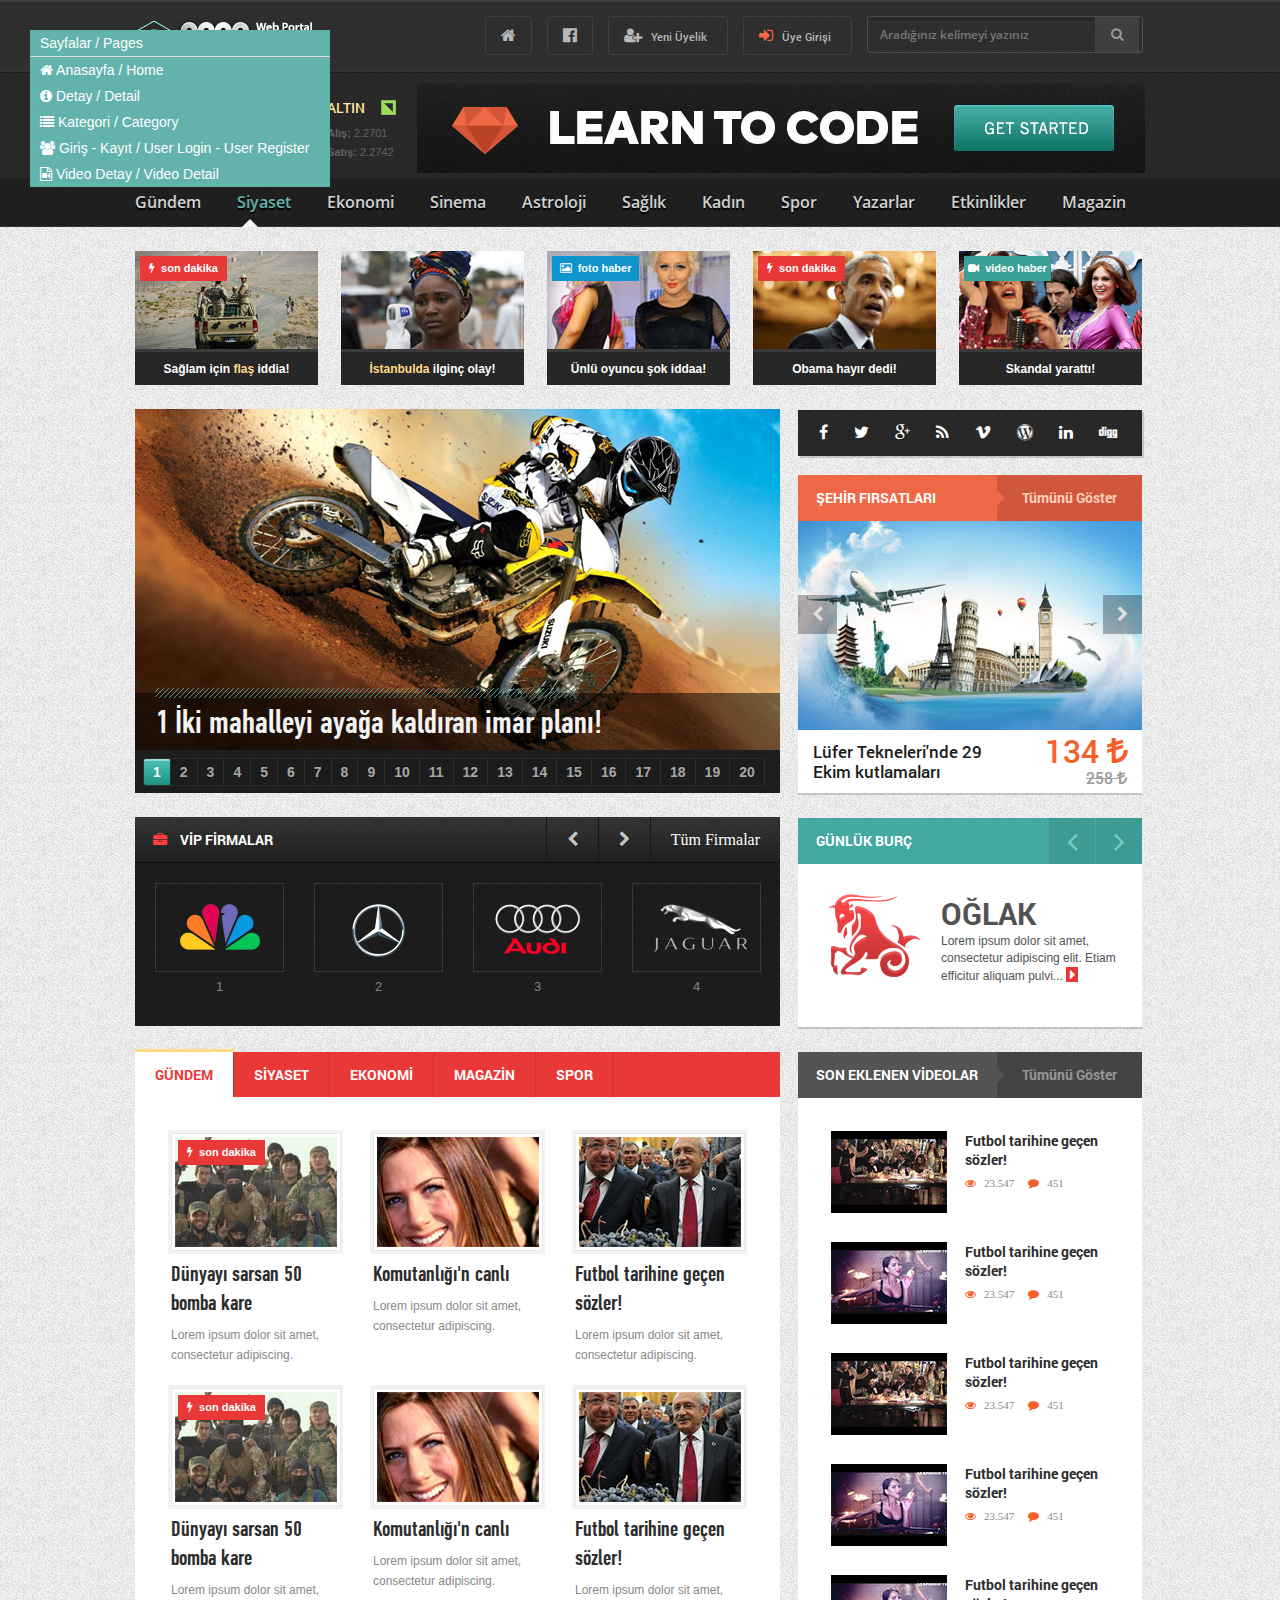
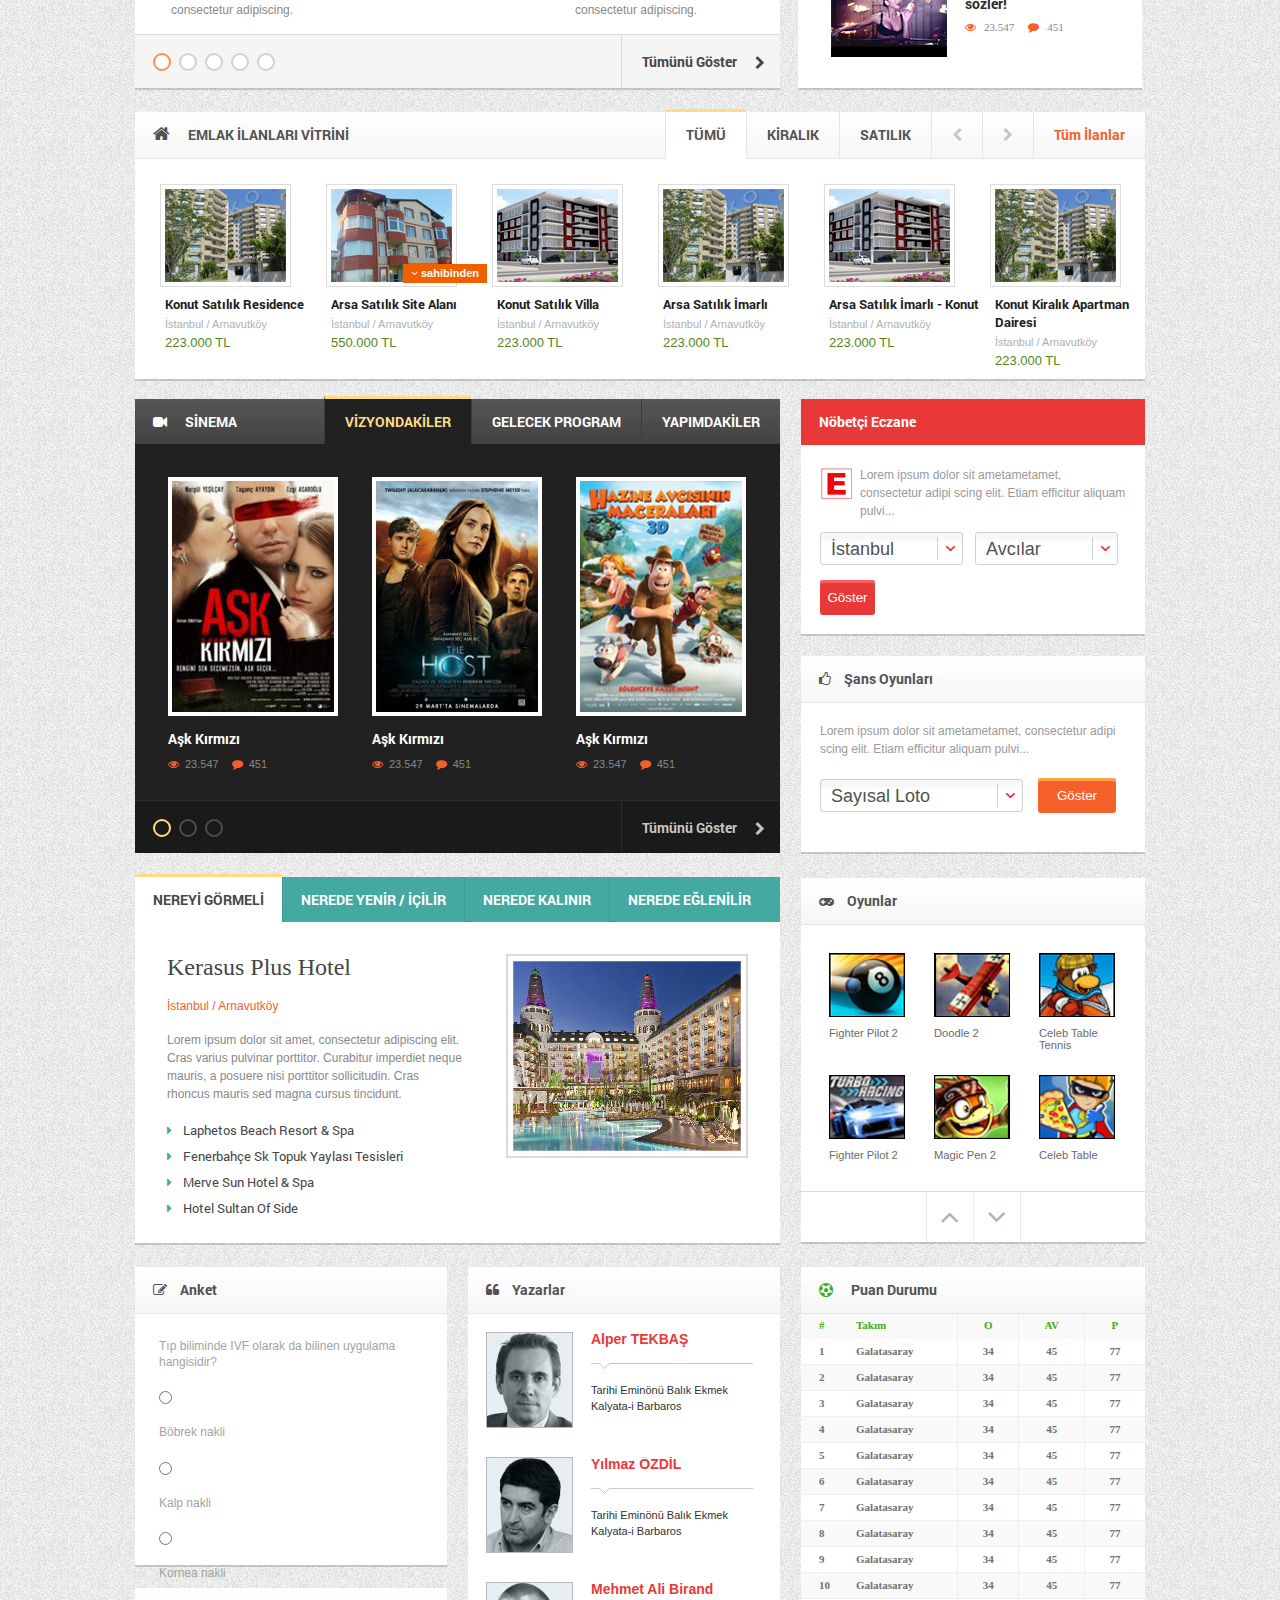
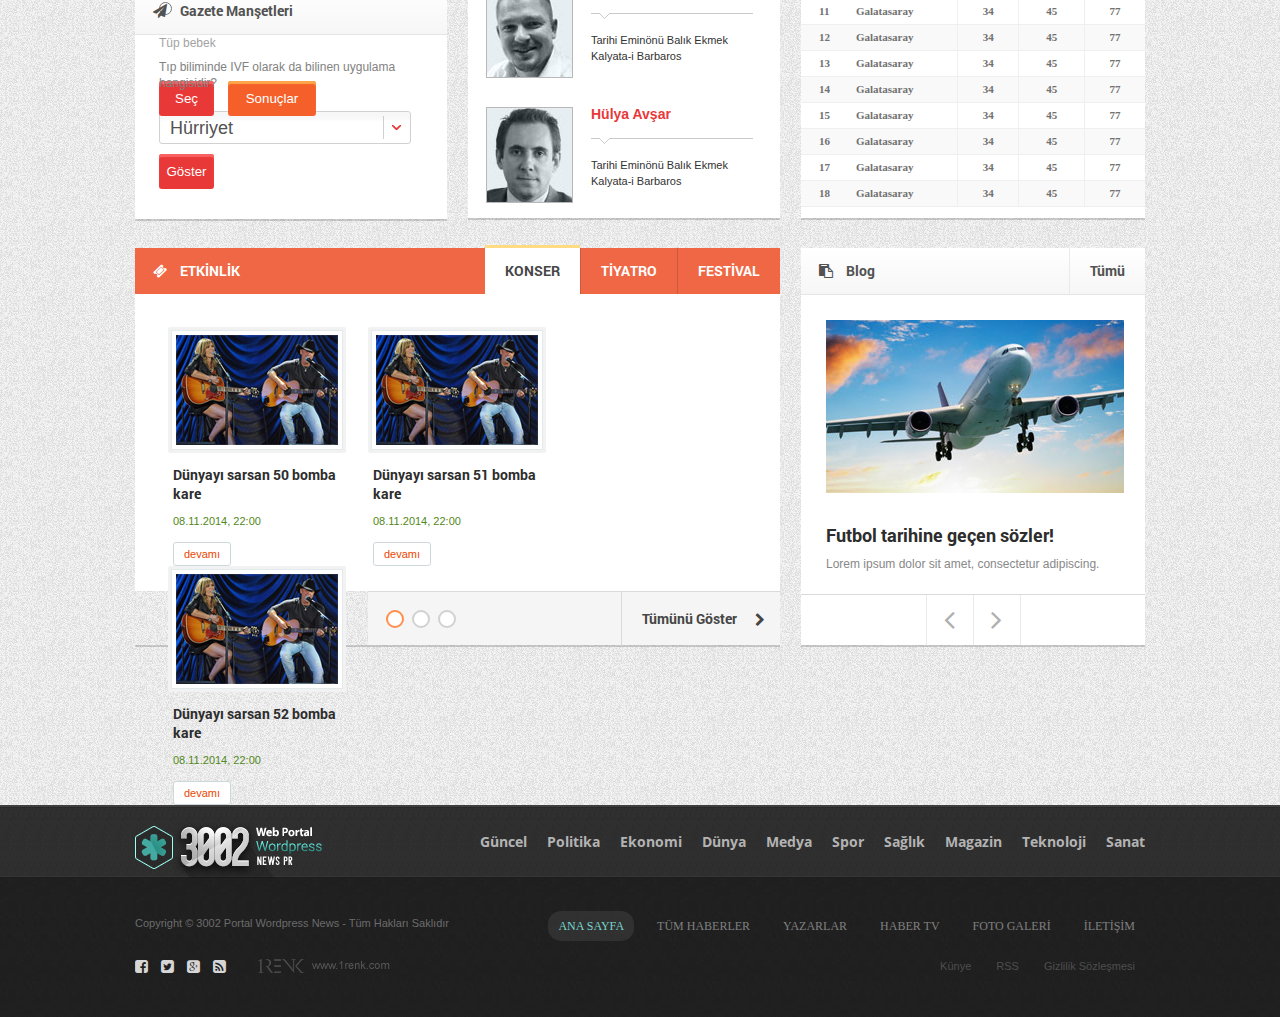
<file: index.html>
﻿<!doctype html>
<html lang="en-US">
<head>

    <meta charset="UTF-8">
    <title>Anasayfa - 3002</title>

    <!-- font awesome -->
    <link rel="stylesheet" href="assets/font-awesome/css/font-awesome.min.css"/>
    <!--##font awesome -->

    <!-- styles -->
    <link rel="stylesheet" href="assets/styles/style.css?v=1"/>
    <!--##styles -->

</head>
<body>

<!-- fixed -->
<div class="fixed"></div>

<!-- header -->
<header id="header">

    <!-- header top -->
    <div class="headerTop">
        <div class="center">

            <!-- header top ara -->
            <div class="headerTopAra">
                <ul>
                    <li>
                        <a href="index.html">
                            <em class="fa fa-home"></em>
                        </a>
                    </li>
                    <li>
                        <a href="#">
                            <em class="fa fa-facebook-official"></em>
                        </a>
                    </li>
                    <li>
                        <a href="#">
                            <em class="fa fa-user-plus"></em>
                            <span>Yeni Üyelik</span>
                        </a>
                    </li>
                    <li class="uye-girisi">
                        <a href="#">
                            <em class="fa fa-sign-in"></em>
                            <span>Üye Girişi</span>
                        </a>
                    </li>
                </ul>
                <form action="" method="get" id="header-ara">
                    <input type="text" name="s" placeholder="Aradığınız kelimeyi yazınız"/>
                    <button>
                        <em class="fa fa-search"></em>
                    </button>
                </form>
            </div>
            <!--##header top ara -->

            <!-- logo -->
            <h1 class="logo">
                <a href="index.html">
                    <img src="assets/images/logo.png" alt=""/>
                </a>
            </h1>
            <!--##logo -->

        </div>
    </div>
    <!--##header top -->

    <!-- header orta -->
    <div class="headerOrta">
        <div class="center">
            
            <!-- reklam -->
            <div class="reklam">
                <a href="#" target="_blank">
                    <img src="assets/images/reklam/reklam-728x90.jpg" alt=""/>
                </a>
            </div>
            <!--##reklam -->

            <!-- borsa -->
            <div class="borsa">
                <ul>
                    <li>
                        <h3 class="i-borsa-yuksek">DOLAR</h3>
                        <span>
                            <em>Alış:</em>
                            <i>2.2701</i>
                        </span>
                        <span>
                            <em>Satış:</em>
                            <i>2.2742</i>
                        </span>
                    </li>
                    <li>
                        <h3 class="i-borsa-alcak">EURO</h3>
                        <span>
                            <em>Alış:</em>
                            <i>2.2701</i>
                        </span>
                        <span>
                            <em>Satış:</em>
                            <i>2.2742</i>
                        </span>
                    </li>
                    <li>
                        <h3 class="i-borsa-yuksek">ALTIN</h3>
                        <span>
                            <em>Alış:</em>
                            <i>2.2701</i>
                        </span>
                        <span>
                            <em>Satış:</em>
                            <i>2.2742</i>
                        </span>
                    </li>
                </ul>
            </div>
            <!--##borsa -->

        </div>
    </div>
    <!--##header orta -->

    <!-- header menü -->
    <div class="headerMenu">
        <div class="center">
            <ul>
                <li>
                    <a href="#">Gündem</a>
                </li>
                <li class="aktif">
                    <a href="#">Siyaset</a>
                </li>
                <li>
                    <a href="#">Ekonomi</a>
                </li>
                <li>
                    <a href="#">Sinema</a>
                </li>
                <li>
                    <a href="#">Astroloji</a>
                </li>
                <li>
                    <a href="#">Sağlık</a>
                </li>
                <li>
                    <a href="#">Kadın</a>
                </li>
                <li>
                    <a href="#">Spor</a>
                </li>
                <li>
                    <a href="#">Yazarlar</a>
                </li>
                <li>
                    <a href="#">Etkinlikler</a>
                </li>
                <li>
                    <a href="#">Magazin</a>
                </li>
            </ul>
        </div>
    </div>
    <!--##header menü -->

</header>
<!--##header -->

<!-- içerik -->
<section id="content">

    <!-- content top -->
    <div class="contentTop center">
        <ul>
            <li>
                <span class="sonDakika content-title-absolute">
                    <em class="fa fa-bolt"></em>
                    son dakika
                </span>
                <a href="#">
                    <img src="assets/images/haber/kucuk-1.jpg" alt=""/>
                </a>
                <span class="title">Sağlam için <a href="#">flaş</a> iddia!</span>
            </li>
            <li>
                <a href="#">
                    <img src="assets/images/haber/kucuk-2.jpg" alt=""/>
                </a>
                <span class="title"><a href="#">İstanbulda</a> ilginç olay!</span>
            </li>
            <li>
                <span class="fotoHaber content-title-absolute">
                    <em class="fa fa-picture-o"></em>
                    foto haber
                </span>
                <a href="#">
                    <img src="assets/images/haber/kucuk-3.jpg" alt=""/>
                </a>
                <span class="title">Ünlü oyuncu şok iddaa!</span>
            </li>
            <li>
                <span class="sonDakika content-title-absolute">
                    <em class="fa fa-bolt"></em>
                    son dakika
                </span>
                <a href="#">
                    <img src="assets/images/haber/kucuk-4.jpg" alt=""/>
                </a>
                <span class="title">Obama hayır dedi!</span>
            </li>
            <li>
                <span class="videoHaber content-title-absolute">
                    <em class="fa fa-video-camera"></em>
                    video haber
                </span>
                <a href="#">
                    <img src="assets/images/haber/kucuk-5.jpg" alt=""/>
                </a>
                <span class="title">Skandal yarattı!</span>
            </li>
        </ul>
    </div>
    <!--##content top -->

    <!-- content right -->
    <div class="center">
        <div class="contentRight">

            <!-- sosyal ikonlar -->
            <ul class="social-icons">
                <li>
                    <a href="#" target="_blank">
                        <em class="fa fa-facebook"></em>
                    </a>
                </li>
                <li>
                    <a href="#" target="_blank">
                        <em class="fa fa-twitter"></em>
                    </a>
                </li>
                <li>
                    <a href="#" target="_blank">
                        <em class="fa fa-google-plus"></em>
                    </a>
                </li>
                <li>
                    <a href="#" target="_blank">
                        <em class="fa fa-rss"></em>
                    </a>
                </li>
                <li>
                    <a href="#" target="_blank">
                        <em class="fa fa-vimeo"></em>
                    </a>
                </li>
                <li>
                    <a href="#" target="_blank">
                        <em class="fa fa-wordpress"></em>
                    </a>
                </li>
                <li>
                    <a href="#" target="_blank">
                        <em class="fa fa-linkedin"></em>
                    </a>
                </li>
                <li>
                    <a href="#" target="_blank">
                        <em class="fa fa-digg"></em>
                    </a>
                </li>
            </ul>
            <!--##sosyal ikonlar -->

            <!-- şehir fırsatları -->
            <div class="sehir-firsatlari">
                <h3>
                    ŞEHİR FIRSATLARI
                    <a href="#">Tümünü Göster</a>
                </h3>
                <a class="sehirBtn left" href="#">
                    <em class="fa fa-chevron-left"></em>
                </a>
                <a class="sehirBtn right" href="#">
                    <em class="fa fa-chevron-right"></em>
                </a>
                <ul>
                    <li>
                        <a href="#">
                            <img src="assets/images/sehir/sehir-1.jpg" alt=""/>
                            <span class="yeni-para">
                                134 <em class="fa fa-turkish-lira"></em>
                            </span>
                            <span class="eski-para">
                                258 <em class="fa fa-turkish-lira"></em>
                            </span>
                            <span class="text">Lüfer Tekneleri'nde 29 Ekim kutlamaları</span>
                        </a>
                    </li>
                    <li>
                        <a href="#">
                            <img src="assets/images/sehir/sehir-2.jpg" alt=""/>
                            <span class="yeni-para">
                                58 <em class="fa fa-turkish-lira"></em>
                            </span>
                            <span class="eski-para">
                                99 <em class="fa fa-turkish-lira"></em>
                            </span>
                            <span class="text">Fillianto'da 3 gün 4 gece</span>
                        </a>
                    </li>
                </ul>

                <!--<div class="sehir-bottom">
                    <div class="fiyat">
                        <a href="#" class="yeni-para">
                            134 <em class="fa fa-turkish-lira"></em>
                        </a>
                        <a class="eski-para" href="#">
                            258 <em class="fa fa-turkish-lira"></em>
                        </a>
                    </div>
                    <span>Lüfer Tekneleri'nde 29 Ekim kutlamaları</span>
                </div>-->
            </div>
            <!--##şehir fırsatları -->

            <!-- günlük burç -->
            <div class="gunluk-burc">
                <h3>
                    GÜNLÜK BURÇ
                    <a class="burcBtn left" href="#">
                        <em class="fa fa-angle-left"></em>
                    </a>
                    <a class="burcBtn right" href="#">
                        <em class="fa fa-angle-right"></em>
                    </a>
                </h3>
                <ul>
                    <li>
                        <img src="assets/images/burc/oglak.png" alt=""/>
                        <h1>OĞLAK</h1>
                        <p>Lorem ipsum dolor sit amet, consectetur adipiscing elit. Etiam efficitur aliquam pulvi...
                            <a href="#">
                                <em class="fa fa-caret-right"></em>
                            </a>
                        </p>
                    </li>
                    <li>
                        <img src="assets/images/burc/ikizler.png" alt=""/>
                        <h1>İKİZLER</h1>
                        <p>Lorem ipsum dolor sit amet, consectetur adipiscing elit. Etiam efficitur aliquam pulvi...
                            <a href="#">
                                <em class="fa fa-caret-right"></em>
                            </a>
                        </p>
                    </li>
                </ul>
                <!--<div class="text">
                    <div class="text-inner">
                        <h1>OĞLAK</h1>
                        <p>Lorem ipsum dolor sit amet, consectetur adipiscing elit. Etiam efficitur aliquam pulvi...
                            <a href="#">
                                <em class="fa fa-caret-right"></em>
                            </a>
                        </p>
                    </div>
                    <img src="assets/images/oglak.png" alt=""/>
                </div>-->
            </div>
            <!--##günlük burç -->

            <!-- son eklenen videolar -->
            <div class="son-eklenen-videolar">
                <h3>
                    SON EKLENEN VİDEOLAR
                    <a href="#">Tümünü Göster</a>
                </h3>
                <div class="video-listele">
                    <ul>
                        <li>
                            <a href="#">
                                <img src="assets/images/video/video-kucuk-1.jpg" alt=""/>
                                <span>
                                    <h4>Futbol tarihine geçen sözler!</h4>
                                    <em class="fa fa-eye">
                                        <i>23.547</i>
                                    </em>
                                    <em class="fa fa-comment">
                                        <i>451</i>
                                    </em>
                                </span>
                            </a>
                        </li>
                        <li>
                            <a href="#">
                                <img src="assets/images/video/video-kucuk-2.jpg" alt=""/>
                                <span>
                                    <h4>Futbol tarihine geçen sözler!</h4>
                                    <em class="fa fa-eye">
                                        <i>23.547</i>
                                    </em>
                                    <em class="fa fa-comment">
                                        <i>451</i>
                                    </em>
                                </span>
                            </a>
                        </li>
                        <li>
                            <a href="#">
                                <img src="assets/images/video/video-kucuk-1.jpg" alt=""/>
                                <span>
                                    <h4>Futbol tarihine geçen sözler!</h4>
                                    <em class="fa fa-eye">
                                        <i>23.547</i>
                                    </em>
                                    <em class="fa fa-comment">
                                        <i>451</i>
                                    </em>
                                </span>
                            </a>
                        </li>
                        <li>
                            <a href="#">
                                <img src="assets/images/video/video-kucuk-2.jpg" alt=""/>
                                <span>
                                    <h4>Futbol tarihine geçen sözler!</h4>
                                    <em class="fa fa-eye">
                                        <i>23.547</i>
                                    </em>
                                    <em class="fa fa-comment">
                                        <i>451</i>
                                    </em>
                                </span>
                            </a>
                        </li>
                        <li>
                            <a href="#">
                                <img src="assets/images/video/video-kucuk-2.jpg" alt=""/>
                                <span>
                                    <h4>Futbol tarihine geçen sözler!</h4>
                                    <em class="fa fa-eye">
                                        <i>23.547</i>
                                    </em>
                                    <em class="fa fa-comment">
                                        <i>451</i>
                                    </em>
                                </span>
                            </a>
                        </li>
                    </ul>
                </div>
            </div>
            <!--##son eklenen videolar -->

        </div>
    </div>
    <!--##content right -->

    <!-- content left -->
    <div class="center">
        <div class="contentLeft">

            <!-- slider -->
            <div class="slider">
                <ul class="sliderResim">
                    <li>
                        <img src="assets/images/slider/slider-1.jpg" alt=""/>
                        <span>1 İki mahalleyi ayağa kaldıran imar planı!</span>
                    </li>
                    <li>
                        <img src="assets/images/slider/slider-1.jpg" alt=""/>
                        <span>2 İki mahalleyi ayağa kaldıran imar planı!</span>
                    </li>
                    <li>
                        <img src="assets/images/slider/slider-1.jpg" alt=""/>
                        <span>3 İki mahalleyi ayağa kaldıran imar planı!</span>
                    </li>
                    <li>
                        <img src="assets/images/slider/slider-1.jpg" alt=""/>
                        <span>4 İki mahalleyi ayağa kaldıran imar planı!</span>
                    </li>
                    <li>
                        <img src="assets/images/slider/slider-1.jpg" alt=""/>
                        <span>5 İki mahalleyi ayağa kaldıran imar planı!</span>
                    </li>
                    <li>
                        <img src="assets/images/slider/slider-1.jpg" alt=""/>
                        <span>6 İki mahalleyi ayağa kaldıran imar planı!</span>
                    </li>
                    <li>
                        <img src="assets/images/slider/slider-1.jpg" alt=""/>
                        <span>7 İki mahalleyi ayağa kaldıran imar planı!</span>
                    </li>
                    <li>
                        <img src="assets/images/slider/slider-1.jpg" alt=""/>
                        <span>8 İki mahalleyi ayağa kaldıran imar planı!</span>
                    </li>
                    <li>
                        <img src="assets/images/slider/slider-1.jpg" alt=""/>
                        <span>9 İki mahalleyi ayağa kaldıran imar planı!</span>
                    </li>
                    <li>
                        <img src="assets/images/slider/slider-1.jpg" alt=""/>
                        <span>10 İki mahalleyi ayağa kaldıran imar planı!</span>
                    </li>
                    <li>
                        <img src="assets/images/slider/slider-1.jpg" alt=""/>
                        <span>11 İki mahalleyi ayağa kaldıran imar planı!</span>
                    </li>
                    <li>
                        <img src="assets/images/slider/slider-1.jpg" alt=""/>
                        <span>12 İki mahalleyi ayağa kaldıran imar planı!</span>
                    </li>
                    <li>
                        <img src="assets/images/slider/slider-1.jpg" alt=""/>
                        <span>13 İki mahalleyi ayağa kaldıran imar planı!</span>
                    </li>
                    <li>
                        <img src="assets/images/slider/slider-1.jpg" alt=""/>
                        <span>14 İki mahalleyi ayağa kaldıran imar planı!</span>
                    </li>
                    <li>
                        <img src="assets/images/slider/slider-1.jpg" alt=""/>
                        <span>15 İki mahalleyi ayağa kaldıran imar planı!</span>
                    </li>
                    <li>
                        <img src="assets/images/slider/slider-1.jpg" alt=""/>
                        <span>16 İki mahalleyi ayağa kaldıran imar planı!</span>
                    </li>
                    <li>
                        <img src="assets/images/slider/slider-1.jpg" alt=""/>
                        <span>17 İki mahalleyi ayağa kaldıran imar planı!</span>
                    </li>
                    <li>
                        <img src="assets/images/slider/slider-1.jpg" alt=""/>
                        <span>18 İki mahalleyi ayağa kaldıran imar planı!</span>
                    </li>
                    <li>
                        <img src="assets/images/slider/slider-1.jpg" alt=""/>
                        <span>19 İki mahalleyi ayağa kaldıran imar planı!</span>
                    </li>
                    <li>
                        <img src="assets/images/slider/slider-1.jpg" alt=""/>
                        <span>20 İki mahalleyi ayağa kaldıran imar planı!</span>
                    </li>
                </ul>
                <ul class="sliderButton">
                    <li>
                        <a href="#">1</a>
                    </li>
                    <li>
                        <a href="#">2</a>
                    </li>
                    <li>
                        <a href="#">3</a>
                    </li>
                    <li>
                        <a href="#">4</a>
                    </li>
                    <li>
                        <a href="#">5</a>
                    </li>
                    <li>
                        <a href="#">6</a>
                    </li>
                    <li>
                        <a href="#">7</a>
                    </li>
                    <li>
                        <a href="#">8</a>
                    </li>
                    <li>
                        <a href="#">9</a>
                    </li>
                    <li>
                        <a href="#">10</a>
                    </li>
                    <li>
                        <a href="#">11</a>
                    </li>
                    <li>
                        <a href="#">12</a>
                    </li>
                    <li>
                        <a href="#">13</a>
                    </li>
                    <li>
                        <a href="#">14</a>
                    </li>
                    <li>
                        <a href="#">15</a>
                    </li>
                    <li>
                        <a href="#">16</a>
                    </li>
                    <li>
                        <a href="#">17</a>
                    </li>
                    <li>
                        <a href="#">18</a>
                    </li>
                    <li>
                        <a href="#">19</a>
                    </li>
                    <li>
                        <a href="#">20</a>
                    </li>
                </ul>
            </div>
            <!--##slider -->

            <!-- vip firmalar -->
            <div class="vip-firmalar">
                <div class="firma-sag">
                    <ul>
                        <li>
                            <a href="#" class="left" title="Önceki">
                                <em class="fa fa-chevron-left"></em>
                            </a>
                        </li>
                        <li>
                            <a href="#" class="right" title="Sonraki">
                                <em class="fa fa-chevron-right"></em>
                            </a>
                        </li>
                        <li>

                            <a class="tumFirmalar" href="#">Tüm Firmalar</a>
                        </li>
                    </ul>
                </div>
                <h3>
                    <em class="fa fa-briefcase"></em>
                    VİP FİRMALAR
                </h3>

                <!-- temizlik --><div class="clear"></div>

                <ul class="firma-listele">
                    <li>
                        <a href="#">
                            <span>
                                <img src="assets/images/firma/firma-kucuk-1.png" alt=""/>
                            </span>
                            <strong>1</strong>
                        </a>
                    </li>
                    <li>
                        <a href="#">
                            <span>
                                <img src="assets/images/firma/firma-kucuk-2.png" alt=""/>
                            </span>
                            <strong>2</strong>
                        </a>
                    </li>
                    <li>
                        <a href="#">
                            <span>
                                <img src="assets/images/firma/firma-kucuk-3.png" alt=""/>
                            </span>
                            <strong>3</strong>
                        </a>
                    </li>
                    <li>
                        <a href="#">
                            <span>
                                <img src="assets/images/firma/firma-kucuk-4.png" alt="" />
                            </span>
                            <strong>4</strong>
                        </a>
                    </li>
                    <li>
                        <a href="#">
                            <span>
                                <img src="assets/images/firma/firma-kucuk-4.png" alt="" />
                            </span>
                            <strong>5</strong>
                        </a>
                    </li>
                </ul>
            </div>
            <!--##vip firmalar -->

            <!-- tab haber -->
            <div class="tabHaber">
                <div class="tabHaberMenu">
                    <ul>
                        <li datatype="tab_gundem">
                            <a href="#">GÜNDEM</a>
                        </li>
                        <li datatype="tab_siyaset">
                            <a href="#">SİYASET</a>
                        </li>
                        <li datatype="tab_ekonomi">
                            <a href="#">EKONOMİ</a>
                        </li>
                        <li datatype="tab_magazin">
                            <a href="#">MAGAZİN</a>
                        </li>
                        <li datatype="tab_spor">
                            <a href="#">SPOR</a>
                        </li>
                    </ul>
                </div>
                <div class="tabHaberIcerik tab_gundem">
                    <ul>
                        <li>
                            <a href="#">
                                <span>
                                    <img src="assets/images/haber/kucuk-6.jpg" alt=""/>
                                    <strong class="sonDakika content-title-absolute">
                                        <em class="fa fa-bolt"></em>
                                        son dakika
                                    </strong>
                                </span>
                                <h6>Dünyayı sarsan 50 bomba kare</h6>
                                <p>
                                    Lorem ipsum dolor sit amet, consectetur adipiscing.
                                </p>
                            </a>
                        </li>
                        <li>
                            <a href="#">
                                <span>
                                    <img src="assets/images/haber/kucuk-7.jpg" alt=""/>
                                </span>
                                <h6>Komutanlığı'n canlı</h6>
                                <p>
                                    Lorem ipsum dolor sit amet, consectetur adipiscing.
                                </p>
                            </a>
                        </li>
                        <li>
                            <a href="#">
                                <span>
                                    <img src="assets/images/haber/kucuk-8.jpg" alt=""/>
                                </span>
                                <h6>Futbol tarihine geçen sözler!</h6>
                                <p>
                                    Lorem ipsum dolor sit amet, consectetur adipiscing.
                                </p>
                            </a>
                        </li>
                        <li>
                            <a href="#">
                                <span>
                                    <img src="assets/images/haber/kucuk-6.jpg" alt=""/>
                                    <strong class="sonDakika content-title-absolute">
                                        <em class="fa fa-bolt"></em>
                                        son dakika
                                    </strong>
                                </span>
                                <h6>Dünyayı sarsan 50 bomba kare</h6>
                                <p>
                                    Lorem ipsum dolor sit amet, consectetur adipiscing.
                                </p>
                            </a>
                        </li>
                        <li>
                            <a href="#">
                                <span>
                                    <img src="assets/images/haber/kucuk-7.jpg" alt=""/>
                                </span>
                                <h6>Komutanlığı'n canlı</h6>
                                <p>
                                    Lorem ipsum dolor sit amet, consectetur adipiscing.
                                </p>
                            </a>
                        </li>
                        <li>
                            <a href="#">
                                <span>
                                    <img src="assets/images/haber/kucuk-8.jpg" alt=""/>
                                </span>
                                <h6>Futbol tarihine geçen sözler!</h6>
                                <p>
                                    Lorem ipsum dolor sit amet, consectetur adipiscing.
                                </p>
                            </a>
                        </li>
                    </ul>
                </div>
                <div class="tabHaberIcerik tab_siyaset">
                    <ul>
                        <li>
                            <a href="#">
                                <span>
                                    <img src="assets/images/haber/kucuk-6.jpg" alt=""/>
                                    <strong class="sonDakika content-title-absolute">
                                        <em class="fa fa-bolt"></em>
                                        son dakika 2
                                    </strong>
                                </span>
                                <h6>Dünyayı sarsan 50 bomba kare</h6>
                                <p>
                                    Lorem ipsum dolor sit amet, consectetur adipiscing.
                                </p>
                            </a>
                        </li>
                        <li>
                            <a href="#">
                                <span>
                                    <img src="assets/images/haber/kucuk-7.jpg" alt=""/>
                                </span>
                                <h6>Komutanlığı'n canlı</h6>
                                <p>
                                    Lorem ipsum dolor sit amet, consectetur adipiscing.
                                </p>
                            </a>
                        </li>
                        <li>
                            <a href="#">
                                <span>
                                    <img src="assets/images/haber/kucuk-8.jpg" alt=""/>
                                </span>
                                <h6>Futbol tarihine geçen sözler!</h6>
                                <p>
                                    Lorem ipsum dolor sit amet, consectetur adipiscing.
                                </p>
                            </a>
                        </li>
                        <li>
                            <a href="#">
                                <span>
                                    <img src="assets/images/haber/kucuk-6.jpg" alt=""/>
                                    <strong class="sonDakika content-title-absolute">
                                        <em class="fa fa-bolt"></em>
                                        son dakika
                                    </strong>
                                </span>
                                <h6>Dünyayı sarsan 50 bomba kare</h6>
                                <p>
                                    Lorem ipsum dolor sit amet, consectetur adipiscing.
                                </p>
                            </a>
                        </li>
                        <li>
                            <a href="#">
                                <span>
                                    <img src="assets/images/haber/kucuk-7.jpg" alt=""/>
                                </span>
                                <h6>Komutanlığı'n canlı</h6>
                                <p>
                                    Lorem ipsum dolor sit amet, consectetur adipiscing.
                                </p>
                            </a>
                        </li>
                        <li>
                            <a href="#">
                                <span>
                                    <img src="assets/images/haber/kucuk-8.jpg" alt=""/>
                                </span>
                                <h6>Futbol tarihine geçen sözler!</h6>
                                <p>
                                    Lorem ipsum dolor sit amet, consectetur adipiscing.
                                </p>
                            </a>
                        </li>
                    </ul>
                </div>
                <div class="tabHaberIcerik tab_ekonomi">
                    <ul>
                        <li>
                            <a href="#">
                                <span>
                                    <img src="assets/images/haber/kucuk-6.jpg" alt=""/>
                                    <strong class="sonDakika content-title-absolute">
                                        <em class="fa fa-bolt"></em>
                                        son dakika 3
                                    </strong>
                                </span>
                                <h6>Dünyayı sarsan 50 bomba kare</h6>
                                <p>
                                    Lorem ipsum dolor sit amet, consectetur adipiscing.
                                </p>
                            </a>
                        </li>
                        <li>
                            <a href="#">
                                <span>
                                    <img src="assets/images/haber/kucuk-7.jpg" alt=""/>
                                </span>
                                <h6>Komutanlığı'n canlı</h6>
                                <p>
                                    Lorem ipsum dolor sit amet, consectetur adipiscing.
                                </p>
                            </a>
                        </li>
                        <li>
                            <a href="#">
                                <span>
                                    <img src="assets/images/haber/kucuk-8.jpg" alt=""/>
                                </span>
                                <h6>Futbol tarihine geçen sözler!</h6>
                                <p>
                                    Lorem ipsum dolor sit amet, consectetur adipiscing.
                                </p>
                            </a>
                        </li>
                        <li>
                            <a href="#">
                                <span>
                                    <img src="assets/images/haber/kucuk-6.jpg" alt=""/>
                                    <strong class="sonDakika content-title-absolute">
                                        <em class="fa fa-bolt"></em>
                                        son dakika
                                    </strong>
                                </span>
                                <h6>Dünyayı sarsan 50 bomba kare</h6>
                                <p>
                                    Lorem ipsum dolor sit amet, consectetur adipiscing.
                                </p>
                            </a>
                        </li>
                        <li>
                            <a href="#">
                                <span>
                                    <img src="assets/images/haber/kucuk-7.jpg" alt=""/>
                                </span>
                                <h6>Komutanlığı'n canlı</h6>
                                <p>
                                    Lorem ipsum dolor sit amet, consectetur adipiscing.
                                </p>
                            </a>
                        </li>
                        <li>
                            <a href="#">
                                <span>
                                    <img src="assets/images/haber/kucuk-8.jpg" alt=""/>
                                </span>
                                <h6>Futbol tarihine geçen sözler!</h6>
                                <p>
                                    Lorem ipsum dolor sit amet, consectetur adipiscing.
                                </p>
                            </a>
                        </li>
                    </ul>
                </div>
                <div class="tabHaberIcerik tab_magazin">
                    <ul>
                        <li>
                            <a href="#">
                                <span>
                                    <img src="assets/images/haber/kucuk-6.jpg" alt=""/>
                                    <strong class="sonDakika content-title-absolute">
                                        <em class="fa fa-bolt"></em>
                                        son dakika 4
                                    </strong>
                                </span>
                                <h6>Dünyayı sarsan 50 bomba kare</h6>
                                <p>
                                    Lorem ipsum dolor sit amet, consectetur adipiscing.
                                </p>
                            </a>
                        </li>
                        <li>
                            <a href="#">
                                <span>
                                    <img src="assets/images/haber/kucuk-7.jpg" alt=""/>
                                </span>
                                <h6>Komutanlığı'n canlı</h6>
                                <p>
                                    Lorem ipsum dolor sit amet, consectetur adipiscing.
                                </p>
                            </a>
                        </li>
                        <li>
                            <a href="#">
                                <span>
                                    <img src="assets/images/haber/kucuk-8.jpg" alt=""/>
                                </span>
                                <h6>Futbol tarihine geçen sözler!</h6>
                                <p>
                                    Lorem ipsum dolor sit amet, consectetur adipiscing.
                                </p>
                            </a>
                        </li>
                        <li>
                            <a href="#">
                                <span>
                                    <img src="assets/images/haber/kucuk-6.jpg" alt=""/>
                                    <strong class="sonDakika content-title-absolute">
                                        <em class="fa fa-bolt"></em>
                                        son dakika
                                    </strong>
                                </span>
                                <h6>Dünyayı sarsan 50 bomba kare</h6>
                                <p>
                                    Lorem ipsum dolor sit amet, consectetur adipiscing.
                                </p>
                            </a>
                        </li>
                        <li>
                            <a href="#">
                                <span>
                                    <img src="assets/images/haber/kucuk-7.jpg" alt=""/>
                                </span>
                                <h6>Komutanlığı'n canlı</h6>
                                <p>
                                    Lorem ipsum dolor sit amet, consectetur adipiscing.
                                </p>
                            </a>
                        </li>
                        <li>
                            <a href="#">
                                <span>
                                    <img src="assets/images/haber/kucuk-8.jpg" alt=""/>
                                </span>
                                <h6>Futbol tarihine geçen sözler!</h6>
                                <p>
                                    Lorem ipsum dolor sit amet, consectetur adipiscing.
                                </p>
                            </a>
                        </li>
                    </ul>
                </div>
                <div class="tabHaberIcerik tab_spor">
                    <ul>
                        <li>
                            <a href="#">
                                <span>
                                    <img src="assets/images/haber/kucuk-6.jpg" alt=""/>
                                    <strong class="sonDakika content-title-absolute">
                                        <em class="fa fa-bolt"></em>
                                        son dakika 5
                                    </strong>
                                </span>
                                <h6>Dünyayı sarsan 50 bomba kare</h6>
                                <p>
                                    Lorem ipsum dolor sit amet, consectetur adipiscing.
                                </p>
                            </a>
                        </li>
                        <li>
                            <a href="#">
                                <span>
                                    <img src="assets/images/haber/kucuk-7.jpg" alt=""/>
                                </span>
                                <h6>Komutanlığı'n canlı</h6>
                                <p>
                                    Lorem ipsum dolor sit amet, consectetur adipiscing.
                                </p>
                            </a>
                        </li>
                        <li>
                            <a href="#">
                                <span>
                                    <img src="assets/images/haber/kucuk-8.jpg" alt=""/>
                                </span>
                                <h6>Futbol tarihine geçen sözler!</h6>
                                <p>
                                    Lorem ipsum dolor sit amet, consectetur adipiscing.
                                </p>
                            </a>
                        </li>
                        <li>
                            <a href="#">
                                <span>
                                    <img src="assets/images/haber/kucuk-6.jpg" alt=""/>
                                    <strong class="sonDakika content-title-absolute">
                                        <em class="fa fa-bolt"></em>
                                        son dakika
                                    </strong>
                                </span>
                                <h6>Dünyayı sarsan 50 bomba kare</h6>
                                <p>
                                    Lorem ipsum dolor sit amet, consectetur adipiscing.
                                </p>
                            </a>
                        </li>
                        <li>
                            <a href="#">
                                <span>
                                    <img src="assets/images/haber/kucuk-7.jpg" alt=""/>
                                </span>
                                <h6>Komutanlığı'n canlı</h6>
                                <p>
                                    Lorem ipsum dolor sit amet, consectetur adipiscing.
                                </p>
                            </a>
                        </li>
                        <li>
                            <a href="#">
                                <span>
                                    <img src="assets/images/haber/kucuk-8.jpg" alt=""/>
                                </span>
                                <h6>Futbol tarihine geçen sözler!</h6>
                                <p>
                                    Lorem ipsum dolor sit amet, consectetur adipiscing.
                                </p>
                            </a>
                        </li>
                    </ul>
                </div>
                <div class="tabHaberAlt">
                    <a href="#">
                        Tümünü Göster
                        <em class="fa fa-chevron-right"></em>
                    </a>
                    <ul></ul>
                </div>
            </div>
            <!--##tab haber -->

        </div>
    </div>
    <!--##content left -->

    <!-- temizlik --> <div class="clear"></div>

    <!-- tab emlak -->
    <div class="tabEmlak center">
        <div class="tabEmlakBaslik">
            <ul>
                <li class="emlakTumuBtn emlakBtn" datatype="emlak_tumu">
                    <a href="#">TÜMÜ</a>
                </li>
                <li class="emlakKiralikBtn emlakBtn" datatype="emlak_kiralik">
                    <a href="#">KİRALIK</a>
                </li>
                <li class="emlakSatilikBtn emlakBtn" datatype="emlak_satilik">
                    <a href="#">SATILIK</a>
                </li>
                <li class="left">
                    <a href="#" title="Önceki">
                        <em class="fa fa-chevron-left"></em>
                    </a>
                </li>
                <li class="right">
                    <a href="#" title="Sonraki">
                        <em class="fa fa-chevron-right"></em>
                    </a>
                </li>
                <li>
                    <a href="#" class="emlakTumu">Tüm İlanlar</a>
                </li>
            </ul>
            <h2>
                <em class="fa fa-home"></em>
                EMLAK İLANLARI VİTRİNİ
            </h2>
        </div>
        <div class="tabEmlakIcerik">
            <ul>
                <li class="emlak_tumu emlak_kiralik">
                    <a href="#">
                        <img src="assets/images/emlak/kucuk-12.jpg" alt=""/>
                        <h5>Konut Satılık Residence</h5>
                        <span>İstanbul / Arnavutköy</span>
                        <em>223.000 TL</em>
                    </a>
                </li>
                <li class="emlak_tumu emlak_kiralik">
                    <a href="#">
                        <strong>
                            <i class="fa fa-angle-down"></i>
                            sahibinden
                        </strong>
                        <img src="assets/images/emlak/kucuk-13.jpg" alt=""/>
                        <h5>Arsa Satılık Site Alanı</h5>
                        <span>İstanbul / Arnavutköy</span>
                        <em>550.000 TL</em>
                    </a>
                </li>
                <li class="emlak_tumu emlak_kiralik">
                    <a href="#">
                        <img src="assets/images/emlak/kucuk-15.jpg" alt=""/>
                        <h5>Konut Satılık Villa</h5>
                        <span>İstanbul / Arnavutköy</span>
                        <em>223.000 TL</em>
                    </a>
                </li>
                <li class="emlak_tumu emlak_kiralik">
                    <a href="#">
                        <img src="assets/images/emlak/kucuk-12.jpg" alt=""/>
                        <h5>Arsa Satılık İmarlı</h5>
                        <span>İstanbul / Arnavutköy</span>
                        <em>223.000 TL</em>
                    </a>
                </li>
                <li class="emlak_tumu emlak_kiralik">
                    <a href="#">
                        <img src="assets/images/emlak/kucuk-15.jpg" alt=""/>
                        <h5>Arsa Satılık İmarlı - Konut</h5>
                        <span>İstanbul / Arnavutköy</span>
                        <em>223.000 TL</em>
                    </a>
                </li>
                <li class="emlak_tumu emlak_kiralik">
                    <a href="#">
                        <img src="assets/images/emlak/kucuk-12.jpg" alt=""/>
                        <h5>Konut Kiralık Apartman Dairesi</h5>
                        <span>İstanbul / Arnavutköy</span>
                        <em>223.000 TL</em>
                    </a>
                </li>
                <li class="emlak_tumu emlak_satilik">
                    <a href="#">
                        <img src="assets/images/emlak/kucuk-12.jpg" alt=""/>
                        <h5>İşyeri Satılık Apartman Dairesi</h5>
                        <span>İstanbul / Arnavutköy</span>
                        <em>223.000 TL</em>
                    </a>
                </li>
                <li class="emlak_tumu emlak_satilik">
                    <a href="#">
                        <img src="assets/images/emlak/kucuk-12.jpg" alt=""/>
                        <h5>Konut Satılık Apartman Dairesi</h5>
                        <span>İstanbul / Arnavutköy</span>
                        <em>223.000 TL</em>
                    </a>
                </li>
                <li class="emlak_tumu emlak_satilik">
                    <a href="#">
                        <img src="assets/images/emlak/kucuk-12.jpg" alt=""/>
                        <h5>İşyeri Kiralık Apartman Dairesi</h5>
                        <span>İstanbul / Arnavutköy</span>
                        <em>223.000 TL</em>
                    </a>
                </li>
                <li class="emlak_tumu emlak_satilik">
                    <a href="#">
                        <img src="assets/images/emlak/kucuk-12.jpg" alt=""/>
                        <h5>Beylikdüzünde Marmara</h5>
                        <span>İstanbul / Arnavutköy</span>
                        <em>223.000 TL</em>
                    </a>
                </li>
                <li class="emlak_tumu emlak_satilik">
                    <a href="#">
                        <img src="assets/images/emlak/kucuk-12.jpg" alt=""/>
                        <h5>Bey Gayrimenkul'den</h5>
                        <span>İstanbul / Arnavutköy</span>
                        <em>223.000 TL</em>
                    </a>
                </li>
                <li class="emlak_tumu emlak_satilik">
                    <a href="#">
                        <img src="assets/images/emlak/kucuk-12.jpg" alt="" />
                        <h5>Metrobüse 5 dk</h5>
                        <span>İstanbul / Arnavutköy</span>
                        <em>223.000 TL</em>
                    </a>
                </li>
                <li class="emlak_tumu emlak_satilik">
                    <a href="#">
                        <strong>
                            <i class="fa fa-angle-down"></i>
                            sahibinden
                        </strong>
                        <img src="assets/images/emlak/kucuk-13.jpg" alt="" />
                        <h5>Çok çok acele kullanışlı</h5>
                        <span>İstanbul / Arnavutköy</span>
                        <em>550.000 TL</em>
                    </a>
                </li>
                <li class="emlak_tumu emlak_kiralik">
                    <a href="#">
                        <img src="assets/images/emlak/kucuk-15.jpg" alt="" />
                        <h5>Tutkun yapı güvencesiyle</h5>
                        <span>İstanbul / Arnavutköy</span>
                        <em>223.000 TL</em>
                    </a>
                </li>
                <li class="emlak_tumu emlak_kiralik">
                    <a href="#">
                        <img src="assets/images/emlak/kucuk-12.jpg" alt="" />
                        <h5>Lotus evlerin</h5>
                        <span>İstanbul / Bostancı</span>
                        <em>55.000 TL</em>
                    </a>
                </li>
                <li class="emlak_tumu emlak_satilik">
                    <a href="#">
                        <strong>
                            <i class="fa fa-angle-down"></i>
                            sahibinden
                        </strong>
                        <img src="assets/images/emlak/kucuk-17.jpg" alt="" />
                        <h5>Kale yapı avcılar</h5>
                        <span>İstanbul / Aksaray</span>
                        <em>25.000 TL</em>
                    </a>
                </li>
                <li class="emlak_tumu emlak_satilik">
                    <a href="#">
                        <img src="assets/images/emlak/kucuk-16.jpg" alt="" />
                        <h5>B.düzü familya</h5>
                        <span>Tekirdağ / Çorlu</span>
                        <em>150.000 TL</em>
                    </a>
                </li>
            </ul>
        </div>
    </div>
    <!--##tab emlak -->

    <!-- content right 2 -->
    <div class="center">
        <div class="contentRight-2">

            <!-- nöbetçi eczane -->
            <div class="nobetci-eczane">
                <h3>Nöbetçi Eczane</h3>
                <div class="nobetci-eczane-icerik">
                    <span>Lorem ipsum dolor sit ametametamet, consectetur adipi scing elit. Etiam efficitur aliquam pulvi...</span>
                    <select class="ozelSelect" name="nobectiEczaneIl">
                        <option value="0">İstanbul</option>
                    </select>
                    <select class="ozelSelect" name="nobetciEczaneIlce">
                        <option value="0">Avcılar</option>
                    </select>
                    <button class="sec goster">Göster</button>
                </div>
            </div>
            <!--##nöbetçi eczane -->

            <!-- şans oyunları -->
            <div class="sans-oyunlari">
                <h3 class="content-baslik">
                    <em class="fa fa-thumbs-o-up"></em> Şans Oyunları
                </h3>
                <div class="sans-oyunlari-icerik">
                    <span>Lorem ipsum dolor sit ametametamet, consectetur adipi scing elit. Etiam efficitur aliquam pulvi...</span>
                    <select class="ozelSelect" name="sansOyunlari">
                        <option value="0">Sayısal Loto</option>
                    </select>
                    <button class="sec sonuclar">Göster</button>
                </div>
            </div>
            <!--##şans oyunları -->

            <!-- oyunlar -->
            <div class="oyunlar">
                <h3 class="content-baslik">
                    <em class="fa fa-gamepad"></em> Oyunlar
                </h3>
                <div class="oyunlar-icerik">
                    <ul>
                        <li>
                            <a href="#">
                                <img src="assets/images/oyun/kucuk-27.jpg" alt=""/>
                                <span>Fighter Pilot 2</span>
                            </a>
                        </li>
                        <li>
                            <a href="#">
                                <img src="assets/images/oyun/kucuk-28.jpg" alt=""/>
                                <span>Doodle 2</span>
                            </a>
                        </li>
                        <li>
                            <a href="#">
                                <img src="assets/images/oyun/kucuk-29.jpg" alt=""/>
                                <span>Celeb Table<br/>Tennis</span>
                            </a>
                        </li>
                        <li>
                            <a href="#">
                                <img src="assets/images/oyun/kucuk-30.jpg" alt=""/>
                                <span>Fighter Pilot 2</span>
                            </a>
                        </li>
                        <li>
                            <a href="#">
                                <img src="assets/images/oyun/kucuk-31.jpg" alt=""/>
                                <span>Magic Pen 2</span>
                            </a>
                        </li>
                        <li>
                            <a href="#">
                                <img src="assets/images/oyun/kucuk-32.jpg" alt=""/>
                                <span>Celeb Table</span>
                            </a>
                        </li>
                        <li>
                            <a href="#">
                                <img src="assets/images/oyun/kucuk-31.jpg" alt=""/>
                                <span>lorem 1</span>
                            </a>
                        </li>
                        <li>
                            <a href="#">
                                <img src="assets/images/oyun/kucuk-32.jpg" alt=""/>
                                <span>lorem 2</span>
                            </a>
                        </li>
                    </ul>
                </div>
                <div class="oyun-alt">
                    <ul>
                        <li class="left">
                            <a href="#">
                                <em class="fa fa-angle-up"></em>
                            </a>
                        </li>
                        <li class="right">
                            <a href="#">
                                <em class="fa fa-angle-down"></em>
                            </a>
                        </li>
                    </ul>
                </div>
            </div>
            <!--##oyunlar -->

            <!-- puan durumu -->
            <div class="puan-durumu">
                <h3 class="content-baslik">
                    <em class="fa fa-futbol-o"></em> Puan Durumu
                </h3>
                <div class="puan-durumu-icerik">
                    <!-- 522px -->
                    <table>
                        <tr>
                            <td>#</td>
                            <td>Takım</td>
                            <td align="center">O</td>
                            <td align="center">AV</td>
                            <td align="center">P</td>
                        </tr>
                        <tr>
                            <td>1</td>
                            <td>Galatasaray</td>
                            <td align="center">34</td>
                            <td align="center">45</td>
                            <td align="center">77</td>
                        </tr>
                        <tr>
                            <td>2</td>
                            <td>Galatasaray</td>
                            <td align="center">34</td>
                            <td align="center">45</td>
                            <td align="center">77</td>
                        </tr>
                        <tr>
                            <td>3</td>
                            <td>Galatasaray</td>
                            <td align="center">34</td>
                            <td align="center">45</td>
                            <td align="center">77</td>
                        </tr>
                        <tr>
                            <td>4</td>
                            <td>Galatasaray</td>
                            <td align="center">34</td>
                            <td align="center">45</td>
                            <td align="center">77</td>
                        </tr>
                        <tr>
                            <td>5</td>
                            <td>Galatasaray</td>
                            <td align="center">34</td>
                            <td align="center">45</td>
                            <td align="center">77</td>
                        </tr>
                        <tr>
                            <td>6</td>
                            <td>Galatasaray</td>
                            <td align="center">34</td>
                            <td align="center">45</td>
                            <td align="center">77</td>
                        </tr>
                        <tr>
                            <td>7</td>
                            <td>Galatasaray</td>
                            <td align="center">34</td>
                            <td align="center">45</td>
                            <td align="center">77</td>
                        </tr>
                        <tr>
                            <td>8</td>
                            <td>Galatasaray</td>
                            <td align="center">34</td>
                            <td align="center">45</td>
                            <td align="center">77</td>
                        </tr>
                        <tr>
                            <td>9</td>
                            <td>Galatasaray</td>
                            <td align="center">34</td>
                            <td align="center">45</td>
                            <td align="center">77</td>
                        </tr>
                        <tr>
                            <td>10</td>
                            <td>Galatasaray</td>
                            <td align="center">34</td>
                            <td align="center">45</td>
                            <td align="center">77</td>
                        </tr>
                        <tr>
                            <td>11</td>
                            <td>Galatasaray</td>
                            <td align="center">34</td>
                            <td align="center">45</td>
                            <td align="center">77</td>
                        </tr>
                        <tr>
                            <td>12</td>
                            <td>Galatasaray</td>
                            <td align="center">34</td>
                            <td align="center">45</td>
                            <td align="center">77</td>
                        </tr>
                        <tr>
                            <td>13</td>
                            <td>Galatasaray</td>
                            <td align="center">34</td>
                            <td align="center">45</td>
                            <td align="center">77</td>
                        </tr>
                        <tr>
                            <td>14</td>
                            <td>Galatasaray</td>
                            <td align="center">34</td>
                            <td align="center">45</td>
                            <td align="center">77</td>
                        </tr>
                        <tr>
                            <td>15</td>
                            <td>Galatasaray</td>
                            <td align="center">34</td>
                            <td align="center">45</td>
                            <td align="center">77</td>
                        </tr>
                        <tr>
                            <td>16</td>
                            <td>Galatasaray</td>
                            <td align="center">34</td>
                            <td align="center">45</td>
                            <td align="center">77</td>
                        </tr>
                        <tr>
                            <td>17</td>
                            <td>Galatasaray</td>
                            <td align="center">34</td>
                            <td align="center">45</td>
                            <td align="center">77</td>
                        </tr>
                        <tr>
                            <td>18</td>
                            <td>Galatasaray</td>
                            <td align="center">34</td>
                            <td align="center">45</td>
                            <td align="center">77</td>
                        </tr>
                    </table>
                </div>
            </div>
            <!--##puan durumu -->

            <!-- blog -->
            <div class="blog">
                <h3 class="content-baslik">
                    <em class="fa fa-clipboard"></em> Blog
                    <a href="#">Tümü</a>
                </h3>
                <div class="blog-icerik">
                    <ul>
                        <li>
                            <a href="#">
                                <img src="assets/images/blog/kucuk-33.jpg" alt=""/>
                                <h2>Futbol tarihine geçen sözler!</h2>
                                <p>Lorem ipsum dolor sit amet, consectetur adipiscing.</p>
                            </a>
                        </li>
                        <li>
                            <a href="#">
                                <img src="assets/images/blog/kucuk-50.jpg" alt=""/>
                                <h2>Futbol tarihine geçen sözler! 2</h2>
                                <p>Lorem ipsum dolor sit amet, consectetur adipiscing.</p>
                            </a>
                        </li>
                    </ul>
                </div>
                <div class="blog-alt">
                    <ul>
                        <li class="left">
                            <a href="#">
                                <em class="fa fa-angle-left"></em>
                            </a>
                        </li>
                        <li class="right">
                            <a href="#">
                                <em class="fa fa-angle-right"></em>
                            </a>
                        </li>
                    </ul>
                </div>
            </div>
            <!--##blog -->

        </div>
    </div>
    <!--##content right 2 -->

    <!-- content left 2 -->
    <div class="center">
        <div class="contentLeft-2">

            <!-- tab sinema -->
            <div class="tabSinema">
                <div class="tabSinemaBaslik">
                    <h2>
                        <em class="fa fa-video-camera"></em>
                        SİNEMA
                    </h2>
                    <ul>
                        <li datatype="tab_vizyondakiler">
                            <a href="#">VİZYONDAKİLER</a>
                        </li>
                        <li datatype="tab_gelecekProgram">
                            <a href="#">GELECEK PROGRAM</a>
                        </li>
                        <li datatype="tab_yapimdakiler">
                            <a href="#">YAPIMDAKİLER</a>
                        </li>
                    </ul>
                </div>
                <div class="tabSinemaIcerik tab_vizyondakiler">
                    <ul><li>
                        <a href="#">
                            <img src="assets/images/filmler/kucuk-18.jpg" alt=""/>
                            <span>Aşk Kırmızı</span>
                            <em class="fa fa-eye">
                                <i>23.547</i>
                            </em>
                            <em class="fa fa-comment">
                                <i>451</i>
                            </em>
                        </a>
                    </li>
                        <li>
                            <a href="#">
                                <img src="assets/images/filmler/kucuk-19.jpg" alt=""/>
                                <span>Aşk Kırmızı</span>
                                <em class="fa fa-eye">
                                    <i>23.547</i>
                                </em>
                                <em class="fa fa-comment">
                                    <i>451</i>
                                </em>
                            </a>
                        </li>
                        <li>
                            <a href="#">
                                <img src="assets/images/filmler/kucuk-20.jpg" alt=""/>
                                <span>Aşk Kırmızı</span>
                                <em class="fa fa-eye">
                                    <i>23.547</i>
                                </em>
                                <em class="fa fa-comment">
                                    <i>451</i>
                                </em>
                            </a>
                        </li>
                    </ul>
                </div>
                <div class="tabSinemaIcerik tab_gelecekProgram">
                    <ul><li>
                        <a href="#">
                            <img src="assets/images/filmler/kucuk-18.jpg" alt=""/>
                            <span>Aşk Kırmızı 2</span>
                            <em class="fa fa-eye">
                                <i>23.547</i>
                            </em>
                            <em class="fa fa-comment">
                                <i>451</i>
                            </em>
                        </a>
                    </li>
                        <li>
                            <a href="#">
                                <img src="assets/images/filmler/kucuk-19.jpg" alt=""/>
                                <span>Aşk Kırmızı 2</span>
                                <em class="fa fa-eye">
                                    <i>23.547</i>
                                </em>
                                <em class="fa fa-comment">
                                    <i>451</i>
                                </em>
                            </a>
                        </li>
                        <li>
                            <a href="#">
                                <img src="assets/images/filmler/kucuk-20.jpg" alt=""/>
                                <span>Aşk Kırmızı 2</span>
                                <em class="fa fa-eye">
                                    <i>23.547</i>
                                </em>
                                <em class="fa fa-comment">
                                    <i>451</i>
                                </em>
                            </a>
                        </li>
                    </ul>
                </div>
                <div class="tabSinemaIcerik tab_yapimdakiler">
                    <ul>
                        <li>
                            <a href="#">
                                <img src="assets/images/filmler/kucuk-18.jpg" alt=""/>
                                <span>Aşk Kırmızı 3</span>
                                <em class="fa fa-eye">
                                    <i>23.547</i>
                                </em>
                                <em class="fa fa-comment">
                                    <i>451</i>
                                </em>
                            </a>
                        </li>
                        <li>
                            <a href="#">
                                <img src="assets/images/filmler/kucuk-19.jpg" alt=""/>
                                <span>Aşk Kırmızı 3</span>
                                <em class="fa fa-eye">
                                    <i>23.547</i>
                                </em>
                                <em class="fa fa-comment">
                                    <i>451</i>
                                </em>
                            </a>
                        </li>
                        <li>
                            <a href="#">
                                <img src="assets/images/filmler/kucuk-20.jpg" alt=""/>
                                <span>Aşk Kırmızı 3</span>
                                <em class="fa fa-eye">
                                    <i>23.547</i>
                                </em>
                                <em class="fa fa-comment">
                                    <i>451</i>
                                </em>
                            </a>
                        </li>
                    </ul>
                </div>
                <div class="tabSinemaAlt">
                    <a href="#">
                        Tümünü Göster
                        <em class="fa fa-chevron-right"></em>
                    </a>
                    <ul></ul>
                </div>
            </div>
            <!--##tab sinema -->

            <!-- tab gezme -->
            <div class="tabGezme">
                <div class="tabGezmeBaslik">
                    <ul>
                        <li class="aktif">
                            <a href="#">NEREYİ GÖRMELİ</a>
                        </li>
                        <li>
                            <a href="#">NEREDE YENİR / İÇİLİR</a>
                        </li>
                        <li>
                            <a href="#">NEREDE KALINIR</a>
                        </li>
                        <li>
                            <a href="#">NEREDE EĞLENİLİR</a>
                        </li>
                    </ul>
                </div>
                <div class="tabGezmeIcerik">
                    <img src="assets/images/gezme/gezme-1.jpg" alt=""/>

                    <div class="tabGezmeIcerik-left">
                        <h1>Kerasus Plus Hotel</h1>
                        <span>İstanbul / Arnavutköy</span>
                        <p>
                            Lorem ipsum dolor sit amet, consectetur adipiscing elit. Cras varius pulvinar porttitor. Curabitur imperdiet neque mauris, a posuere nisi porttitor sollicitudin. Cras rhoncus mauris sed magna cursus tincidunt.
                        </p>
                        <ul>
                            <li>
                                <a href="#">
                                    <em class="fa fa-caret-right"></em>
                                    Laphetos Beach Resort & Spa
                                </a>
                            </li>
                            <li>
                                <a href="#">
                                    <em class="fa fa-caret-right"></em>
                                    Fenerbahçe Sk Topuk Yaylası Tesisleri
                                </a>
                            </li>
                            <li>
                                <a href="#">
                                    <em class="fa fa-caret-right"></em>
                                    Merve Sun Hotel & Spa
                                </a>
                            </li>
                            <li>
                                <a href="#">
                                    <em class="fa fa-caret-right"></em>
                                    Hotel Sultan Of Side
                                </a>
                            </li>
                        </ul>
                    </div>

                </div>
            </div>
            <!--##tab gezme -->

            <!-- yazarlar -->
            <div class="yazarlar">
                <h3 class="content-baslik">
                    <em class="fa fa-quote-left"></em>
                    Yazarlar
                </h3>
                <ul>
                    <li>
                        <img src="assets/images/yazar/yazar-2.jpg" alt=""/>
                        <a href="#">
                            <span>Alper TEKBAŞ</span>
                            <em></em>
                            <p>Tarihi Eminönü Balık Ekmek Kalyata-i Barbaros</p>
                        </a>
                    </li>
                    <li>
                        <img src="assets/images/yazar/yazar-3.jpg" alt=""/>
                        <a href="#">
                            <span>Yılmaz ÖZDİL</span>
                            <em></em>
                            <p>Tarihi Eminönü Balık Ekmek Kalyata-i Barbaros</p>
                        </a>
                    </li>
                    <li>
                        <img src="assets/images/yazar/yazar-4.jpg" alt=""/>
                        <a href="#">
                            <span>Mehmet Ali Birand</span>
                            <em></em>
                            <p>Tarihi Eminönü Balık Ekmek Kalyata-i Barbaros</p>
                        </a>
                    </li>
                    <li>
                        <img src="assets/images/yazar/yazar-2.jpg" alt=""/>
                        <a href="#">
                            <span>Hülya Avşar</span>
                            <em></em>
                            <p>Tarihi Eminönü Balık Ekmek Kalyata-i Barbaros</p>
                        </a>
                    </li>
                </ul>
            </div>
            <!--##yazarlar -->

            <!-- anket ve gazete manşeti -->
            <div class="anketGazeteManset">

                <!-- anket -->
                <div class="anket">
                    <h3 class="content-baslik">
                        <em class="fa fa-pencil-square-o"></em>
                        Anket
                    </h3>
                    <div class="anketIcerik">
                        <span>Tıp biliminde IVF olarak da bilinen uygulama hangisidir?</span>
                        <label>
                            <input type="radio" name="anketSaglik"/>
                            <span class="radio"></span>
                            <span class="text">Böbrek nakli</span>
                        </label>
                        <label>
                            <input type="radio" name="anketSaglik"/>
                            <span class="radio"></span>
                            <span class="text">Kalp nakli</span>
                        </label>
                        <label>
                            <input type="radio" name="anketSaglik"/>
                            <span class="radio"></span>
                            <span class="text">Kornea nakli</span>
                        </label>
                        <label>
                            <input type="radio" name="anketSaglik"/>
                            <span class="radio"></span>
                            <span class="text">Tüp bebek</span>
                        </label>
                        <button class="sec">Seç</button>
                        <button class="sonuclar">Sonuçlar</button>
                    </div>
                </div>
                <!--##anket -->

                <!-- gazete manşetleri -->
                <div class="anket gazete-mansetleri">
                    <h3 class="content-baslik">
                        <em class="fa fa-send"></em>
                        Gazete Manşetleri
                    </h3>
                    <div class="anketIcerik">
                        <span>Tıp biliminde IVF olarak da bilinen uygulama hangisidir?</span>
                        <select name="gazeteMansetSec" class="ozelSelect">
                            <option value="0">Hürriyet</option>
                            <option value="1">Posta</option>
                            <option value="2">Habertürk</option>
                        </select>
                        <button class="sec goster">Göster</button>
                    </div>
                </div>
                <!--##gazete manşetleri -->

            </div>
            <!--##anket ve gazete manşeti -->

            <div class="clear"></div>

            <!-- etkinlik -->
            <div class="tabEtkinlik">
                <div class="tabEtkinlikBaslik">
                    <ul>
                        <li datatype="tab_konser">
                            <a href="#">KONSER</a>
                        </li>
                        <li datatype="tab_tiyatro">
                            <a href="#">TİYATRO</a>
                        </li>
                        <li datatype="tab_festival">
                            <a href="#">FESTİVAL</a>
                        </li>
                    </ul>
                    <h2>
                        <em class="fa fa-ticket"></em>
                        ETKİNLİK
                    </h2>
                </div>
                <div class="tabEtkinlikIcerik tab_konser">
                    <ul>
                        <li class="tab_konser">
                            <span>
                                <img src="assets/images/etkinlik/kucuk-24.jpg" alt=""/>
                            </span>
                            <a href="#">
                                <h5>Dünyayı sarsan 50 bomba kare</h5>
                                <em>08.11.2014, 22:00</em>
                                <a href="#" class="etkinlikDevam">devamı</a>
                            </a>
                        </li>
                        <li class="tab_tiyatro">
                            <span>
                                <img src="assets/images/etkinlik/kucuk-25.jpg" alt=""/>
                            </span>
                            <a href="#">
                                <h5>Komutanlığı'n canlı </h5>
                                <em>08.11.2014, 22:00</em>
                                <a href="#" class="etkinlikDevam">devamı</a>
                            </a>
                        </li>
                        <li class="tab_festival">
                            <span>
                                <img src="assets/images/etkinlik/kucuk-26.jpg" alt=""/>
                            </span>
                            <a href="#">
                                <h5>Futbol tarihine geçen sözler!</h5>
                                <em>08.11.2014, 22:00</em>
                                <a href="#" class="etkinlikDevam">devamı</a>
                            </a>
                        </li>
                        <li class="tab_konser">
                            <span>
                                <img src="assets/images/etkinlik/kucuk-24.jpg" alt="" />
                            </span>
                            <a href="#">
                                <h5>Dünyayı sarsan 51 bomba kare</h5>
                                <em>08.11.2014, 22:00</em>
                                <a href="#" class="etkinlikDevam">devamı</a>
                            </a>
                        </li>
                        <li class="tab_tiyatro">
                            <span>
                                <img src="assets/images/etkinlik/kucuk-24.jpg" alt="" />
                            </span>
                            <a href="#">
                                <h5>Dünyayı sarsan 52 bomba kare</h5>
                                <em>08.11.2014, 22:00</em>
                                <a href="#" class="etkinlikDevam">devamı</a>
                            </a>
                        </li>
                        <li class="tab_festival">
                            <span>
                                <img src="assets/images/etkinlik/kucuk-24.jpg" alt="" />
                            </span>
                            <a href="#">
                                <h5>Dünyayı sarsan 52 bomba kare</h5>
                                <em>08.11.2014, 22:00</em>
                                <a href="#" class="etkinlikDevam">devamı</a>
                            </a>
                        </li>
                        <li class="tab_konser">
                            <span>
                                <img src="assets/images/etkinlik/kucuk-24.jpg" alt="" />
                            </span>
                            <a href="#">
                                <h5>Dünyayı sarsan 52 bomba kare</h5>
                                <em>08.11.2014, 22:00</em>
                                <a href="#" class="etkinlikDevam">devamı</a>
                            </a>
                        </li>
                        <li class="tab_tiyatro">
                            <span>
                                <img src="assets/images/etkinlik/kucuk-24.jpg" alt="" />
                            </span>
                            <a href="#">
                                <h5>Dünyayı sarsan 52 bomba kare</h5>
                                <em>08.11.2014, 22:00</em>
                                <a href="#" class="etkinlikDevam">devamı</a>
                            </a>
                        </li>
                        <li class="tab_festival">
                            <span>
                                <img src="assets/images/etkinlik/kucuk-24.jpg" alt="" />
                            </span>
                            <a href="#">
                                <h5>Dünyayı sarsan 52 bomba kare</h5>
                                <em>08.11.2014, 22:00</em>
                                <a href="#" class="etkinlikDevam">devamı</a>
                            </a>
                        </li>
                    </ul>
                </div>
                <!--<div class="tabEtkinlikIcerik tab_tiyatro">
                    <ul>
                        <li>
                            <span>
                                <img src="assets/images/etkinlik/kucuk-24.jpg" alt=""/>
                            </span>
                            <a href="#">
                                <h5>Dünyayı sarsan 50 bomba kare 2</h5>
                                <em>08.11.2014, 22:00</em>
                                <a href="#" class="etkinlikDevam">devamı</a>
                            </a>
                        </li>
                        <li>
                            <span>
                                <img src="assets/images/etkinlik/kucuk-25.jpg" alt=""/>
                            </span>
                            <a href="#">
                                <h5>Komutanlığı'n canlı 2</h5>
                                <em>08.11.2014, 22:00</em>
                                <a href="#" class="etkinlikDevam">devamı</a>
                            </a>
                        </li>
                        <li>
                            <span>
                                <img src="assets/images/etkinlik/kucuk-26.jpg" alt=""/>
                            </span>
                            <a href="#">
                                <h5>Futbol tarihine geçen sözler! 2</h5>
                                <em>08.11.2014, 22:00</em>
                                <a href="#" class="etkinlikDevam">devamı</a>
                            </a>
                        </li>
                    </ul>
                </div>
                <div class="tabEtkinlikIcerik tab_festival">
                    <ul>
                        <li>
                            <span>
                                <img src="assets/images/etkinlik/kucuk-24.jpg" alt=""/>
                            </span>
                            <a href="#">
                                <h5>Dünyayı sarsan 50 bomba kare 3</h5>
                                <em>08.11.2014, 22:00</em>
                                <a href="#" class="etkinlikDevam">devamı</a>
                            </a>
                        </li>
                        <li>
                            <span>
                                <img src="assets/images/etkinlik/kucuk-25.jpg" alt=""/>
                            </span>
                            <a href="#">
                                <h5>Komutanlığı'n canlı 3</h5>
                                <em>08.11.2014, 22:00</em>
                                <a href="#" class="etkinlikDevam">devamı</a>
                            </a>
                        </li>
                        <li>
                            <span>
                                <img src="assets/images/etkinlik/kucuk-26.jpg" alt=""/>
                            </span>
                            <a href="#">
                                <h5>Futbol tarihine geçen sözler! 3</h5>
                                <em>08.11.2014, 22:00</em>
                                <a href="#" class="etkinlikDevam">devamı</a>
                            </a>
                        </li>
                    </ul>
                </div>-->
                <div class="tabEtkinlikAlt">
                    <a href="#">
                        Tümünü Göster
                        <em class="fa fa-chevron-right"></em>
                    </a>
                    <ul></ul>
                </div>
            </div>
            <!--##etkinlik -->

        </div>
    </div>
    <!--##content left 2 -->

</section>
<!--##içerik -->

<div class="clear"></div>

<!-- footer -->
<footer id="footer">

    <!-- footer top -->
    <div class="footerTop">
        <div class="center">

            <!-- footer top menü -->
            <nav class="footerTopMenu">
                <a href="#">Güncel</a>
                <a href="#">Politika</a>
                <a href="#">Ekonomi</a>
                <a href="#">Dünya</a>
                <a href="#">Medya</a>
                <a href="#">Spor</a>
                <a href="#">Sağlık</a>
                <a href="#">Magazin</a>
                <a href="#">Teknoloji</a>
                <a href="#">Sanat</a>
            </nav>
            <!--##footer menü -->

            <!-- logo -->
            <h1 class="logo">
                <a href="index.html">
                    <img src="assets/images/logo.png" alt=""/>
                </a>
            </h1>
            <!--##logo -->

        </div>
    </div>
    <!--##footer top -->

    <!-- footer alt -->
    <div class="footerAlt">
        <div class="center">

            <!-- footer alt right -->
            <div class="footer-alt-right">
                <ul class="far-menu">
                    <li class="aktif">
                        <a href="#">ANA SAYFA</a>
                    </li>
                    <li>
                        <a href="#">TÜM HABERLER</a>
                    </li>
                    <li>
                        <a href="#">YAZARLAR</a>
                    </li>
                    <li>
                        <a href="#">HABER TV</a>
                    </li>
                    <li>
                        <a href="#">FOTO GALERİ</a>
                    </li>
                    <li>
                        <a href="#">İLETİŞİM</a>
                    </li>
                </ul>

                <ul class="far-kunye">
                    <li>
                        <a href="#">Künye</a>
                    </li>
                    <li>
                        <a href="#">RSS</a>
                    </li>
                    <li>
                        <a href="#">Gizlilik Sözleşmesi</a>
                    </li>
                </ul>
            </div>
            <!--##footer alt right -->

            <!-- footer alt left -->
            <div class="footer-alt-left">
                <span>Copyright © 3002 Portal Wordpress News - Tüm Hakları Saklıdır</span>
                <ul>
                    <li>
                        <a href="#">
                            <em class="fa fa-facebook-square"></em>
                        </a>
                    </li>
                    <li>
                        <a href="#">
                            <em class="fa fa-twitter-square"></em>
                        </a>
                    </li>
                    <li>
                        <a href="#">
                            <em class="fa fa-google-plus-square"></em>
                        </a>
                    </li>
                    <li>
                        <a href="#">
                            <em class="fa fa-rss-square"></em>
                        </a>
                    </li>
                </ul>
                <a href="#" class="footerDesign" target="_blank"></a>
            </div>
            <!--##footer alt left -->

        </div>
    </div>
    <!--##footer alt -->

</footer>
<!--##footer -->

<!-- script -->
<script src="assets/js/jquery.js"></script>
<script src="assets/js/custom.js?v=1"></script>
<!--##script -->

</body>
</html>
</file>
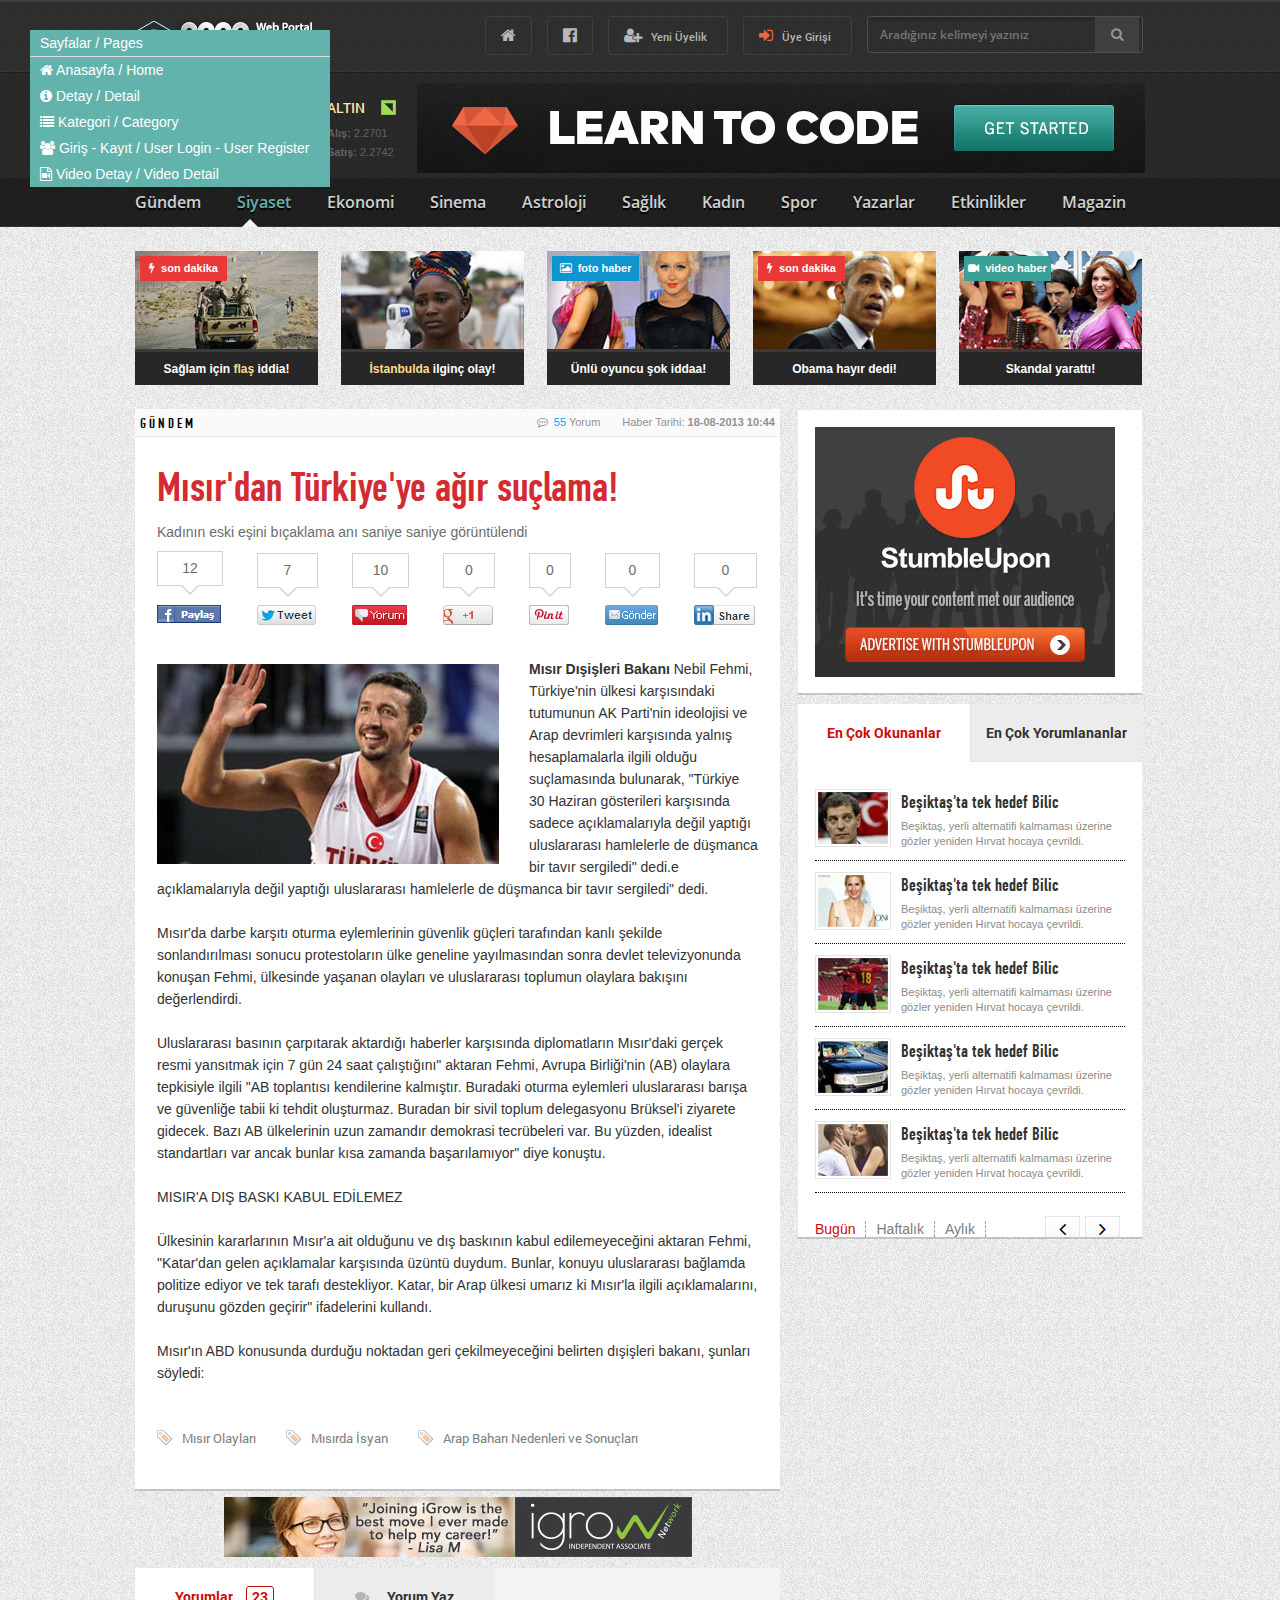
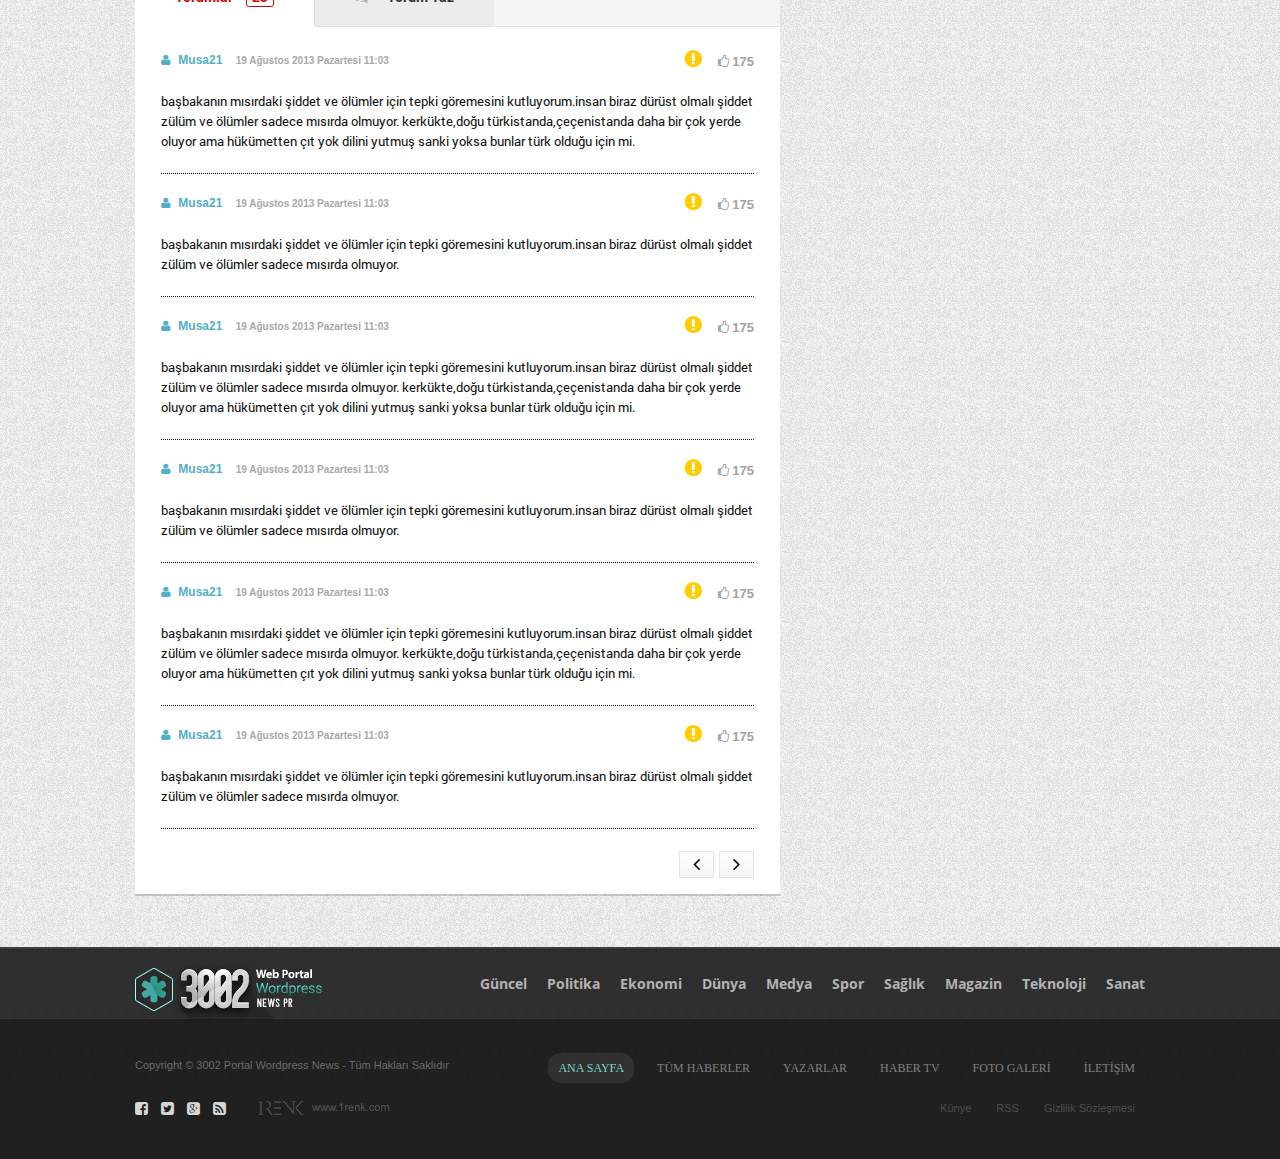
<file: detay.html>
﻿<!doctype html>
<html lang="en-US">
<head>

    <meta charset="UTF-8">
    <title>Detay - 3002</title>

    <!-- font awesome -->
    <link rel="stylesheet" href="assets/font-awesome/css/font-awesome.min.css"/>
    <!--##font awesome -->

    <!-- styles -->
    <link rel="stylesheet" href="assets/styles/style.css?v=1"/>
    <!--##styles -->

</head>
<body>

<!-- fixed -->
<div class="fixed"></div>

<!-- header -->
<header id="header">

    <!-- header top -->
    <div class="headerTop">
        <div class="center">

            <!-- header top ara -->
            <div class="headerTopAra">
                <ul>
                    <li>
                        <a href="index.html">
                            <em class="fa fa-home"></em>
                        </a>
                    </li>
                    <li>
                        <a href="#">
                            <em class="fa fa-facebook-official"></em>
                        </a>
                    </li>
                    <li>
                        <a href="#">
                            <em class="fa fa-user-plus"></em>
                            <span>Yeni Üyelik</span>
                        </a>
                    </li>
                    <li class="uye-girisi">
                        <a href="#">
                            <em class="fa fa-sign-in"></em>
                            <span>Üye Girişi</span>
                        </a>
                    </li>
                </ul>
                <form action="" method="get" id="header-ara">
                    <input type="text" name="s" placeholder="Aradığınız kelimeyi yazınız"/>
                    <button>
                        <em class="fa fa-search"></em>
                    </button>
                </form>
            </div>
            <!--##header top ara -->

            <!-- logo -->
            <h1 class="logo">
                <a href="index.html">
                    <img src="assets/images/logo.png" alt=""/>
                </a>
            </h1>
            <!--##logo -->

        </div>
    </div>
    <!--##header top -->

    <!-- header orta -->
    <div class="headerOrta">
        <div class="center">

            <!-- reklam -->
            <div class="reklam">
                <a href="#" target="_blank">
                    <img src="assets/images/reklam/reklam-728x90.jpg" alt=""/>
                </a>
            </div>
            <!--##reklam -->

            <!-- borsa -->
            <div class="borsa">
                <ul>
                    <li>
                        <h3 class="i-borsa-yuksek">DOLAR</h3>
                        <span>
                            <em>Alış:</em>
                            <i>2.2701</i>
                        </span>
                        <span>
                            <em>Satış:</em>
                            <i>2.2742</i>
                        </span>
                    </li>
                    <li>
                        <h3 class="i-borsa-alcak">EURO</h3>
                        <span>
                            <em>Alış:</em>
                            <i>2.2701</i>
                        </span>
                        <span>
                            <em>Satış:</em>
                            <i>2.2742</i>
                        </span>
                    </li>
                    <li>
                        <h3 class="i-borsa-yuksek">ALTIN</h3>
                        <span>
                            <em>Alış:</em>
                            <i>2.2701</i>
                        </span>
                        <span>
                            <em>Satış:</em>
                            <i>2.2742</i>
                        </span>
                    </li>
                </ul>
            </div>
            <!--##borsa -->

        </div>
    </div>
    <!--##header orta -->

    <!-- header menü -->
    <div class="headerMenu">
        <div class="center">
            <ul>
                <li>
                    <a href="#">Gündem</a>
                </li>
                <li class="aktif">
                    <a href="#">Siyaset</a>
                </li>
                <li>
                    <a href="#">Ekonomi</a>
                </li>
                <li>
                    <a href="#">Sinema</a>
                </li>
                <li>
                    <a href="#">Astroloji</a>
                </li>
                <li>
                    <a href="#">Sağlık</a>
                </li>
                <li>
                    <a href="#">Kadın</a>
                </li>
                <li>
                    <a href="#">Spor</a>
                </li>
                <li>
                    <a href="#">Yazarlar</a>
                </li>
                <li>
                    <a href="#">Etkinlikler</a>
                </li>
                <li>
                    <a href="#">Magazin</a>
                </li>
            </ul>
        </div>
    </div>
    <!--##header menü -->

</header>
<!--##header -->

<!-- içerik -->
<section id="content">

    <!-- content top -->
    <div class="contentTop center">
        <ul>
            <li>
                <span class="sonDakika content-title-absolute">
                    <em class="fa fa-bolt"></em>
                    son dakika
                </span>
                <a href="#">
                    <img src="assets/images/haber/kucuk-1.jpg" alt=""/>
                </a>
                <span class="title">Sağlam için <a href="#">flaş</a> iddia!</span>
            </li>
            <li>
                <a href="#">
                    <img src="assets/images/haber/kucuk-2.jpg" alt=""/>
                </a>
                <span class="title"><a href="#">İstanbulda</a> ilginç olay!</span>
            </li>
            <li>
                <span class="fotoHaber content-title-absolute">
                    <em class="fa fa-picture-o"></em>
                    foto haber
                </span>
                <a href="#">
                    <img src="assets/images/haber/kucuk-3.jpg" alt=""/>
                </a>
                <span class="title">Ünlü oyuncu şok iddaa!</span>
            </li>
            <li>
                <span class="sonDakika content-title-absolute">
                    <em class="fa fa-bolt"></em>
                    son dakika
                </span>
                <a href="#">
                    <img src="assets/images/haber/kucuk-4.jpg" alt=""/>
                </a>
                <span class="title">Obama hayır dedi!</span>
            </li>
            <li>
                <span class="videoHaber content-title-absolute">
                    <em class="fa fa-video-camera"></em>
                    video haber
                </span>
                <a href="#">
                    <img src="assets/images/haber/kucuk-5.jpg" alt=""/>
                </a>
                <span class="title">Skandal yarattı!</span>
            </li>
        </ul>
    </div>
    <!--##content top -->

    <!-- content right -->
    <div class="center">
        <div class="contentRight">

            <!-- reklam 300x250 -->
            <div class="reklam-300x250">
                <a href="#" target="_blank">
                    <img src="assets/images/reklam/reklam-300x250.jpg" alt=""/>
                </a>
            </div>
            <!--##reklam 300x250 -->

            <!-- top list -->
            <div class="top-list">
                <div class="tabTopList">
                    <ul>
                        <li class="aktif">
                            <a href="#">En Çok Okunanlar</a>
                        </li>
                        <li>
                            <a href="#">En Çok Yorumlananlar</a>
                        </li>
                    </ul>
                </div>
                <div class="topListIcerik enCokOkunanlar">
                    <ul>
                        <li>
                            <a href="#">
                                <img src="assets/images/haber/kucuk-44.jpg" alt=""/>
                                <h3>Beşiktaş'ta tek hedef Bilic</h3>
                                <p>Beşiktaş, yerli alternatifi kalmaması üzerine gözler yeniden Hırvat hocaya çevrildi.</p>
                            </a>
                        </li>
                        <li>
                            <a href="#">
                                <img src="assets/images/haber/kucuk-45.jpg" alt=""/>
                                <h3>Beşiktaş'ta tek hedef Bilic</h3>
                                <p>Beşiktaş, yerli alternatifi kalmaması üzerine gözler yeniden Hırvat hocaya çevrildi.</p>
                            </a>
                        </li>
                        <li>
                            <a href="#">
                                <img src="assets/images/haber/kucuk-46.jpg" alt=""/>
                                <h3>Beşiktaş'ta tek hedef Bilic</h3>
                                <p>Beşiktaş, yerli alternatifi kalmaması üzerine gözler yeniden Hırvat hocaya çevrildi.</p>
                            </a>
                        </li>
                        <li>
                            <a href="#">
                                <img src="assets/images/haber/kucuk-47.jpg" alt=""/>
                                <h3>Beşiktaş'ta tek hedef Bilic</h3>
                                <p>Beşiktaş, yerli alternatifi kalmaması üzerine gözler yeniden Hırvat hocaya çevrildi.</p>
                            </a>
                        </li>
                        <li>
                            <a href="#">
                                <img src="assets/images/haber/kucuk-48.jpg" alt=""/>
                                <h3>Beşiktaş'ta tek hedef Bilic</h3>
                                <p>Beşiktaş, yerli alternatifi kalmaması üzerine gözler yeniden Hırvat hocaya çevrildi.</p>
                            </a>
                        </li>
                    </ul>
                </div>
                <div class="topListIcerik enCokYorumlananlar">
                    <ul>
                        <li>
                            <a href="#">
                                <img src="assets/images/haber/kucuk-44.jpg" alt=""/>
                                <h3>Beşiktaş'ta tek hedef Bilic 1</h3>
                                <p>Beşiktaş, yerli alternatifi kalmaması üzerine gözler yeniden Hırvat hocaya çevrildi.</p>
                            </a>
                        </li>
                        <li>
                            <a href="#">
                                <img src="assets/images/haber/kucuk-45.jpg" alt=""/>
                                <h3>Beşiktaş'ta tek hedef Bilic 1</h3>
                                <p>Beşiktaş, yerli alternatifi kalmaması üzerine gözler yeniden Hırvat hocaya çevrildi.</p>
                            </a>
                        </li>
                        <li>
                            <a href="#">
                                <img src="assets/images/haber/kucuk-46.jpg" alt=""/>
                                <h3>Beşiktaş'ta tek hedef Bilic 1</h3>
                                <p>Beşiktaş, yerli alternatifi kalmaması üzerine gözler yeniden Hırvat hocaya çevrildi.</p>
                            </a>
                        </li>
                        <li>
                            <a href="#">
                                <img src="assets/images/haber/kucuk-47.jpg" alt=""/>
                                <h3>Beşiktaş'ta tek hedef Bilic 1</h3>
                                <p>Beşiktaş, yerli alternatifi kalmaması üzerine gözler yeniden Hırvat hocaya çevrildi.</p>
                            </a>
                        </li>
                        <li>
                            <a href="#">
                                <img src="assets/images/haber/kucuk-48.jpg" alt=""/>
                                <h3>Beşiktaş'ta tek hedef Bilic 1</h3>
                                <p>Beşiktaş, yerli alternatifi kalmaması üzerine gözler yeniden Hırvat hocaya çevrildi.</p>
                            </a>
                        </li>
                    </ul>
                </div>
                <div class="topListAlt">
                    <ul class="sayfalama">
                        <li>
                            <a href="javascript:;" title="Geri">
                                <em class="fa fa-angle-left"></em>
                            </a>
                        </li>
                        <li>
                            <a href="javascript:;" title="İleri">
                                <em class="fa fa-angle-right"></em>
                            </a>
                        </li>
                    </ul>
                    <ul class="topListAltSec">
                        <li class="aktif">
                            <a href="javascript:;">Bugün</a>
                        </li>
                        <li>
                            <a href="javascript:;">Haftalık</a>
                        </li>
                        <li>
                            <a href="javascript:;">Aylık</a>
                        </li>
                    </ul>
                </div>
            </div>
            <!--##top list -->

        </div>
    </div>
    <!--##content right -->

    <!-- content left -->
    <div class="center">
        <div class="contentLeft">

            <!-- haber detay -->
            <div class="haber-detay">
                <div class="haber-detay-baslik">
                    <span class="haber-tarih">Haber Tarihi: <em>18-08-2013 10:44</em></span>
                    <a class="yorumlar" href="#yorumlar">
                        <em class="fa fa-commenting-o"></em>
                        <em>55</em> Yorum
                    </a>
                    <strong>GÜNDEM</strong>
                </div>
                <div class="haber-detay-icerik">
                    <h1>Mısır'dan Türkiye'ye ağır suçlama!</h1>
                    <span>Kadının eski eşini bıçaklama anı saniye saniye görüntülendi</span>
                    <ul class="paylas">
                        <li class="p-facebook">
                            <span>12</span>
                            <a href="#">
                                <img src="assets/images/paylas/p-facebook.png" alt=""/>
                            </a>
                        </li>
                        <li class="p-twitter">
                            <span>7</span>
                            <a href="#">
                                <img src="assets/images/paylas/p-twitter.png" alt=""/>
                            </a>
                        </li>
                        <li class="p-yorum">
                            <span>10</span>
                            <a href="#">
                                <img src="assets/images/paylas/p-yorum.png" alt=""/>
                            </a>
                        </li>
                        <li class="p-google">
                            <span>0</span>
                            <a href="#">
                                <img src="assets/images/paylas/p-google.png" alt=""/>
                            </a>
                        </li>
                        <li class="p-pin">
                            <span>0</span>
                            <a href="#">
                                <img src="assets/images/paylas/p-pin.png" alt=""/>
                            </a>
                        </li>
                        <li class="p-mail">
                            <span>0</span>
                            <a href="#">
                                <img src="assets/images/paylas/p-mail.png" alt=""/>
                            </a>
                        </li>
                        <li class="p-link">
                            <span>0</span>
                            <a href="#">
                                <img src="assets/images/paylas/p-link.png" alt=""/>
                            </a>
                        </li>
                    </ul>

                    <div class="clear"></div>

                    <div class="haber-icerik-text">
                        <img src="assets/images/haber/kucuk-49.jpg" alt=""/>
                        <p>
                            <strong>Mısır Dışişleri Bakanı</strong> Nebil Fehmi, Türkiye'nin ülkesi karşısındaki tutumunun AK Parti'nin ideolojisi ve Arap devrimleri karşısında yalnış hesaplamalarla ilgili olduğu suçlamasında bulunarak, "Türkiye 30 Haziran gösterileri karşısında sadece açıklamalarıyla değil yaptığı uluslararası hamlelerle de düşmanca bir tavır sergiledi" dedi.e açıklamalarıyla değil yaptığı uluslararası hamlelerle de düşmanca bir tavır sergiledi" dedi.
                            <br/><br/>
                            Mısır'da darbe karşıtı oturma eylemlerinin güvenlik güçleri tarafından kanlı şekilde sonlandırılması sonucu protestoların ülke geneline yayılmasından sonra devlet televizyonunda konuşan Fehmi, ülkesinde yaşanan olayları ve uluslararası toplumun olaylara bakışını değerlendirdi.
                            <br/><br/>
                            Uluslararası basının çarpıtarak aktardığı haberler karşısında diplomatların Mısır'daki gerçek resmi yansıtmak için 7 gün 24 saat çalıştığını" aktaran Fehmi, Avrupa Birliği'nin (AB) olaylara tepkisiyle ilgili "AB toplantısı kendilerine kalmıştır. Buradaki oturma eylemleri uluslararası barışa ve güvenliğe tabii ki tehdit oluşturmaz. Buradan bir sivil toplum delegasyonu Brüksel'i ziyarete gidecek. Bazı AB ülkelerinin uzun zamandır demokrasi tecrübeleri var. Bu yüzden, idealist standartları var ancak bunlar kısa zamanda başarılamıyor" diye konuştu.
                            <br/><br/>
                            MISIR'A DIŞ BASKI KABUL EDİLEMEZ <br/><br/>
                            Ülkesinin kararlarının Mısır'a ait olduğunu ve dış baskının kabul edilemeyeceğini aktaran Fehmi, "Katar'dan gelen açıklamalar karşısında üzüntü duydum. Bunlar, konuyu uluslararası bağlamda politize ediyor ve tek tarafı destekliyor. Katar, bir Arap ülkesi umarız ki Mısır'la ilgili açıklamalarını, duruşunu gözden geçirir" ifadelerini kullandı.
                            <br/><br/>
                            Mısır'ın ABD konusunda durduğu noktadan geri çekilmeyeceğini belirten dışişleri bakanı, şunları söyledi:
                        </p>
                    </div>

                    <ul class="etiket">
                        <li>
                            <a href="#">Mısır Olayları</a>
                        </li>
                        <li>
                            <a href="#">Mısırda İsyan</a>
                        </li>
                        <li>
                            <a href="#">Arap Baharı Nedenleri ve Sonuçları</a>
                        </li>
                    </ul>

                </div>
            </div>
            <!--##haber detay -->

            <!-- reklam 468 x 60 -->
            <div class="reklam-468x60">
                <a href="#" target="_blank">
                    <img src="assets/images/reklam/reklam-468x60.jpg" alt=""/>
                </a>
            </div>
            <!--##reklam 468 x 60 -->

            <!-- yorumları listele ve yorum yaz -->
            <div id="yorumlar">

                <div class="yorumlarBaslik">
                    <ul>
                        <li>
                            <a href="#">
                                Yorumlar
                                <span>23</span>
                            </a>
                        </li>
                        <li>
                            <a href="#">
                                <em class="fa fa-comments"></em>
                                Yorum Yaz
                            </a>
                        </li>
                    </ul>
                </div>

                <div class="yorumlarIcerik">

                    <div class="yorumItem">
                        <span class="yorumItem-right">
                            <a class="yorumBildir" href="#" title="Kötüye kullanım bildir">
                                <em class="fa fa-exclamation-circle"></em>
                            </a>
                            <a href="#" class="yorumLike" title="Bu yorumu beğendim :)">
                                <em class="fa fa-thumbs-o-up"></em>
                                175
                            </a>
                        </span>
                        <span class="yorumItem-left">
                            <a href="#">
                                <em class="fa fa-user"></em> Musa21
                            </a>
                            19 Ağustos 2013 Pazartesi 11:03
                        </span>
                        <div class="clear"></div>
                        <p>
                            başbakanın mısırdaki şiddet ve ölümler için tepki göremesini kutluyorum.insan biraz dürüst olmalı şiddet zülüm ve ölümler sadece mısırda olmuyor. kerkükte,doğu türkistanda,çeçenistanda daha bir çok yerde oluyor ama hükümetten çıt yok dilini yutmuş sanki yoksa bunlar türk olduğu için mi.
                        </p>
                    </div>

                    <div class="yorumItem">
                        <span class="yorumItem-right">
                            <a class="yorumBildir" href="#" title="Kötüye kullanım bildir">
                                <em class="fa fa-exclamation-circle"></em>
                            </a>
                            <a href="#" class="yorumLike" title="Bu yorumu beğendim :)">
                                <em class="fa fa-thumbs-o-up"></em>
                                175
                            </a>
                        </span>
                        <span class="yorumItem-left">
                            <a href="#">
                                <em class="fa fa-user"></em> Musa21
                            </a>
                            19 Ağustos 2013 Pazartesi 11:03
                        </span>
                        <div class="clear"></div>
                        <p>
                            başbakanın mısırdaki şiddet ve ölümler için tepki göremesini kutluyorum.insan biraz dürüst olmalı şiddet zülüm ve ölümler sadece mısırda olmuyor.
                        </p>
                    </div>

                    <div class="yorumItem">
                        <span class="yorumItem-right">
                            <a class="yorumBildir" href="#" title="Kötüye kullanım bildir">
                                <em class="fa fa-exclamation-circle"></em>
                            </a>
                            <a href="#" class="yorumLike" title="Bu yorumu beğendim :)">
                                <em class="fa fa-thumbs-o-up"></em>
                                175
                            </a>
                        </span>
                        <span class="yorumItem-left">
                            <a href="#">
                                <em class="fa fa-user"></em> Musa21
                            </a>
                            19 Ağustos 2013 Pazartesi 11:03
                        </span>
                        <div class="clear"></div>
                        <p>
                            başbakanın mısırdaki şiddet ve ölümler için tepki göremesini kutluyorum.insan biraz dürüst olmalı şiddet zülüm ve ölümler sadece mısırda olmuyor. kerkükte,doğu türkistanda,çeçenistanda daha bir çok yerde oluyor ama hükümetten çıt yok dilini yutmuş sanki yoksa bunlar türk olduğu için mi.
                        </p>
                    </div>

                    <div class="yorumItem">
                        <span class="yorumItem-right">
                            <a class="yorumBildir" href="#" title="Kötüye kullanım bildir">
                                <em class="fa fa-exclamation-circle"></em>
                            </a>
                            <a href="#" class="yorumLike" title="Bu yorumu beğendim :)">
                                <em class="fa fa-thumbs-o-up"></em>
                                175
                            </a>
                        </span>
                        <span class="yorumItem-left">
                            <a href="#">
                                <em class="fa fa-user"></em> Musa21
                            </a>
                            19 Ağustos 2013 Pazartesi 11:03
                        </span>
                        <div class="clear"></div>
                        <p>
                            başbakanın mısırdaki şiddet ve ölümler için tepki göremesini kutluyorum.insan biraz dürüst olmalı şiddet zülüm ve ölümler sadece mısırda olmuyor.
                        </p>
                    </div>

                    <div class="yorumItem">
                        <span class="yorumItem-right">
                            <a class="yorumBildir" href="#" title="Kötüye kullanım bildir">
                                <em class="fa fa-exclamation-circle"></em>
                            </a>
                            <a href="#" class="yorumLike" title="Bu yorumu beğendim :)">
                                <em class="fa fa-thumbs-o-up"></em>
                                175
                            </a>
                        </span>
                        <span class="yorumItem-left">
                            <a href="#">
                                <em class="fa fa-user"></em> Musa21
                            </a>
                            19 Ağustos 2013 Pazartesi 11:03
                        </span>
                        <div class="clear"></div>
                        <p>
                            başbakanın mısırdaki şiddet ve ölümler için tepki göremesini kutluyorum.insan biraz dürüst olmalı şiddet zülüm ve ölümler sadece mısırda olmuyor. kerkükte,doğu türkistanda,çeçenistanda daha bir çok yerde oluyor ama hükümetten çıt yok dilini yutmuş sanki yoksa bunlar türk olduğu için mi.
                        </p>
                    </div>

                    <div class="yorumItem">
                        <span class="yorumItem-right">
                            <a class="yorumBildir" href="#" title="Kötüye kullanım bildir">
                                <em class="fa fa-exclamation-circle"></em>
                            </a>
                            <a href="#" class="yorumLike" title="Bu yorumu beğendim :)">
                                <em class="fa fa-thumbs-o-up"></em>
                                175
                            </a>
                        </span>
                        <span class="yorumItem-left">
                            <a href="#">
                                <em class="fa fa-user"></em> Musa21
                            </a>
                            19 Ağustos 2013 Pazartesi 11:03
                        </span>
                        <div class="clear"></div>
                        <p>
                            başbakanın mısırdaki şiddet ve ölümler için tepki göremesini kutluyorum.insan biraz dürüst olmalı şiddet zülüm ve ölümler sadece mısırda olmuyor.
                        </p>
                    </div>

                    <ul class="sayfalama">
                        <li>
                            <a href="#" title="Geri">
                                <em class="fa fa-angle-left"></em>
                            </a>
                        </li>
                        <li>
                            <a href="#" title="İleri">
                                <em class="fa fa-angle-right"></em>
                            </a>
                        </li>
                    </ul>

                </div>

                <!-- yorum yaz -->
                <div class="yorumYaz">
                    <form action="" method="post">
                        <label for="ad-soyad">
                            <span>Ad Soyad: (*)</span>
                            <input type="text" name="ad-soyad" id="ad-soyad"/>
                        </label>
                        <label for="e-Posta">
                            <span>e-Posta: (*)</span>
                            <input type="text" name="e-Posta" id="e-Posta"/>
                        </label>
                        <label for="yorum">
                            <span>Yorum: (*)</span>
                            <textarea name="yorum" id="yorum"></textarea>
                        </label>
                        <label for="">
                            <span>&nbsp;</span>
                            <button>GÖNDER</button>
                        </label>
                    </form>
                </div>
                <!-- yorum yaz -->

            </div>
            <!--##yorumları listele ve yorum yaz -->

        </div>
    </div>
    <!--##content left -->


</section>
<!--##içerik -->

<div class="clear"></div>

<!-- footer -->
<footer id="footer">

    <!-- footer top -->
    <div class="footerTop">
        <div class="center">

            <!-- footer top menü -->
            <nav class="footerTopMenu">
                <a href="#">Güncel</a>
                <a href="#">Politika</a>
                <a href="#">Ekonomi</a>
                <a href="#">Dünya</a>
                <a href="#">Medya</a>
                <a href="#">Spor</a>
                <a href="#">Sağlık</a>
                <a href="#">Magazin</a>
                <a href="#">Teknoloji</a>
                <a href="#">Sanat</a>
            </nav>
            <!--##footer menü -->

            <!-- logo -->
            <h1 class="logo">
                <a href="index.html">
                    <img src="assets/images/logo.png" alt=""/>
                </a>
            </h1>
            <!--##logo -->

        </div>
    </div>
    <!--##footer top -->

    <!-- footer alt -->
    <div class="footerAlt">
        <div class="center">

            <!-- footer alt right -->
            <div class="footer-alt-right">
                <ul class="far-menu">
                    <li class="aktif">
                        <a href="#">ANA SAYFA</a>
                    </li>
                    <li>
                        <a href="#">TÜM HABERLER</a>
                    </li>
                    <li>
                        <a href="#">YAZARLAR</a>
                    </li>
                    <li>
                        <a href="#">HABER TV</a>
                    </li>
                    <li>
                        <a href="#">FOTO GALERİ</a>
                    </li>
                    <li>
                        <a href="#">İLETİŞİM</a>
                    </li>
                </ul>

                <ul class="far-kunye">
                    <li>
                        <a href="#">Künye</a>
                    </li>
                    <li>
                        <a href="#">RSS</a>
                    </li>
                    <li>
                        <a href="#">Gizlilik Sözleşmesi</a>
                    </li>
                </ul>
            </div>
            <!--##footer alt right -->

            <!-- footer alt left -->
            <div class="footer-alt-left">
                <span>Copyright © 3002 Portal Wordpress News - Tüm Hakları Saklıdır</span>
                <ul>
                    <li>
                        <a href="#">
                            <em class="fa fa-facebook-square"></em>
                        </a>
                    </li>
                    <li>
                        <a href="#">
                            <em class="fa fa-twitter-square"></em>
                        </a>
                    </li>
                    <li>
                        <a href="#">
                            <em class="fa fa-google-plus-square"></em>
                        </a>
                    </li>
                    <li>
                        <a href="#">
                            <em class="fa fa-rss-square"></em>
                        </a>
                    </li>
                </ul>
                <a href="#" class="footerDesign" target="_blank"></a>
            </div>
            <!--##footer alt left -->

        </div>
    </div>
    <!--##footer alt -->

</footer>
<!--##footer -->

<!-- script -->
<script src="assets/js/jquery.js"></script>
<script src="assets/js/custom.js?v=1"></script>
<!--##script -->

</body>
</html>
</file>
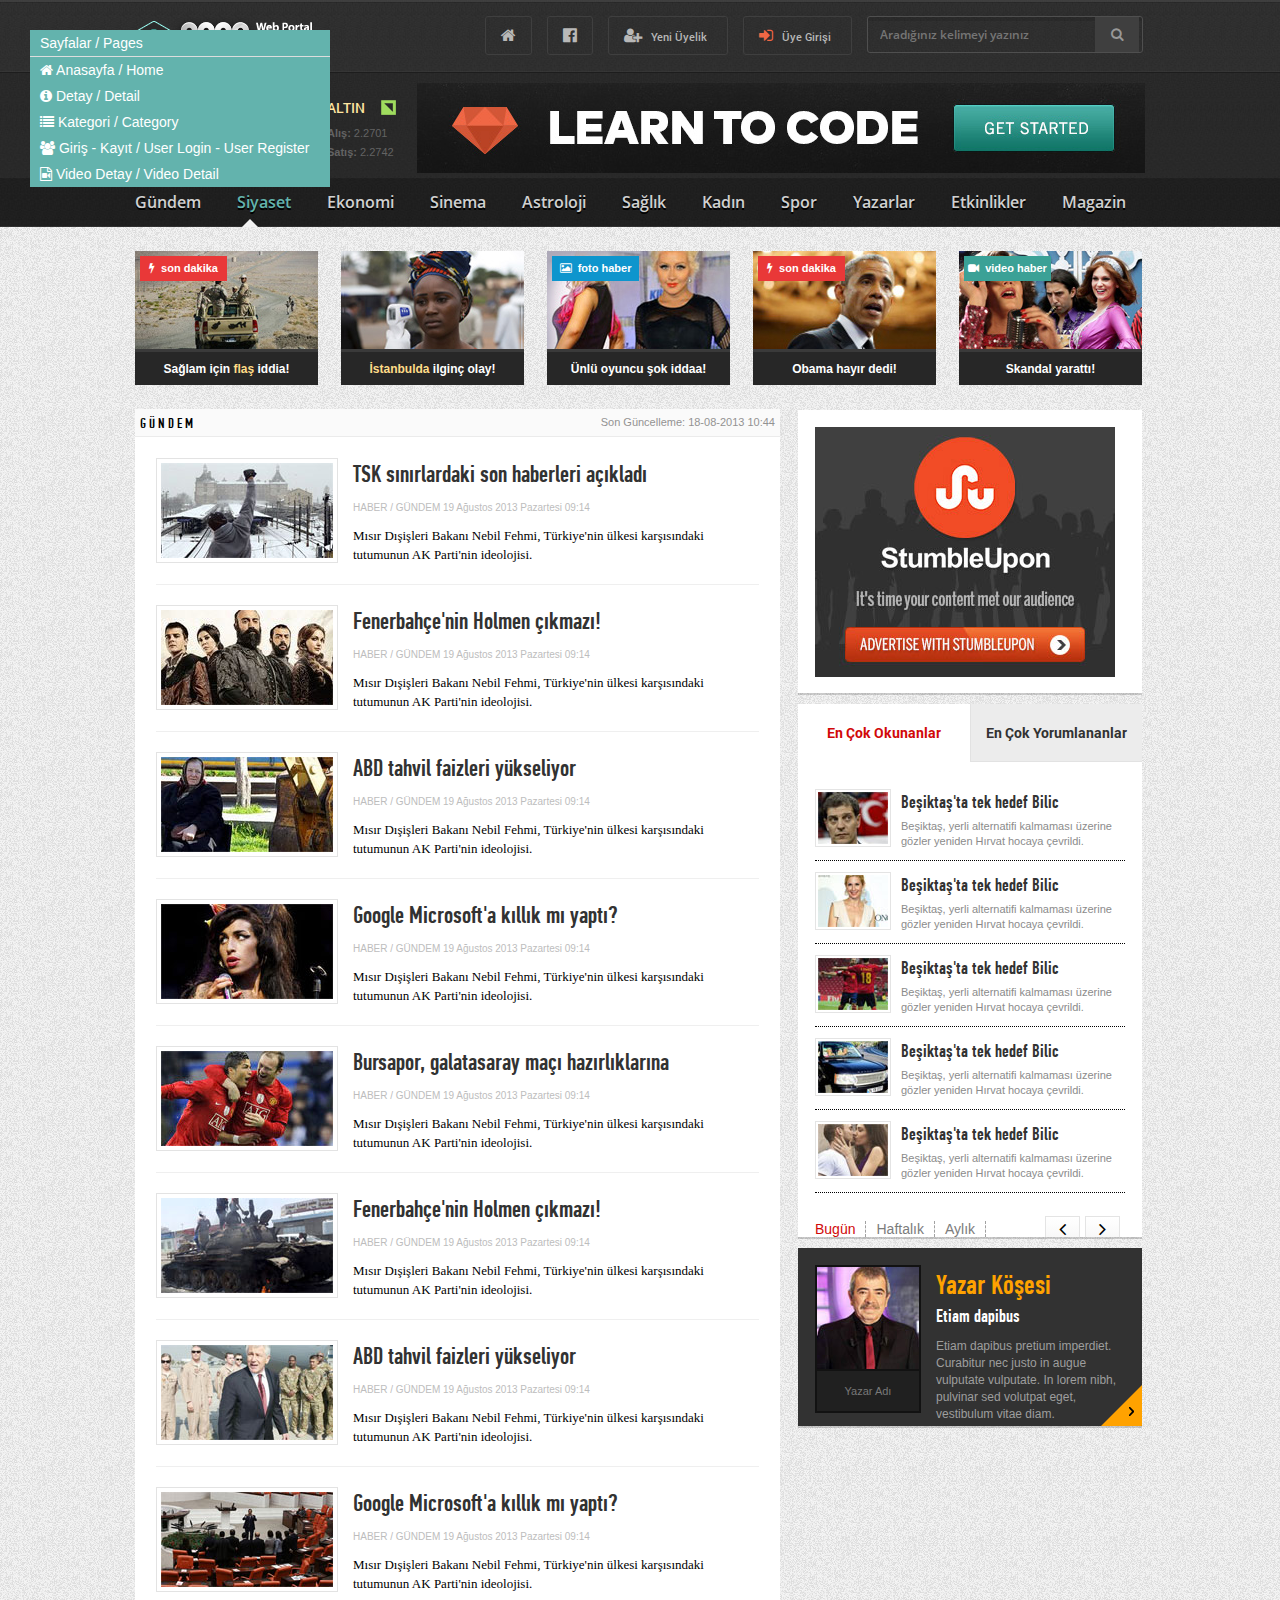
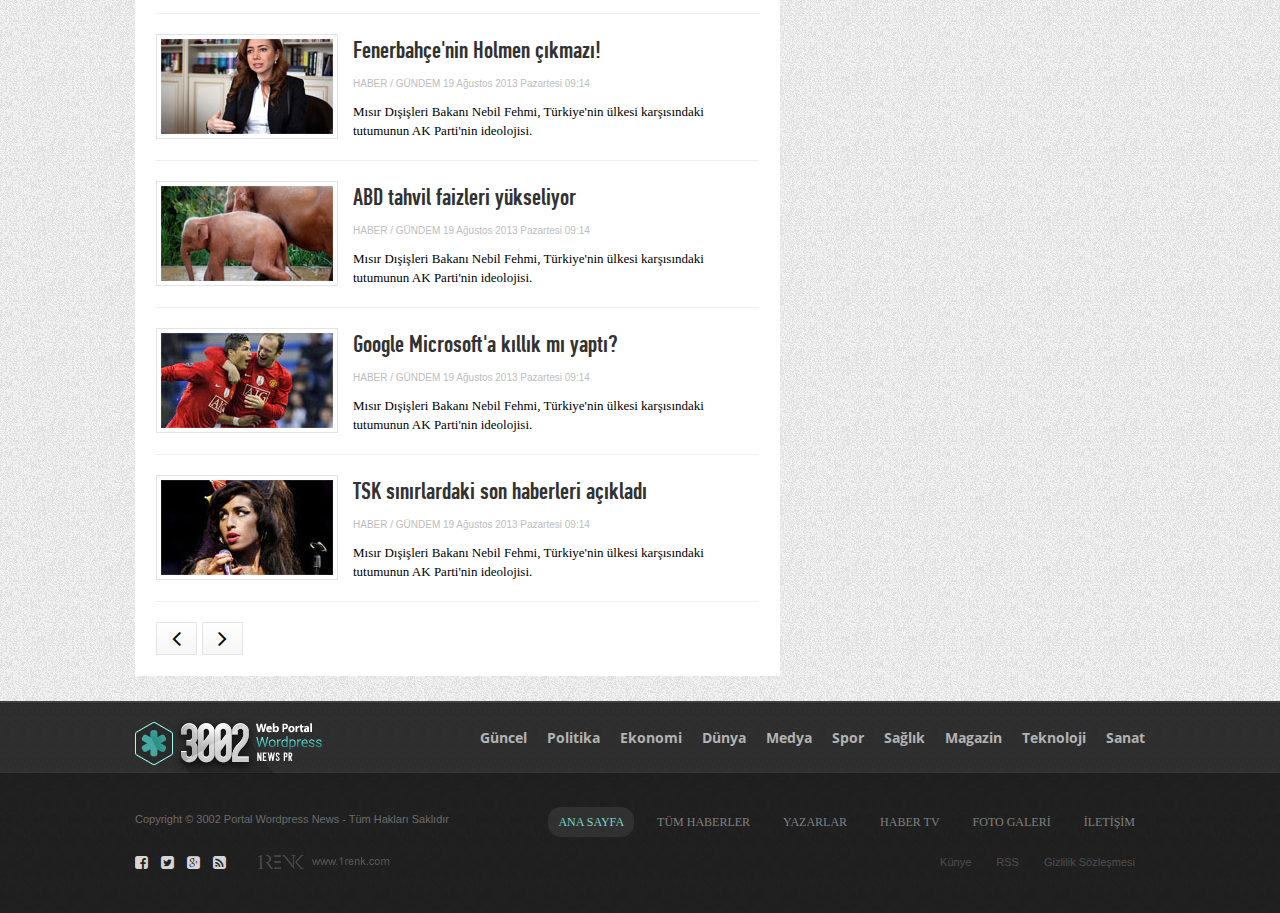
<file: kategori.html>
﻿<!doctype html>
<html lang="en-US">
<head>

    <meta charset="UTF-8">
    <title>Kategori - 3002</title>

    <!-- font awesome -->
    <link rel="stylesheet" href="assets/font-awesome/css/font-awesome.min.css"/>
    <!--##font awesome -->

    <!-- styles -->
    <link rel="stylesheet" href="assets/styles/style.css?v=1"/>
    <!--##styles -->

</head>
<body>

<!-- fixed -->
<div class="fixed"></div>

<!-- header -->
<header id="header">

    <!-- header top -->
    <div class="headerTop">
        <div class="center">

            <!-- header top ara -->
            <div class="headerTopAra">
                <ul>
                    <li>
                        <a href="index.html">
                            <em class="fa fa-home"></em>
                        </a>
                    </li>
                    <li>
                        <a href="#">
                            <em class="fa fa-facebook-official"></em>
                        </a>
                    </li>
                    <li>
                        <a href="#">
                            <em class="fa fa-user-plus"></em>
                            <span>Yeni Üyelik</span>
                        </a>
                    </li>
                    <li class="uye-girisi">
                        <a href="#">
                            <em class="fa fa-sign-in"></em>
                            <span>Üye Girişi</span>
                        </a>
                    </li>
                </ul>
                <form action="" method="get" id="header-ara">
                    <input type="text" name="s" placeholder="Aradığınız kelimeyi yazınız"/>
                    <button>
                        <em class="fa fa-search"></em>
                    </button>
                </form>
            </div>
            <!--##header top ara -->

            <!-- logo -->
            <h1 class="logo">
                <a href="index.html">
                    <img src="assets/images/logo.png" alt=""/>
                </a>
            </h1>
            <!--##logo -->

        </div>
    </div>
    <!--##header top -->

    <!-- header orta -->
    <div class="headerOrta">
        <div class="center">

            <!-- reklam -->
            <div class="reklam">
                <a href="#" target="_blank">
                    <img src="assets/images/reklam/reklam-728x90.jpg" alt=""/>
                </a>
            </div>
            <!--##reklam -->

            <!-- borsa -->
            <div class="borsa">
                <ul>
                    <li>
                        <h3 class="i-borsa-yuksek">DOLAR</h3>
                        <span>
                            <em>Alış:</em>
                            <i>2.2701</i>
                        </span>
                        <span>
                            <em>Satış:</em>
                            <i>2.2742</i>
                        </span>
                    </li>
                    <li>
                        <h3 class="i-borsa-alcak">EURO</h3>
                        <span>
                            <em>Alış:</em>
                            <i>2.2701</i>
                        </span>
                        <span>
                            <em>Satış:</em>
                            <i>2.2742</i>
                        </span>
                    </li>
                    <li>
                        <h3 class="i-borsa-yuksek">ALTIN</h3>
                        <span>
                            <em>Alış:</em>
                            <i>2.2701</i>
                        </span>
                        <span>
                            <em>Satış:</em>
                            <i>2.2742</i>
                        </span>
                    </li>
                </ul>
            </div>
            <!--##borsa -->

        </div>
    </div>
    <!--##header orta -->

    <!-- header menü -->
    <div class="headerMenu">
        <div class="center">
            <ul>
                <li>
                    <a href="#">Gündem</a>
                </li>
                <li class="aktif">
                    <a href="#">Siyaset</a>
                </li>
                <li>
                    <a href="#">Ekonomi</a>
                </li>
                <li>
                    <a href="#">Sinema</a>
                </li>
                <li>
                    <a href="#">Astroloji</a>
                </li>
                <li>
                    <a href="#">Sağlık</a>
                </li>
                <li>
                    <a href="#">Kadın</a>
                </li>
                <li>
                    <a href="#">Spor</a>
                </li>
                <li>
                    <a href="#">Yazarlar</a>
                </li>
                <li>
                    <a href="#">Etkinlikler</a>
                </li>
                <li>
                    <a href="#">Magazin</a>
                </li>
            </ul>
        </div>
    </div>
    <!--##header menü -->

</header>
<!--##header -->

<!-- içerik -->
<section id="content">

    <!-- content top -->
    <div class="contentTop center">
        <ul>
            <li>
                <span class="sonDakika content-title-absolute">
                    <em class="fa fa-bolt"></em>
                    son dakika
                </span>
                <a href="#">
                    <img src="assets/images/haber/kucuk-1.jpg" alt=""/>
                </a>
                <span class="title">Sağlam için <a href="#">flaş</a> iddia!</span>
            </li>
            <li>
                <a href="#">
                    <img src="assets/images/haber/kucuk-2.jpg" alt=""/>
                </a>
                <span class="title"><a href="#">İstanbulda</a> ilginç olay!</span>
            </li>
            <li>
                <span class="fotoHaber content-title-absolute">
                    <em class="fa fa-picture-o"></em>
                    foto haber
                </span>
                <a href="#">
                    <img src="assets/images/haber/kucuk-3.jpg" alt=""/>
                </a>
                <span class="title">Ünlü oyuncu şok iddaa!</span>
            </li>
            <li>
                <span class="sonDakika content-title-absolute">
                    <em class="fa fa-bolt"></em>
                    son dakika
                </span>
                <a href="#">
                    <img src="assets/images/haber/kucuk-4.jpg" alt=""/>
                </a>
                <span class="title">Obama hayır dedi!</span>
            </li>
            <li>
                <span class="videoHaber content-title-absolute">
                    <em class="fa fa-video-camera"></em>
                    video haber
                </span>
                <a href="#">
                    <img src="assets/images/haber/kucuk-5.jpg" alt=""/>
                </a>
                <span class="title">Skandal yarattı!</span>
            </li>
        </ul>
    </div>
    <!--##content top -->

    <!-- content right -->
    <div class="center">
        <div class="contentRight">

            <!-- reklam 300x250 -->
            <div class="reklam-300x250">
                <a href="#" target="_blank">
                    <img src="assets/images/reklam/reklam-300x250.jpg" alt=""/>
                </a>
            </div>
            <!--##reklam 300x250 -->

            <!-- top list -->
            <div class="top-list">
                <div class="tabTopList">
                    <ul>
                        <li class="aktif">
                            <a href="#">En Çok Okunanlar</a>
                        </li>
                        <li>
                            <a href="#">En Çok Yorumlananlar</a>
                        </li>
                    </ul>
                </div>
                <div class="topListIcerik enCokOkunanlar">
                    <ul>
                        <li>
                            <a href="#">
                                <img src="assets/images/haber/kucuk-44.jpg" alt=""/>
                                <h3>Beşiktaş'ta tek hedef Bilic</h3>
                                <p>Beşiktaş, yerli alternatifi kalmaması üzerine gözler yeniden Hırvat hocaya çevrildi.</p>
                            </a>
                        </li>
                        <li>
                            <a href="#">
                                <img src="assets/images/haber/kucuk-45.jpg" alt=""/>
                                <h3>Beşiktaş'ta tek hedef Bilic</h3>
                                <p>Beşiktaş, yerli alternatifi kalmaması üzerine gözler yeniden Hırvat hocaya çevrildi.</p>
                            </a>
                        </li>
                        <li>
                            <a href="#">
                                <img src="assets/images/haber/kucuk-46.jpg" alt=""/>
                                <h3>Beşiktaş'ta tek hedef Bilic</h3>
                                <p>Beşiktaş, yerli alternatifi kalmaması üzerine gözler yeniden Hırvat hocaya çevrildi.</p>
                            </a>
                        </li>
                        <li>
                            <a href="#">
                                <img src="assets/images/haber/kucuk-47.jpg" alt=""/>
                                <h3>Beşiktaş'ta tek hedef Bilic</h3>
                                <p>Beşiktaş, yerli alternatifi kalmaması üzerine gözler yeniden Hırvat hocaya çevrildi.</p>
                            </a>
                        </li>
                        <li>
                            <a href="#">
                                <img src="assets/images/haber/kucuk-48.jpg" alt=""/>
                                <h3>Beşiktaş'ta tek hedef Bilic</h3>
                                <p>Beşiktaş, yerli alternatifi kalmaması üzerine gözler yeniden Hırvat hocaya çevrildi.</p>
                            </a>
                        </li>
                    </ul>
                </div>
                <div class="topListIcerik enCokYorumlananlar">
                    <ul>
                        <li>
                            <a href="#">
                                <img src="assets/images/haber/kucuk-44.jpg" alt=""/>
                                <h3>Beşiktaş'ta tek hedef Bilic 1</h3>
                                <p>Beşiktaş, yerli alternatifi kalmaması üzerine gözler yeniden Hırvat hocaya çevrildi.</p>
                            </a>
                        </li>
                        <li>
                            <a href="#">
                                <img src="assets/images/haber/kucuk-45.jpg" alt=""/>
                                <h3>Beşiktaş'ta tek hedef Bilic 1</h3>
                                <p>Beşiktaş, yerli alternatifi kalmaması üzerine gözler yeniden Hırvat hocaya çevrildi.</p>
                            </a>
                        </li>
                        <li>
                            <a href="#">
                                <img src="assets/images/haber/kucuk-46.jpg" alt=""/>
                                <h3>Beşiktaş'ta tek hedef Bilic 1</h3>
                                <p>Beşiktaş, yerli alternatifi kalmaması üzerine gözler yeniden Hırvat hocaya çevrildi.</p>
                            </a>
                        </li>
                        <li>
                            <a href="#">
                                <img src="assets/images/haber/kucuk-47.jpg" alt=""/>
                                <h3>Beşiktaş'ta tek hedef Bilic 1</h3>
                                <p>Beşiktaş, yerli alternatifi kalmaması üzerine gözler yeniden Hırvat hocaya çevrildi.</p>
                            </a>
                        </li>
                        <li>
                            <a href="#">
                                <img src="assets/images/haber/kucuk-48.jpg" alt=""/>
                                <h3>Beşiktaş'ta tek hedef Bilic 1</h3>
                                <p>Beşiktaş, yerli alternatifi kalmaması üzerine gözler yeniden Hırvat hocaya çevrildi.</p>
                            </a>
                        </li>
                    </ul>
                </div>
                <div class="topListAlt">
                    <ul class="sayfalama">
                        <li>
                            <a href="javascript:;" title="Geri">
                                <em class="fa fa-angle-left"></em>
                            </a>
                        </li>
                        <li>
                            <a href="javascript:;" title="İleri">
                                <em class="fa fa-angle-right"></em>
                            </a>
                        </li>
                    </ul>
                    <ul class="topListAltSec">
                        <li class="aktif">
                            <a href="javascript:;">Bugün</a>
                        </li>
                        <li>
                            <a href="javascript:;">Haftalık</a>
                        </li>
                        <li>
                            <a href="javascript:;">Aylık</a>
                        </li>
                    </ul>
                </div>
            </div>
            <!--##top list -->

            <!-- yazar köşesi -->
            <div class="yazar-kosesi">
                <a href="#" class="yazar-kosesi-devami"></a>
                <span>
                    <img src="assets/images/yazar/yazar-1.jpg" alt=""/>
                    <a href="#">Yazar Adı</a>
                </span>
                <a href="#">
                    <h1>Yazar Köşesi</h1>
                    <span>Etiam dapibus</span>
                    <p>Etiam dapibus pretium imperdiet. Curabitur nec justo in augue vulputate vulputate. In lorem nibh, pulvinar sed volutpat eget, vestibulum vitae diam.</p>
                </a>
            </div>
            <!--##yazar köşesi -->

        </div>
    </div>
    <!--##content right -->

    <!-- content left -->
    <div class="center">
        <div class="contentLeft">

            <!-- kategoriler -->
            <div class="kategoriler">
                <div class="kategoriBaslik">
                    <span>Son Güncelleme: 18-08-2013 10:44</span>
                    <strong>GÜNDEM</strong>
                </div>
                <div class="kat-listele">
                    <ul class="ul-kat-listele">
                        <li>
                            <a href="detay.html">
                                <img src="assets/images/haber/kucuk-34.jpg" alt=""/>
                                <h1>TSK sınırlardaki son haberleri açıkladı</h1>
                                <span>HABER / GÜNDEM 19 Ağustos 2013 Pazartesi 09:14</span>
                                <p>Mısır Dışişleri Bakanı Nebil Fehmi, Türkiye'nin ülkesi karşısındaki tutumunun AK Parti'nin ideolojisi.</p>
                            </a>
                        </li>
                        <li>
                            <a href="detay.html">
                                <img src="assets/images/haber/kucuk-35.jpg" alt=""/>
                                <h1>Fenerbahçe'nin Holmen çıkmazı!</h1>
                                <span>HABER / GÜNDEM 19 Ağustos 2013 Pazartesi 09:14</span>
                                <p>Mısır Dışişleri Bakanı Nebil Fehmi, Türkiye'nin ülkesi karşısındaki tutumunun AK Parti'nin ideolojisi.</p>
                            </a>
                        </li>
                        <li>
                            <a href="detay.html">
                                <img src="assets/images/haber/kucuk-36.jpg" alt=""/>
                                <h1>ABD tahvil faizleri yükseliyor</h1>
                                <span>HABER / GÜNDEM 19 Ağustos 2013 Pazartesi 09:14</span>
                                <p>Mısır Dışişleri Bakanı Nebil Fehmi, Türkiye'nin ülkesi karşısındaki tutumunun AK Parti'nin ideolojisi.</p>
                            </a>
                        </li>
                        <li>
                            <a href="detay.html">
                                <img src="assets/images/haber/kucuk-37.jpg" alt=""/>
                                <h1>Google Microsoft'a kıllık mı yaptı?</h1>
                                <span>HABER / GÜNDEM 19 Ağustos 2013 Pazartesi 09:14</span>
                                <p>Mısır Dışişleri Bakanı Nebil Fehmi, Türkiye'nin ülkesi karşısındaki tutumunun AK Parti'nin ideolojisi.</p>
                            </a>
                        </li>
                        <li>
                            <a href="detay.html">
                                <img src="assets/images/haber/kucuk-38.jpg" alt=""/>
                                <h1>Bursapor, galatasaray maçı hazırlıklarına</h1>
                                <span>HABER / GÜNDEM 19 Ağustos 2013 Pazartesi 09:14</span>
                                <p>Mısır Dışişleri Bakanı Nebil Fehmi, Türkiye'nin ülkesi karşısındaki tutumunun AK Parti'nin ideolojisi.</p>
                            </a>
                        </li>
                        <li>
                            <a href="detay.html">
                                <img src="assets/images/haber/kucuk-39.jpg" alt=""/>
                                <h1>Fenerbahçe'nin Holmen çıkmazı!</h1>
                                <span>HABER / GÜNDEM 19 Ağustos 2013 Pazartesi 09:14</span>
                                <p>Mısır Dışişleri Bakanı Nebil Fehmi, Türkiye'nin ülkesi karşısındaki tutumunun AK Parti'nin ideolojisi.</p>
                            </a>
                        </li>
                        <li>
                            <a href="detay.html">
                                <img src="assets/images/haber/kucuk-40.jpg" alt=""/>
                                <h1>ABD tahvil faizleri yükseliyor</h1>
                                <span>HABER / GÜNDEM 19 Ağustos 2013 Pazartesi 09:14</span>
                                <p>Mısır Dışişleri Bakanı Nebil Fehmi, Türkiye'nin ülkesi karşısındaki tutumunun AK Parti'nin ideolojisi.</p>
                            </a>
                        </li>
                        <li>
                            <a href="detay.html">
                                <img src="assets/images/haber/kucuk-41.jpg" alt=""/>
                                <h1>Google Microsoft'a kıllık mı yaptı?</h1>
                                <span>HABER / GÜNDEM 19 Ağustos 2013 Pazartesi 09:14</span>
                                <p>Mısır Dışişleri Bakanı Nebil Fehmi, Türkiye'nin ülkesi karşısındaki tutumunun AK Parti'nin ideolojisi.</p>
                            </a>
                        </li>
                        <li>
                            <a href="detay.html">
                                <img src="assets/images/haber/kucuk-42.jpg" alt=""/>
                                <h1>Fenerbahçe'nin Holmen çıkmazı!</h1>
                                <span>HABER / GÜNDEM 19 Ağustos 2013 Pazartesi 09:14</span>
                                <p>Mısır Dışişleri Bakanı Nebil Fehmi, Türkiye'nin ülkesi karşısındaki tutumunun AK Parti'nin ideolojisi.</p>
                            </a>
                        </li>
                        <li>
                            <a href="detay.html">
                                <img src="assets/images/haber/kucuk-43.jpg" alt=""/>
                                <h1>ABD tahvil faizleri yükseliyor</h1>
                                <span>HABER / GÜNDEM 19 Ağustos 2013 Pazartesi 09:14</span>
                                <p>Mısır Dışişleri Bakanı Nebil Fehmi, Türkiye'nin ülkesi karşısındaki tutumunun AK Parti'nin ideolojisi.</p>
                            </a>
                        </li>
                        <li>
                            <a href="detay.html">
                                <img src="assets/images/haber/kucuk-38.jpg" alt=""/>
                                <h1>Google Microsoft'a kıllık mı yaptı?</h1>
                                <span>HABER / GÜNDEM 19 Ağustos 2013 Pazartesi 09:14</span>
                                <p>Mısır Dışişleri Bakanı Nebil Fehmi, Türkiye'nin ülkesi karşısındaki tutumunun AK Parti'nin ideolojisi.</p>
                            </a>
                        </li>
                        <li>
                            <a href="detay.html">
                                <img src="assets/images/haber/kucuk-37.jpg" alt=""/>
                                <h1>TSK sınırlardaki son haberleri açıkladı</h1>
                                <span>HABER / GÜNDEM 19 Ağustos 2013 Pazartesi 09:14</span>
                                <p>Mısır Dışişleri Bakanı Nebil Fehmi, Türkiye'nin ülkesi karşısındaki tutumunun AK Parti'nin ideolojisi.</p>
                            </a>
                        </li>
                    </ul>
                    <ul class="sayfalama">
                        <li>
                            <a href="javascript:;" title="Geri">
                                <em class="fa fa-angle-left"></em>
                            </a>
                        </li>
                        <li>
                            <a href="javascript:;" title="İleri">
                                <em class="fa fa-angle-right"></em>
                            </a>
                        </li>
                    </ul>
                </div>
            </div>
            <!--##kategoriler -->

        </div>
    </div>
    <!--##content left -->


</section>
<!--##içerik -->

<div class="clear"></div>

<!-- footer -->
<footer id="footer">

    <!-- footer top -->
    <div class="footerTop">
        <div class="center">

            <!-- footer top menü -->
            <nav class="footerTopMenu">
                <a href="#">Güncel</a>
                <a href="#">Politika</a>
                <a href="#">Ekonomi</a>
                <a href="#">Dünya</a>
                <a href="#">Medya</a>
                <a href="#">Spor</a>
                <a href="#">Sağlık</a>
                <a href="#">Magazin</a>
                <a href="#">Teknoloji</a>
                <a href="#">Sanat</a>
            </nav>
            <!--##footer menü -->

            <!-- logo -->
            <h1 class="logo">
                <a href="index.html">
                    <img src="assets/images/logo.png" alt=""/>
                </a>
            </h1>
            <!--##logo -->

        </div>
    </div>
    <!--##footer top -->

    <!-- footer alt -->
    <div class="footerAlt">
        <div class="center">

            <!-- footer alt right -->
            <div class="footer-alt-right">
                <ul class="far-menu">
                    <li class="aktif">
                        <a href="#">ANA SAYFA</a>
                    </li>
                    <li>
                        <a href="#">TÜM HABERLER</a>
                    </li>
                    <li>
                        <a href="#">YAZARLAR</a>
                    </li>
                    <li>
                        <a href="#">HABER TV</a>
                    </li>
                    <li>
                        <a href="#">FOTO GALERİ</a>
                    </li>
                    <li>
                        <a href="#">İLETİŞİM</a>
                    </li>
                </ul>

                <ul class="far-kunye">
                    <li>
                        <a href="#">Künye</a>
                    </li>
                    <li>
                        <a href="#">RSS</a>
                    </li>
                    <li>
                        <a href="#">Gizlilik Sözleşmesi</a>
                    </li>
                </ul>
            </div>
            <!--##footer alt right -->

            <!-- footer alt left -->
            <div class="footer-alt-left">
                <span>Copyright © 3002 Portal Wordpress News - Tüm Hakları Saklıdır</span>
                <ul>
                    <li>
                        <a href="#">
                            <em class="fa fa-facebook-square"></em>
                        </a>
                    </li>
                    <li>
                        <a href="#">
                            <em class="fa fa-twitter-square"></em>
                        </a>
                    </li>
                    <li>
                        <a href="#">
                            <em class="fa fa-google-plus-square"></em>
                        </a>
                    </li>
                    <li>
                        <a href="#">
                            <em class="fa fa-rss-square"></em>
                        </a>
                    </li>
                </ul>
                <a href="#" class="footerDesign" target="_blank"></a>
            </div>
            <!--##footer alt left -->

        </div>
    </div>
    <!--##footer alt -->

</footer>
<!--##footer -->

<!-- script -->
<script src="assets/js/jquery.js"></script>
<script src="assets/js/custom.js?v=1"></script>
<!--##script -->

</body>
</html>
</file>
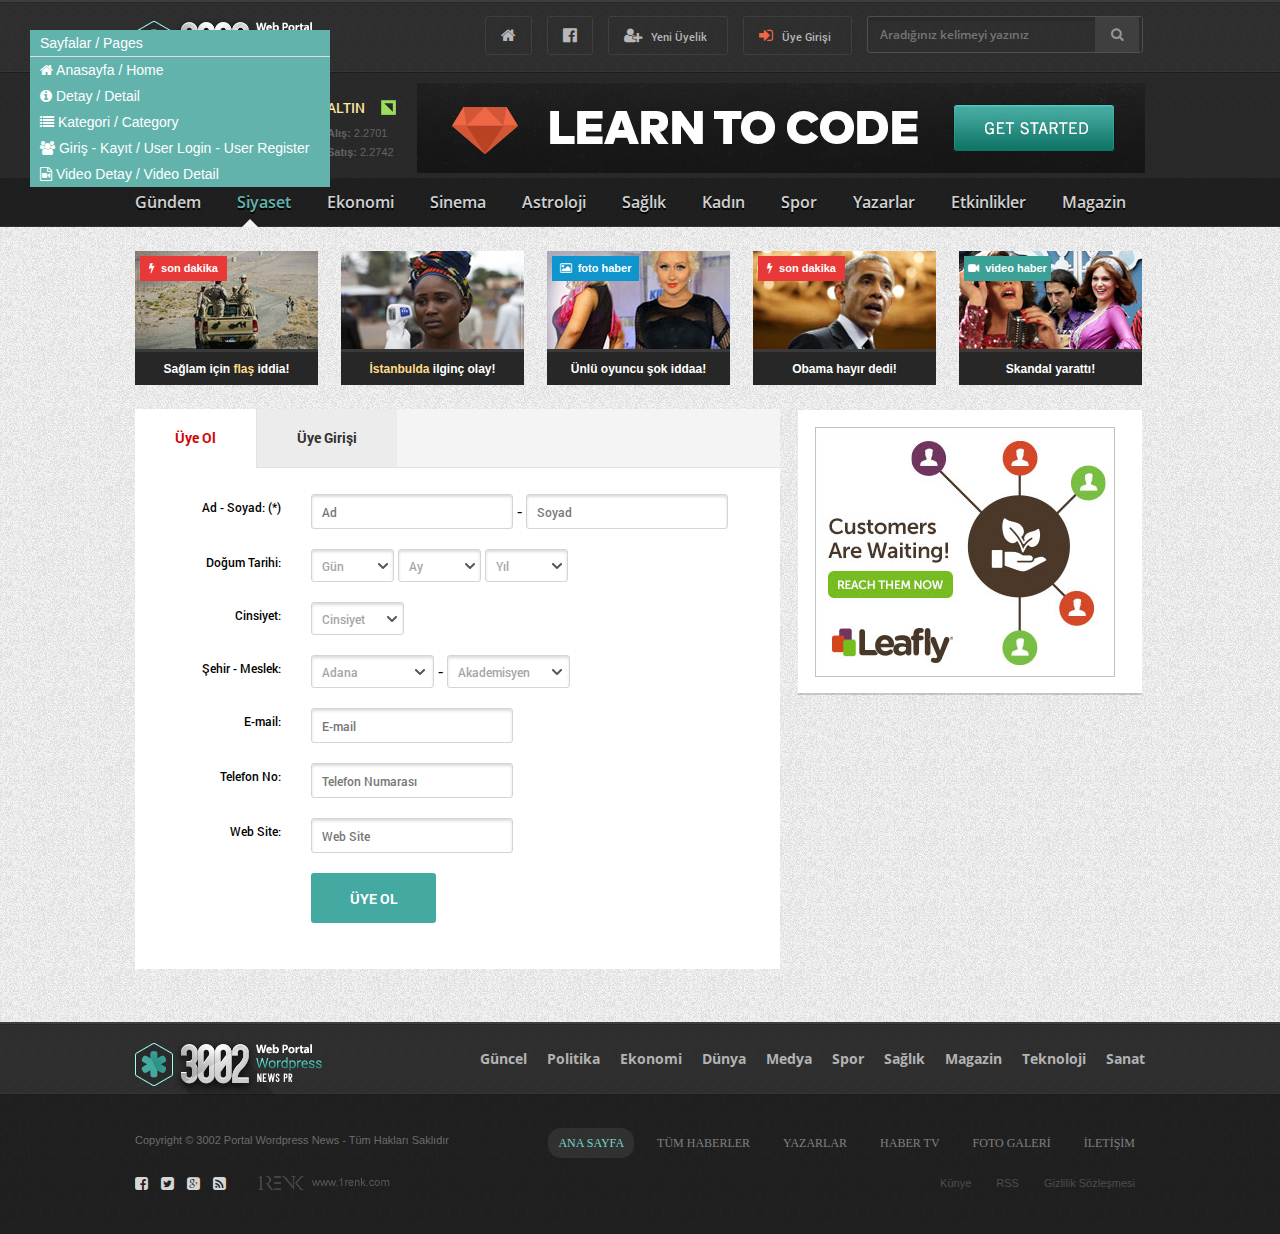
<file: uye.html>
﻿<!doctype html>
<html lang="en-US">
<head>

    <meta charset="UTF-8">
    <title>Giriş Yap / Kayıt Ol - 3002</title>

    <!-- font awesome -->
    <link rel="stylesheet" href="assets/font-awesome/css/font-awesome.min.css"/>
    <!--##font awesome -->

    <!-- styles -->
    <link rel="stylesheet" href="assets/styles/style.css?v=1"/>
    <!--##styles -->

</head>
<body>

<!-- fixed -->
<div class="fixed"></div>


<!-- header -->
<header id="header">

    <!-- header top -->
    <div class="headerTop">
        <div class="center">

            <!-- header top ara -->
            <div class="headerTopAra">
                <ul>
                    <li>
                        <a href="index.html">
                            <em class="fa fa-home"></em>
                        </a>
                    </li>
                    <li>
                        <a href="#">
                            <em class="fa fa-facebook-official"></em>
                        </a>
                    </li>
                    <li>
                        <a href="#">
                            <em class="fa fa-user-plus"></em>
                            <span>Yeni Üyelik</span>
                        </a>
                    </li>
                    <li class="uye-girisi">
                        <a href="#">
                            <em class="fa fa-sign-in"></em>
                            <span>Üye Girişi</span>
                        </a>
                    </li>
                </ul>
                <form action="" method="get" id="header-ara">
                    <input type="text" name="s" placeholder="Aradığınız kelimeyi yazınız"/>
                    <button>
                        <em class="fa fa-search"></em>
                    </button>
                </form>
            </div>
            <!--##header top ara -->

            <!-- logo -->
            <h1 class="logo">
                <a href="index.html">
                    <img src="assets/images/logo.png" alt=""/>
                </a>
            </h1>
            <!--##logo -->

        </div>
    </div>
    <!--##header top -->

    <!-- header orta -->
    <div class="headerOrta">
        <div class="center">

            <!-- reklam -->
            <div class="reklam">
                <a href="#" target="_blank">
                    <img src="assets/images/reklam/reklam-728x90.jpg" alt=""/>
                </a>
            </div>
            <!--##reklam -->

            <!-- borsa -->
            <div class="borsa">
                <ul>
                    <li>
                        <h3 class="i-borsa-yuksek">DOLAR</h3>
                        <span>
                            <em>Alış:</em>
                            <i>2.2701</i>
                        </span>
                        <span>
                            <em>Satış:</em>
                            <i>2.2742</i>
                        </span>
                    </li>
                    <li>
                        <h3 class="i-borsa-alcak">EURO</h3>
                        <span>
                            <em>Alış:</em>
                            <i>2.2701</i>
                        </span>
                        <span>
                            <em>Satış:</em>
                            <i>2.2742</i>
                        </span>
                    </li>
                    <li>
                        <h3 class="i-borsa-yuksek">ALTIN</h3>
                        <span>
                            <em>Alış:</em>
                            <i>2.2701</i>
                        </span>
                        <span>
                            <em>Satış:</em>
                            <i>2.2742</i>
                        </span>
                    </li>
                </ul>
            </div>
            <!--##borsa -->

        </div>
    </div>
    <!--##header orta -->

    <!-- header menü -->
    <div class="headerMenu">
        <div class="center">
            <ul>
                <li>
                    <a href="#">Gündem</a>
                </li>
                <li class="aktif">
                    <a href="#">Siyaset</a>
                </li>
                <li>
                    <a href="#">Ekonomi</a>
                </li>
                <li>
                    <a href="#">Sinema</a>
                </li>
                <li>
                    <a href="#">Astroloji</a>
                </li>
                <li>
                    <a href="#">Sağlık</a>
                </li>
                <li>
                    <a href="#">Kadın</a>
                </li>
                <li>
                    <a href="#">Spor</a>
                </li>
                <li>
                    <a href="#">Yazarlar</a>
                </li>
                <li>
                    <a href="#">Etkinlikler</a>
                </li>
                <li>
                    <a href="#">Magazin</a>
                </li>
            </ul>
        </div>
    </div>
    <!--##header menü -->

</header>
<!--##header -->

<!-- içerik -->
<section id="content">

    <!-- content top -->
    <div class="contentTop center">
        <ul>
            <li>
                <span class="sonDakika content-title-absolute">
                    <em class="fa fa-bolt"></em>
                    son dakika
                </span>
                <a href="#">
                    <img src="assets/images/haber/kucuk-1.jpg" alt=""/>
                </a>
                <span class="title">Sağlam için <a href="#">flaş</a> iddia!</span>
            </li>
            <li>
                <a href="#">
                    <img src="assets/images/haber/kucuk-2.jpg" alt=""/>
                </a>
                <span class="title"><a href="#">İstanbulda</a> ilginç olay!</span>
            </li>
            <li>
                <span class="fotoHaber content-title-absolute">
                    <em class="fa fa-picture-o"></em>
                    foto haber
                </span>
                <a href="#">
                    <img src="assets/images/haber/kucuk-3.jpg" alt=""/>
                </a>
                <span class="title">Ünlü oyuncu şok iddaa!</span>
            </li>
            <li>
                <span class="sonDakika content-title-absolute">
                    <em class="fa fa-bolt"></em>
                    son dakika
                </span>
                <a href="#">
                    <img src="assets/images/haber/kucuk-4.jpg" alt=""/>
                </a>
                <span class="title">Obama hayır dedi!</span>
            </li>
            <li>
                <span class="videoHaber content-title-absolute">
                    <em class="fa fa-video-camera"></em>
                    video haber
                </span>
                <a href="#">
                    <img src="assets/images/haber/kucuk-5.jpg" alt=""/>
                </a>
                <span class="title">Skandal yarattı!</span>
            </li>
        </ul>
    </div>
    <!--##content top -->

    <!-- content right -->
    <div class="center">
        <div class="contentRight">

            <!-- reklam 300x250 -->
            <div class="reklam-300x250">
                <a href="#" target="_blank">
                    <img src="assets/images/reklam/reklam-300x250-2.jpg" alt=""/>
                </a>
            </div>
            <!--##reklam 300x250 -->

        </div>
    </div>
    <!--##content right -->

    <!-- content left -->
    <div class="center">
        <div class="contentLeft">

            <!-- kayıt ol veya giriş yap -->
            <div class="giris-kayit">

                <!-- tab giriş kayıt -->
                <div class="tabGirisKayit">
                    <ul>
                        <li>
                            <a href="#">Üye Ol</a>
                        </li>
                        <li>
                            <a href="#">Üye Girişi</a>
                        </li>
                    </ul>
                </div>
                <!--##tab giriş kayıt -->

                <!-- kayıt -->
                <div class="kayit">
                    <label for="ad-soyad">
                        <span>Ad - Soyad: (*)</span>
                        <input type="text" name="ad-soyad" id="ad-soyad" placeholder="Ad"/>
                        -
                        <input type="text" name="ad-soyad" placeholder="Soyad"/>
                    </label>
                    <label for="dogum-tarihi">
                        <span>Doğum Tarihi:</span>
                        <select name="gun" id="dogum-tarihi">
                            <option value="0">Gün</option>
                            <option value="1">1</option>
                            <option value="2">2</option>
                        </select>
                        <select name="ay">
                            <option value="0">Ay</option>
                        </select>
                        <select name="yil">
                            <option value="0">Yıl</option>
                        </select>
                    </label>
                    <label for="cinsiyet" class="cinsiyet">
                        <span>Cinsiyet:</span>
                        <select name="cinsiyet" id="cinsiyet">
                            <option value="0">Cinsiyet</option>
                        </select>
                    </label>
                    <label for="sehir-meslek" class="sehir-meslek">
                        <span>Şehir - Meslek:</span>
                        <select name="sehir-meslek" id="sehir-meslek">
                            <option value="0">Adana</option>
                        </select>
                        -
                        <select name="sehir-meslek">
                            <option value="0">Akademisyen</option>
                        </select>
                    </label>
                    <label for="e-mail">
                        <span>E-mail:</span>
                        <input type="text" name="e-mail" id="e-mail" placeholder="E-mail"/>
                    </label>
                    <label for="tel-no">
                        <span>Telefon No:</span>
                        <input type="text" name="tel-no" id="tel-no" placeholder="Telefon Numarası"/>
                    </label>
                    <label for="web-site">
                        <span>Web Site:</span>
                        <input type="text" name="web-site" id="web-site" placeholder="Web Site"/>
                    </label>
                    <label for="">
                        <span>&nbsp;</span>
                        <button>ÜYE OL</button>
                    </label>
                </div>
                <!--##kayıt -->

                <!-- giriş -->
                <div class="giris">
                    <label for="e-mail2">
                        <span>E-mail:</span>
                        <input type="text" name="e-mail" id="e-mail2" placeholder="E-mail"/>
                    </label>
                    <label for="sifre">
                        <span>Şifre:</span>
                        <input type="password" name="sifre" id="sifre" placeholder="Şifre"/>
                    </label>
                    <label for="">
                        <span>&nbsp;</span>
                        <button>GİRİŞ YAP</button>
                    </label>
                </div>
                <!--##giriş -->

            </div>
            <!--##kayıt ol veya giriş yap -->

        </div>
    </div>
    <!--##content left -->


</section>
<!--##içerik -->

<div class="clear"></div>

<!-- footer -->
<footer id="footer">

    <!-- footer top -->
    <div class="footerTop">
        <div class="center">

            <!-- footer top menü -->
            <nav class="footerTopMenu">
                <a href="#">Güncel</a>
                <a href="#">Politika</a>
                <a href="#">Ekonomi</a>
                <a href="#">Dünya</a>
                <a href="#">Medya</a>
                <a href="#">Spor</a>
                <a href="#">Sağlık</a>
                <a href="#">Magazin</a>
                <a href="#">Teknoloji</a>
                <a href="#">Sanat</a>
            </nav>
            <!--##footer menü -->

            <!-- logo -->
            <h1 class="logo">
                <a href="index.html">
                    <img src="assets/images/logo.png" alt=""/>
                </a>
            </h1>
            <!--##logo -->

        </div>
    </div>
    <!--##footer top -->

    <!-- footer alt -->
    <div class="footerAlt">
        <div class="center">

            <!-- footer alt right -->
            <div class="footer-alt-right">
                <ul class="far-menu">
                    <li class="aktif">
                        <a href="#">ANA SAYFA</a>
                    </li>
                    <li>
                        <a href="#">TÜM HABERLER</a>
                    </li>
                    <li>
                        <a href="#">YAZARLAR</a>
                    </li>
                    <li>
                        <a href="#">HABER TV</a>
                    </li>
                    <li>
                        <a href="#">FOTO GALERİ</a>
                    </li>
                    <li>
                        <a href="#">İLETİŞİM</a>
                    </li>
                </ul>

                <ul class="far-kunye">
                    <li>
                        <a href="#">Künye</a>
                    </li>
                    <li>
                        <a href="#">RSS</a>
                    </li>
                    <li>
                        <a href="#">Gizlilik Sözleşmesi</a>
                    </li>
                </ul>
            </div>
            <!--##footer alt right -->

            <!-- footer alt left -->
            <div class="footer-alt-left">
                <span>Copyright © 3002 Portal Wordpress News - Tüm Hakları Saklıdır</span>
                <ul>
                    <li>
                        <a href="#">
                            <em class="fa fa-facebook-square"></em>
                        </a>
                    </li>
                    <li>
                        <a href="#">
                            <em class="fa fa-twitter-square"></em>
                        </a>
                    </li>
                    <li>
                        <a href="#">
                            <em class="fa fa-google-plus-square"></em>
                        </a>
                    </li>
                    <li>
                        <a href="#">
                            <em class="fa fa-rss-square"></em>
                        </a>
                    </li>
                </ul>
                <a href="#" class="footerDesign" target="_blank"></a>
            </div>
            <!--##footer alt left -->

        </div>
    </div>
    <!--##footer alt -->

</footer>
<!--##footer -->

<!-- script -->
<script src="assets/js/jquery.js"></script>
<script src="assets/js/custom.js?v=1"></script>
<!--##script -->

</body>
</html>
</file>
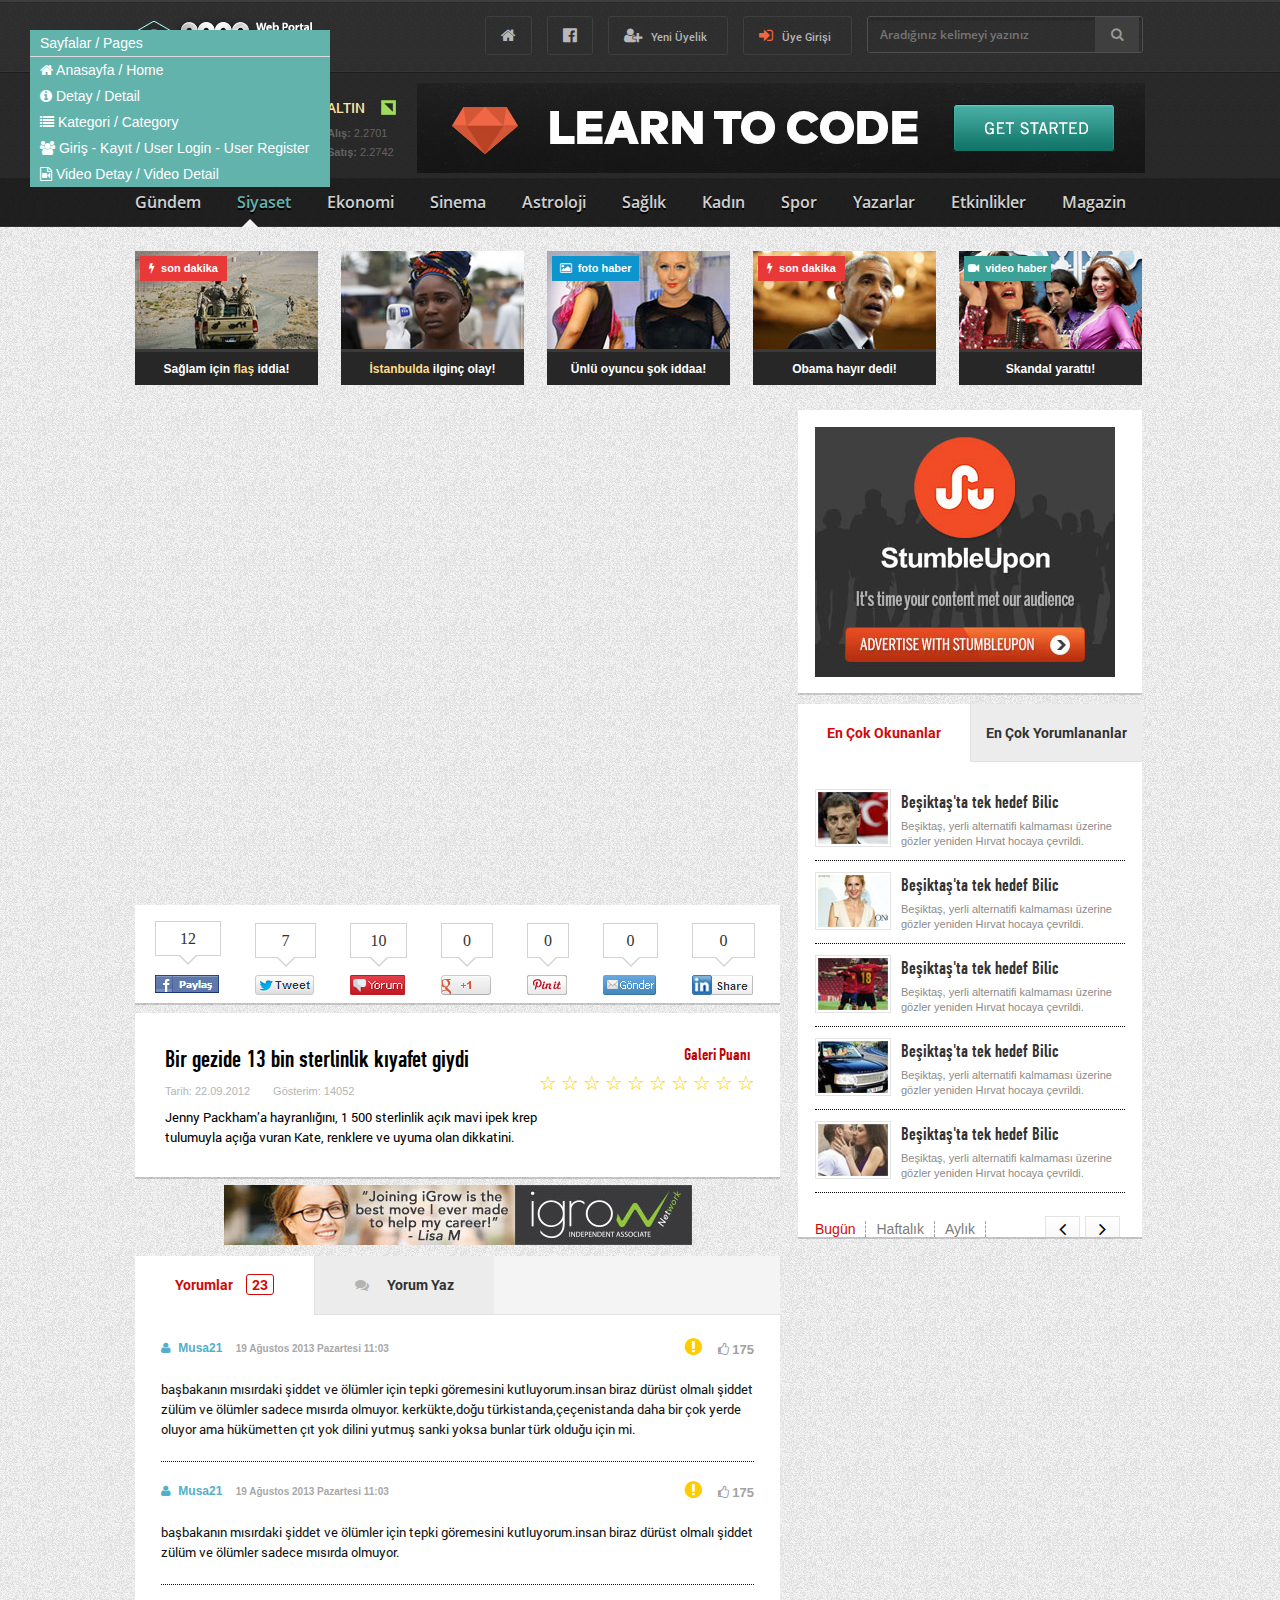
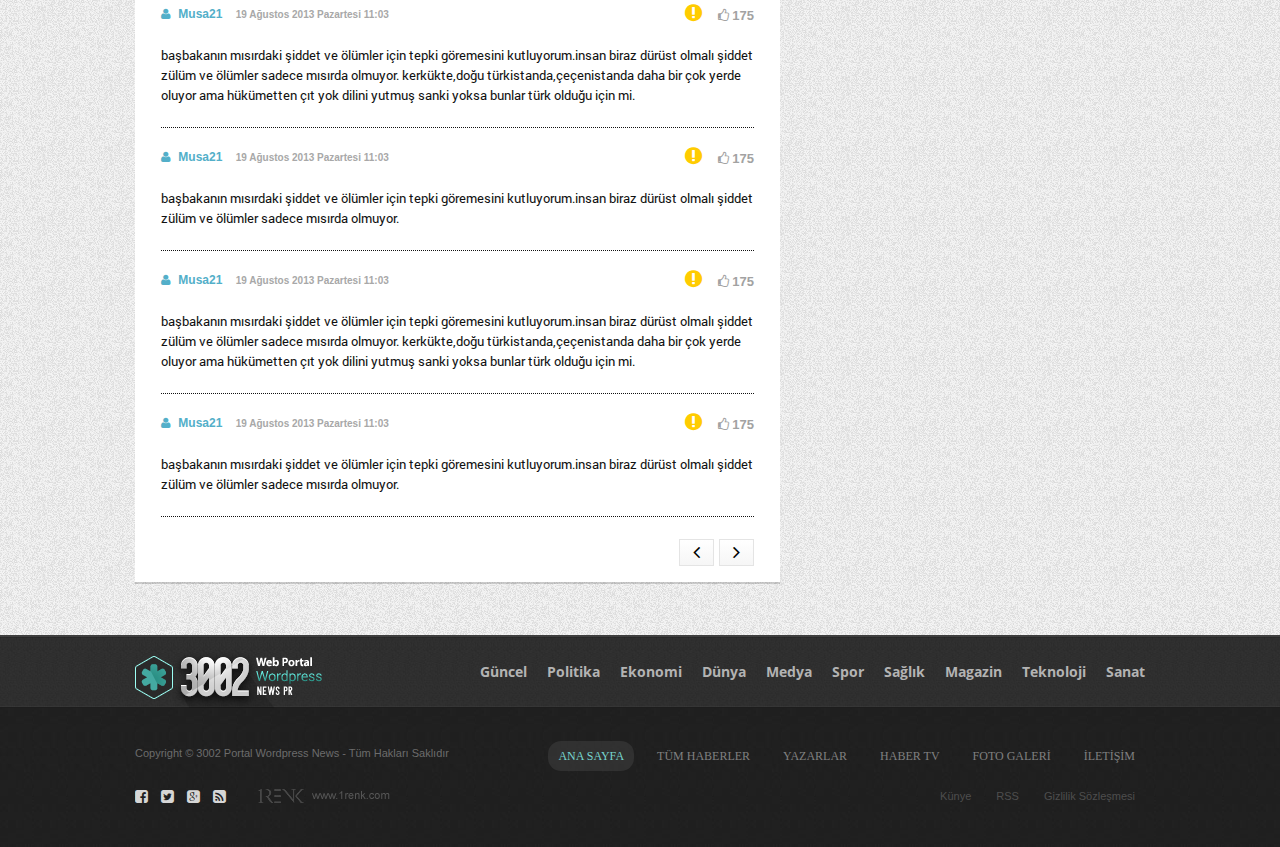
<file: video_detay.html>
﻿<!doctype html>
<html lang="en-US">
<head>

    <meta charset="UTF-8">
    <title>Video Detay - 3002</title>

    <!-- font awesome -->
    <link rel="stylesheet" href="assets/font-awesome/css/font-awesome.min.css"/>
    <!--##font awesome -->

    <!-- styles -->
    <link rel="stylesheet" href="assets/styles/style.css?v=1"/>
    <!--##styles -->

</head>
<body>

<!-- fixed -->
<div class="fixed"></div>

<!-- header -->
<header id="header">

    <!-- header top -->
    <div class="headerTop">
        <div class="center">

            <!-- header top ara -->
            <div class="headerTopAra">
                <ul>
                    <li>
                        <a href="index.html">
                            <em class="fa fa-home"></em>
                        </a>
                    </li>
                    <li>
                        <a href="#">
                            <em class="fa fa-facebook-official"></em>
                        </a>
                    </li>
                    <li>
                        <a href="#">
                            <em class="fa fa-user-plus"></em>
                            <span>Yeni Üyelik</span>
                        </a>
                    </li>
                    <li class="uye-girisi">
                        <a href="#">
                            <em class="fa fa-sign-in"></em>
                            <span>Üye Girişi</span>
                        </a>
                    </li>
                </ul>
                <form action="" method="get" id="header-ara">
                    <input type="text" name="s" placeholder="Aradığınız kelimeyi yazınız"/>
                    <button>
                        <em class="fa fa-search"></em>
                    </button>
                </form>
            </div>
            <!--##header top ara -->

            <!-- logo -->
            <h1 class="logo">
                <a href="index.html">
                    <img src="assets/images/logo.png" alt=""/>
                </a>
            </h1>
            <!--##logo -->

        </div>
    </div>
    <!--##header top -->

    <!-- header orta -->
    <div class="headerOrta">
        <div class="center">

            <!-- reklam -->
            <div class="reklam">
                <a href="#" target="_blank">
                    <img src="assets/images/reklam/reklam-728x90.jpg" alt=""/>
                </a>
            </div>
            <!--##reklam -->

            <!-- borsa -->
            <div class="borsa">
                <ul>
                    <li>
                        <h3 class="i-borsa-yuksek">DOLAR</h3>
                        <span>
                            <em>Alış:</em>
                            <i>2.2701</i>
                        </span>
                        <span>
                            <em>Satış:</em>
                            <i>2.2742</i>
                        </span>
                    </li>
                    <li>
                        <h3 class="i-borsa-alcak">EURO</h3>
                        <span>
                            <em>Alış:</em>
                            <i>2.2701</i>
                        </span>
                        <span>
                            <em>Satış:</em>
                            <i>2.2742</i>
                        </span>
                    </li>
                    <li>
                        <h3 class="i-borsa-yuksek">ALTIN</h3>
                        <span>
                            <em>Alış:</em>
                            <i>2.2701</i>
                        </span>
                        <span>
                            <em>Satış:</em>
                            <i>2.2742</i>
                        </span>
                    </li>
                </ul>
            </div>
            <!--##borsa -->

        </div>
    </div>
    <!--##header orta -->

    <!-- header menü -->
    <div class="headerMenu">
        <div class="center">
            <ul>
                <li>
                    <a href="#">Gündem</a>
                </li>
                <li class="aktif">
                    <a href="#">Siyaset</a>
                </li>
                <li>
                    <a href="#">Ekonomi</a>
                </li>
                <li>
                    <a href="#">Sinema</a>
                </li>
                <li>
                    <a href="#">Astroloji</a>
                </li>
                <li>
                    <a href="#">Sağlık</a>
                </li>
                <li>
                    <a href="#">Kadın</a>
                </li>
                <li>
                    <a href="#">Spor</a>
                </li>
                <li>
                    <a href="#">Yazarlar</a>
                </li>
                <li>
                    <a href="#">Etkinlikler</a>
                </li>
                <li>
                    <a href="#">Magazin</a>
                </li>
            </ul>
        </div>
    </div>
    <!--##header menü -->

</header>
<!--##header -->

<!-- içerik -->
<section id="content">

    <!-- content top -->
    <div class="contentTop center">
        <ul>
            <li>
                <span class="sonDakika content-title-absolute">
                    <em class="fa fa-bolt"></em>
                    son dakika
                </span>
                <a href="#">
                    <img src="assets/images/haber/kucuk-1.jpg" alt=""/>
                </a>
                <span class="title">Sağlam için <a href="#">flaş</a> iddia!</span>
            </li>
            <li>
                <a href="#">
                    <img src="assets/images/haber/kucuk-2.jpg" alt=""/>
                </a>
                <span class="title"><a href="#">İstanbulda</a> ilginç olay!</span>
            </li>
            <li>
                <span class="fotoHaber content-title-absolute">
                    <em class="fa fa-picture-o"></em>
                    foto haber
                </span>
                <a href="#">
                    <img src="assets/images/haber/kucuk-3.jpg" alt=""/>
                </a>
                <span class="title">Ünlü oyuncu şok iddaa!</span>
            </li>
            <li>
                <span class="sonDakika content-title-absolute">
                    <em class="fa fa-bolt"></em>
                    son dakika
                </span>
                <a href="#">
                    <img src="assets/images/haber/kucuk-4.jpg" alt=""/>
                </a>
                <span class="title">Obama hayır dedi!</span>
            </li>
            <li>
                <span class="videoHaber content-title-absolute">
                    <em class="fa fa-video-camera"></em>
                    video haber
                </span>
                <a href="#">
                    <img src="assets/images/haber/kucuk-5.jpg" alt=""/>
                </a>
                <span class="title">Skandal yarattı!</span>
            </li>
        </ul>
    </div>
    <!--##content top -->

    <!-- content right -->
    <div class="center">
        <div class="contentRight">

            <!-- reklam 300x250 -->
            <div class="reklam-300x250">
                <a href="#" target="_blank">
                    <img src="assets/images/reklam/reklam-300x250.jpg" alt=""/>
                </a>
            </div>
            <!--##reklam 300x250 -->

            <!-- top list -->
            <div class="top-list">
                <div class="tabTopList">
                    <ul>
                        <li class="aktif">
                            <a href="#">En Çok Okunanlar</a>
                        </li>
                        <li>
                            <a href="#">En Çok Yorumlananlar</a>
                        </li>
                    </ul>
                </div>
                <div class="topListIcerik">
                    <ul>
                        <li>
                            <a href="#">
                                <img src="assets/images/haber/kucuk-44.jpg" alt=""/>
                                <h3>Beşiktaş'ta tek hedef Bilic</h3>
                                <p>Beşiktaş, yerli alternatifi kalmaması üzerine gözler yeniden Hırvat hocaya çevrildi.</p>
                            </a>
                        </li>
                        <li>
                            <a href="#">
                                <img src="assets/images/haber/kucuk-45.jpg" alt=""/>
                                <h3>Beşiktaş'ta tek hedef Bilic</h3>
                                <p>Beşiktaş, yerli alternatifi kalmaması üzerine gözler yeniden Hırvat hocaya çevrildi.</p>
                            </a>
                        </li>
                        <li>
                            <a href="#">
                                <img src="assets/images/haber/kucuk-46.jpg" alt=""/>
                                <h3>Beşiktaş'ta tek hedef Bilic</h3>
                                <p>Beşiktaş, yerli alternatifi kalmaması üzerine gözler yeniden Hırvat hocaya çevrildi.</p>
                            </a>
                        </li>
                        <li>
                            <a href="#">
                                <img src="assets/images/haber/kucuk-47.jpg" alt=""/>
                                <h3>Beşiktaş'ta tek hedef Bilic</h3>
                                <p>Beşiktaş, yerli alternatifi kalmaması üzerine gözler yeniden Hırvat hocaya çevrildi.</p>
                            </a>
                        </li>
                        <li>
                            <a href="#">
                                <img src="assets/images/haber/kucuk-48.jpg" alt=""/>
                                <h3>Beşiktaş'ta tek hedef Bilic</h3>
                                <p>Beşiktaş, yerli alternatifi kalmaması üzerine gözler yeniden Hırvat hocaya çevrildi.</p>
                            </a>
                        </li>
                    </ul>
                </div>
                <div class="topListAlt">
                    <ul class="sayfalama">
                        <li>
                            <a href="#" title="Geri">
                                <em class="fa fa-angle-left"></em>
                            </a>
                        </li>
                        <li>
                            <a href="#" title="İleri">
                                <em class="fa fa-angle-right"></em>
                            </a>
                        </li>
                    </ul>
                    <ul class="topListAltSec">
                        <li class="aktif">
                            <a href="#">Bugün</a>
                        </li>
                        <li>
                            <a href="#">Haftalık</a>
                        </li>
                        <li>
                            <a href="#">Aylık</a>
                        </li>
                    </ul>
                </div>
            </div>
            <!--##top list -->

        </div>
    </div>
    <!--##content right -->

    <!-- content left -->
    <div class="center">
        <div class="contentLeft">

            <!-- video -->
            <div class="video">
                <iframe src="https://www.youtube.com/embed/AJtDXIazrMo"></iframe>
            </div>
            <!--##video -->

            <!-- paylaş -->
            <div id="paylas">
                <ul class="paylas">
                    <li class="p-facebook">
                        <span>12</span>
                        <a href="#">
                            <img src="assets/images/paylas/p-facebook.png" alt=""/>
                        </a>
                    </li>
                    <li class="p-twitter">
                        <span>7</span>
                        <a href="#">
                            <img src="assets/images/paylas/p-twitter.png" alt=""/>
                        </a>
                    </li>
                    <li class="p-yorum">
                        <span>10</span>
                        <a href="#">
                            <img src="assets/images/paylas/p-yorum.png" alt=""/>
                        </a>
                    </li>
                    <li class="p-google">
                        <span>0</span>
                        <a href="#">
                            <img src="assets/images/paylas/p-google.png" alt=""/>
                        </a>
                    </li>
                    <li class="p-pin">
                        <span>0</span>
                        <a href="#">
                            <img src="assets/images/paylas/p-pin.png" alt=""/>
                        </a>
                    </li>
                    <li class="p-mail">
                        <span>0</span>
                        <a href="#">
                            <img src="assets/images/paylas/p-mail.png" alt=""/>
                        </a>
                    </li>
                    <li class="p-link">
                        <span>0</span>
                        <a href="#">
                            <img src="assets/images/paylas/p-link.png" alt=""/>
                        </a>
                    </li>
                </ul>
            </div>
            <!--##paylaş -->

            <!-- galeri puanı -->
            <div class="galeriPuani">
                <span class="puan">Galeri Puanı</span>
                <h1>Bir gezide 13 bin sterlinlik kıyafet giydi</h1>
                <span class="galeriPuani-tarih">
                    <em>Tarih: 22.09.2012</em>
                    <em>Gösterim: 14052</em>
                </span>
                <span class="rating">
                  <span>☆</span><span>☆</span><span>☆</span><span>☆</span><span>☆</span><span>☆</span><span>☆</span><span>☆</span><span>☆</span><span>☆</span>
                </span>
                <p>Jenny Packham’a hayranlığını, 1 500 sterlinlik açık mavi ipek krep tulumuyla açığa vuran Kate, renklere ve uyuma olan dikkatini.</p>
            </div>
            <!--##galeri puanı -->

            <!-- reklam 468 x 60 -->
            <div class="reklam-468x60">
                <a href="#" target="_blank">
                    <img src="assets/images/reklam/reklam-468x60.jpg" alt=""/>
                </a>
            </div>
            <!--##reklam 468 x 60 -->

            <!-- yorumları listele ve yorum yaz -->
            <div id="yorumlar">

                <div class="yorumlarBaslik">
                    <ul>
                        <li>
                            <a href="#">
                                Yorumlar
                                <span>23</span>
                            </a>
                        </li>
                        <li>
                            <a href="#">
                                <em class="fa fa-comments"></em>
                                Yorum Yaz
                            </a>
                        </li>
                    </ul>
                </div>

                <div class="yorumlarIcerik">

                    <div class="yorumItem">
                        <span class="yorumItem-right">
                            <a class="yorumBildir" href="#" title="Kötüye kullanım bildir">
                                <em class="fa fa-exclamation-circle"></em>
                            </a>
                            <a href="#" class="yorumLike" title="Bu yorumu beğendim :)">
                                <em class="fa fa-thumbs-o-up"></em>
                                175
                            </a>
                        </span>
                        <span class="yorumItem-left">
                            <a href="#">
                                <em class="fa fa-user"></em> Musa21
                            </a>
                            19 Ağustos 2013 Pazartesi 11:03
                        </span>
                        <div class="clear"></div>
                        <p>
                            başbakanın mısırdaki şiddet ve ölümler için tepki göremesini kutluyorum.insan biraz dürüst olmalı şiddet zülüm ve ölümler sadece mısırda olmuyor. kerkükte,doğu türkistanda,çeçenistanda daha bir çok yerde oluyor ama hükümetten çıt yok dilini yutmuş sanki yoksa bunlar türk olduğu için mi.
                        </p>
                    </div>

                    <div class="yorumItem">
                        <span class="yorumItem-right">
                            <a class="yorumBildir" href="#" title="Kötüye kullanım bildir">
                                <em class="fa fa-exclamation-circle"></em>
                            </a>
                            <a href="#" class="yorumLike" title="Bu yorumu beğendim :)">
                                <em class="fa fa-thumbs-o-up"></em>
                                175
                            </a>
                        </span>
                        <span class="yorumItem-left">
                            <a href="#">
                                <em class="fa fa-user"></em> Musa21
                            </a>
                            19 Ağustos 2013 Pazartesi 11:03
                        </span>
                        <div class="clear"></div>
                        <p>
                            başbakanın mısırdaki şiddet ve ölümler için tepki göremesini kutluyorum.insan biraz dürüst olmalı şiddet zülüm ve ölümler sadece mısırda olmuyor.
                        </p>
                    </div>

                    <div class="yorumItem">
                        <span class="yorumItem-right">
                            <a class="yorumBildir" href="#" title="Kötüye kullanım bildir">
                                <em class="fa fa-exclamation-circle"></em>
                            </a>
                            <a href="#" class="yorumLike" title="Bu yorumu beğendim :)">
                                <em class="fa fa-thumbs-o-up"></em>
                                175
                            </a>
                        </span>
                        <span class="yorumItem-left">
                            <a href="#">
                                <em class="fa fa-user"></em> Musa21
                            </a>
                            19 Ağustos 2013 Pazartesi 11:03
                        </span>
                        <div class="clear"></div>
                        <p>
                            başbakanın mısırdaki şiddet ve ölümler için tepki göremesini kutluyorum.insan biraz dürüst olmalı şiddet zülüm ve ölümler sadece mısırda olmuyor. kerkükte,doğu türkistanda,çeçenistanda daha bir çok yerde oluyor ama hükümetten çıt yok dilini yutmuş sanki yoksa bunlar türk olduğu için mi.
                        </p>
                    </div>

                    <div class="yorumItem">
                        <span class="yorumItem-right">
                            <a class="yorumBildir" href="#" title="Kötüye kullanım bildir">
                                <em class="fa fa-exclamation-circle"></em>
                            </a>
                            <a href="#" class="yorumLike" title="Bu yorumu beğendim :)">
                                <em class="fa fa-thumbs-o-up"></em>
                                175
                            </a>
                        </span>
                        <span class="yorumItem-left">
                            <a href="#">
                                <em class="fa fa-user"></em> Musa21
                            </a>
                            19 Ağustos 2013 Pazartesi 11:03
                        </span>
                        <div class="clear"></div>
                        <p>
                            başbakanın mısırdaki şiddet ve ölümler için tepki göremesini kutluyorum.insan biraz dürüst olmalı şiddet zülüm ve ölümler sadece mısırda olmuyor.
                        </p>
                    </div>

                    <div class="yorumItem">
                        <span class="yorumItem-right">
                            <a class="yorumBildir" href="#" title="Kötüye kullanım bildir">
                                <em class="fa fa-exclamation-circle"></em>
                            </a>
                            <a href="#" class="yorumLike" title="Bu yorumu beğendim :)">
                                <em class="fa fa-thumbs-o-up"></em>
                                175
                            </a>
                        </span>
                        <span class="yorumItem-left">
                            <a href="#">
                                <em class="fa fa-user"></em> Musa21
                            </a>
                            19 Ağustos 2013 Pazartesi 11:03
                        </span>
                        <div class="clear"></div>
                        <p>
                            başbakanın mısırdaki şiddet ve ölümler için tepki göremesini kutluyorum.insan biraz dürüst olmalı şiddet zülüm ve ölümler sadece mısırda olmuyor. kerkükte,doğu türkistanda,çeçenistanda daha bir çok yerde oluyor ama hükümetten çıt yok dilini yutmuş sanki yoksa bunlar türk olduğu için mi.
                        </p>
                    </div>

                    <div class="yorumItem">
                        <span class="yorumItem-right">
                            <a class="yorumBildir" href="#" title="Kötüye kullanım bildir">
                                <em class="fa fa-exclamation-circle"></em>
                            </a>
                            <a href="#" class="yorumLike" title="Bu yorumu beğendim :)">
                                <em class="fa fa-thumbs-o-up"></em>
                                175
                            </a>
                        </span>
                        <span class="yorumItem-left">
                            <a href="#">
                                <em class="fa fa-user"></em> Musa21
                            </a>
                            19 Ağustos 2013 Pazartesi 11:03
                        </span>
                        <div class="clear"></div>
                        <p>
                            başbakanın mısırdaki şiddet ve ölümler için tepki göremesini kutluyorum.insan biraz dürüst olmalı şiddet zülüm ve ölümler sadece mısırda olmuyor.
                        </p>
                    </div>

                    <ul class="sayfalama">
                        <li>
                            <a href="#" title="Geri">
                                <em class="fa fa-angle-left"></em>
                            </a>
                        </li>
                        <li>
                            <a href="#" title="İleri">
                                <em class="fa fa-angle-right"></em>
                            </a>
                        </li>
                    </ul>

                </div>

                <!-- yorum yaz -->
                <div class="yorumYaz">
                    <form action="" method="post">
                        <label for="ad-soyad">
                            <span>Ad Soyad: (*)</span>
                            <input type="text" name="ad-soyad" id="ad-soyad"/>
                        </label>
                        <label for="e-Posta">
                            <span>e-Posta: (*)</span>
                            <input type="text" name="e-Posta" id="e-Posta"/>
                        </label>
                        <label for="yorum">
                            <span>Yorum: (*)</span>
                            <textarea name="yorum" id="yorum"></textarea>
                        </label>
                        <label for="">
                            <span>&nbsp;</span>
                            <button>GÖNDER</button>
                        </label>
                    </form>
                </div>
                <!-- yorum yaz -->

            </div>
            <!--##yorumları listele ve yorum yaz -->

        </div>
    </div>
    <!--##content left -->


</section>
<!--##içerik -->

<div class="clear"></div>

<!-- footer -->
<footer id="footer">

    <!-- footer top -->
    <div class="footerTop">
        <div class="center">

            <!-- footer top menü -->
            <nav class="footerTopMenu">
                <a href="#">Güncel</a>
                <a href="#">Politika</a>
                <a href="#">Ekonomi</a>
                <a href="#">Dünya</a>
                <a href="#">Medya</a>
                <a href="#">Spor</a>
                <a href="#">Sağlık</a>
                <a href="#">Magazin</a>
                <a href="#">Teknoloji</a>
                <a href="#">Sanat</a>
            </nav>
            <!--##footer menü -->

            <!-- logo -->
            <h1 class="logo">
                <a href="index.html">
                    <img src="assets/images/logo.png" alt=""/>
                </a>
            </h1>
            <!--##logo -->

        </div>
    </div>
    <!--##footer top -->

    <!-- footer alt -->
    <div class="footerAlt">
        <div class="center">

            <!-- footer alt right -->
            <div class="footer-alt-right">
                <ul class="far-menu">
                    <li class="aktif">
                        <a href="#">ANA SAYFA</a>
                    </li>
                    <li>
                        <a href="#">TÜM HABERLER</a>
                    </li>
                    <li>
                        <a href="#">YAZARLAR</a>
                    </li>
                    <li>
                        <a href="#">HABER TV</a>
                    </li>
                    <li>
                        <a href="#">FOTO GALERİ</a>
                    </li>
                    <li>
                        <a href="#">İLETİŞİM</a>
                    </li>
                </ul>

                <ul class="far-kunye">
                    <li>
                        <a href="#">Künye</a>
                    </li>
                    <li>
                        <a href="#">RSS</a>
                    </li>
                    <li>
                        <a href="#">Gizlilik Sözleşmesi</a>
                    </li>
                </ul>
            </div>
            <!--##footer alt right -->

            <!-- footer alt left -->
            <div class="footer-alt-left">
                <span>Copyright © 3002 Portal Wordpress News - Tüm Hakları Saklıdır</span>
                <ul>
                    <li>
                        <a href="#">
                            <em class="fa fa-facebook-square"></em>
                        </a>
                    </li>
                    <li>
                        <a href="#">
                            <em class="fa fa-twitter-square"></em>
                        </a>
                    </li>
                    <li>
                        <a href="#">
                            <em class="fa fa-google-plus-square"></em>
                        </a>
                    </li>
                    <li>
                        <a href="#">
                            <em class="fa fa-rss-square"></em>
                        </a>
                    </li>
                </ul>
                <a href="#" class="footerDesign" target="_blank"></a>
            </div>
            <!--##footer alt left -->

        </div>
    </div>
    <!--##footer alt -->

</footer>
<!--##footer -->

<!-- script -->
<script src="assets/js/jquery.js"></script>
<script src="assets/js/custom.js?v=1"></script>
<!--##script -->

</body>
</html>
</file>
<file: assets/styles/style.css>
/*
  Abdullah Kahriman
  18.09.2015
*/
@import url(../font/stylesheet.css);
html, body {
  max-width: 100%; }

html, body, div, span, applet, object, iframe, h1, h2, h3, h4, h5, h6, p, blockquote, pre, a, abbr, acronym, address, big, cite, code, del, dfn, em, img, ins, kbd, q, s, samp, small, strike, strong, sub, sup, tt, var, b, u, i, center, dl, dt, dd, ol, ul, li, fieldset, form, label, legend, table, caption, tbody, tfoot, thead, tr, th, td, article, aside, canvas, details, embed, figure, figcaption, footer, header, hgroup, menu, nav, output, ruby, section, summary, time, mark, audio, video {
  margin: 0;
  padding: 0;
  border: 0;
  font-size: 100%;
  font: inherit;
  vertical-align: baseline; }

article, aside, details, figcaption, figure, footer, header, hgroup, menu, nav, section {
  display: block; }

* {
  margin: 0px;
  padding: 0px;
  border: 0px; }

body {
  background: url("../images/bodyBg.jpg");
  line-height: 1;
  font-family: 'Roboto'; }

ol, ul {
  list-style: none; }

blockquote, q {
  quotes: none; }

blockquote:before, blockquote:after {
  content: '';
  content: none; }

q:before, q:after {
  content: '';
  content: none; }

table {
  border-collapse: collapse;
  border-spacing: 0; }

a {
  text-decoration: none; }

:focus {
  outline: 0; }

.center {
  width: 1010px;
  margin: 0 auto; }

.clear {
  clear: both; }

.fixed {
  width: 300px;
  background: #63b3ad;
  position: fixed;
  top: 30px;
  left: 30px;
  z-index: 99999;
  font: 14px 'Arial'; }
  .fixed h3 {
    color: #ffffff;
    padding: 5px 10px;
    border-bottom: 1px solid #ddd; }
  .fixed ul li {
    display: block;
    padding: 5px 10px; }
    .fixed ul li a {
      color: #ffffff;
      display: block; }

.logo {
  width: 187px;
  height: 62px;
  position: relative;
  top: 16px;
  float: left; }
  .logo:hover {
    opacity: .7; }

#header .headerTop {
  background: url("../images/headerTopBg.jpg") repeat-x;
  height: 73px;
  overflow: hidden; }
  #header .headerTop .headerTopAra {
    float: right;
    overflow: hidden;
    width: 660px;
    position: relative;
    top: 16px; }
    #header .headerTop .headerTopAra ul li {
      float: left;
      margin-right: 15px; }
      #header .headerTop .headerTopAra ul li a {
        display: block;
        border: 1px solid #3f3f3f;
        -webkit-border-radius: 3px;
        -moz-border-radius: 3px;
        border-radius: 3px;
        color: #b8b8b8;
        padding: 10px 15px; }
        #header .headerTop .headerTopAra ul li a span {
          padding: 0 5px;
          font: 11px 'Roboto-Medium'; }
        #header .headerTop .headerTopAra ul li a:hover {
          border-color: #767676; }
      #header .headerTop .headerTopAra ul li.uye-girisi em {
        color: #f06745; }
    #header .headerTop .headerTopAra #header-ara input {
      font: 12px 'OpenSans-Semibold';
      -webkit-box-shadow: 0px 4px 0px rgba(0, 0, 0, 0.1) inset;
      -moz-box-shadow: 0px 4px 0px rgba(0, 0, 0, 0.1) inset;
      box-shadow: 0px 4px 0px rgba(0, 0, 0, 0.1) inset;
      color: #b8b8b8;
      -webkit-border-radius: 3px;
      -moz-border-radius: 3px;
      border-radius: 3px;
      width: 208px;
      height: 35px;
      border: solid 1px #4f4f4f;
      background-color: rgba(143, 185, 255, 0);
      padding: 0px 54px 0px 12px; }
      #header .headerTop .headerTopAra #header-ara input:focus {
        border-color: #767676; }
    #header .headerTop .headerTopAra #header-ara button {
      cursor: pointer;
      width: 44px;
      height: 35px;
      background: #3f3f3f;
      position: absolute;
      top: 1px;
      right: 6px; }
      #header .headerTop .headerTopAra #header-ara button em {
        color: #989898; }
#header .headerOrta {
  height: 105px;
  overflow: hidden;
  background: url("../images/headerOrtaBg.jpg") repeat-x; }
  #header .headerOrta .borsa {
    margin-top: 25px;
    float: left; }
    #header .headerOrta .borsa ul li {
      float: left;
      width: 69px;
      margin-right: 27px; }
      #header .headerOrta .borsa ul li h3 {
        margin-bottom: 10px;
        font: 14px 'Roboto-Medium';
        color: #ffffff; }
        #header .headerOrta .borsa ul li h3.i-borsa-alcak {
          background: url("../images/icon/i-borsa-alcak.png") no-repeat right; }
        #header .headerOrta .borsa ul li h3.i-borsa-yuksek {
          background: url("../images/icon/i-borsa-yuksek.png") no-repeat right; }
      #header .headerOrta .borsa ul li span {
        display: block;
        font: 11px 'Arial';
        margin-bottom: 7px;
        color: #636363; }
        #header .headerOrta .borsa ul li span em {
          font-weight: bold;
          margin-right: 3px;
          float: left; }
        #header .headerOrta .borsa ul li span i {
          font-weight: normal; }
      #header .headerOrta .borsa ul li:last-child {
        margin-right: 0px; }
        #header .headerOrta .borsa ul li:last-child h3 {
          color: #ffe6a1; }
  #header .headerOrta .reklam {
    float: right;
    margin-top: 10px;
    width: 728px;
    height: 29px; }
#header .headerMenu {
  height: 49px;
  overflow: hidden;
  background: url("../images/headerMenuBg.jpg") repeat-x; }
  #header .headerMenu ul li {
    float: left;
    margin-right: 36px; }
    #header .headerMenu ul li a {
      display: block;
      line-height: 49px !important;
      font: 16px 'OpenSans-Semibold';
      color: #d0d0d0;
      text-shadow: 0 2px #000;
      position: relative; }
      #header .headerMenu ul li a:hover {
        color: #63b3ad; }
    #header .headerMenu ul li.aktif a {
      color: #63b3ad; }
      #header .headerMenu ul li.aktif a:before {
        content: "";
        border: 8px solid transparent;
        border-bottom-color: #f3f3f3;
        position: absolute;
        bottom: 0;
        left: 5px; }
    #header .headerMenu ul li:last-child {
      margin-right: 0; }

#content .content-title-absolute {
  display: block;
  line-height: 19px !important;
  text-transform: lowercase;
  position: absolute;
  top: 5px;
  left: 5px;
  color: #ffffff;
  width: 81px;
  height: 19px;
  padding: 3px;
  text-align: center;
  font: bold 11px Arial;
  z-index: 1; }
  #content .content-title-absolute em {
    margin-right: 3px; }
#content .sonDakika {
  background: #e93838; }
#content span.fotoHaber {
  background: #0e95cd; }
#content span.videoHaber {
  background: #3ba196; }
#content select.ozelSelect {
  -webkit-border-radius: 3px;
  -moz-border-radius: 3px;
  border-radius: 3px;
  -webkit-box-shadow: 0px 8px 3px rgba(0, 0, 0, 0.03) inset;
  -moz-box-shadow: 0px 8px 3px rgba(0, 0, 0, 0.03) inset;
  box-shadow: 0px 8px 3px rgba(0, 0, 0, 0.03) inset;
  display: block;
  padding: 0px 10px;
  height: 33px;
  border: solid 1px #d1d1d1;
  -webkit-appearance: none;
  -moz-appearance: none;
  appearance: none;
  background: url("../images/icon/i-selectBg.png") 96% no-repeat #ffffff;
  cursor: pointer;
  font: 18px Arial;
  color: #525252; }
#content button.sec {
  -webkit-box-shadow: 0px 3px 1px #f96262 inset;
  -moz-box-shadow: 0px 3px 1px #f96262 inset;
  box-shadow: 0px 3px 1px #f96262 inset;
  width: 55px;
  height: 35px;
  background: #e93838;
  line-height: 35px;
  -webkit-border-radius: 3px;
  -moz-border-radius: 3px;
  border-radius: 3px;
  color: #ffffff;
  text-align: center;
  margin: 10px 10px 10px 0px; }
#content button.sonuclar {
  -webkit-border-radius: 3px;
  -moz-border-radius: 3px;
  border-radius: 3px;
  -webkit-box-shadow: 0px 3px 1px #fca649 inset;
  -moz-box-shadow: 0px 3px 1px #fca649 inset;
  box-shadow: 0px 3px 1px #fca649 inset;
  width: 88px;
  height: 35px;
  background: #f55f2a;
  line-height: 35px;
  -webkit-border-radius: 3px;
  -moz-border-radius: 3px;
  border-radius: 3px;
  color: #ffffff;
  text-align: center;
  margin: 10px 10px 10px 0px; }
#content button:hover {
  cursor: pointer;
  -webkit-box-shadow: 0px 2px 1px rgba(0, 0, 0, 0.45);
  -moz-box-shadow: 0px 2px 1px rgba(0, 0, 0, 0.45);
  box-shadow: 0px 2px 1px rgba(0, 0, 0, 0.45); }
#content .content-baslik {
  height: 46px;
  background: -webkit-gradient(linear, left top, left bottom, from(#ffffff), to(#f6f6f6));
  background: -moz-linear-gradient(top, #ffffff, #f6f6f6);
  filter: progid:DXImageTransform.Microsoft.gradient(startColorstr='#ffffff', endColorstr='#f6f6f6');
  border-bottom: 1px solid #e5e5e5;
  line-height: 46px !important;
  padding-left: 18px;
  font: 14px 'Roboto-Bold';
  color: #525252; }
  #content .content-baslik em {
    margin-right: 10px; }
#content ul.sayfalama li {
  float: left;
  margin-right: 5px; }
  #content ul.sayfalama li a {
    display: block;
    width: 39px;
    height: 31px;
    border: 1px solid #e4e4e4;
    background: -webkit-gradient(linear, left top, left bottom, from(#ffffff), to(#f6f6f6));
    background: -moz-linear-gradient(top, #ffffff, #f6f6f6);
    filter: progid:DXImageTransform.Microsoft.gradient(startColorstr='#ffffff', endColorstr='#f6f6f6');
    font-size: 25px;
    text-align: center;
    line-height: 31px; }
    #content ul.sayfalama li a:hover {
      background: -webkit-gradient(linear, left top, left bottom, from(#f6f6f6), to(#ffffff));
      background: -moz-linear-gradient(top, #f6f6f6, #ffffff);
      filter: progid:DXImageTransform.Microsoft.gradient(startColorstr='#f6f6f6', endColorstr='#ffffff'); }
    #content ul.sayfalama li a em {
      color: #000000; }
#content ul.paylas {
  margin-top: 65px;
  background: #ffffff; }
  #content ul.paylas li {
    margin-right: 36px;
    float: left;
    position: relative; }
    #content ul.paylas li a {
      display: block; }
    #content ul.paylas li span {
      display: block;
      width: 100%;
      height: 33px;
      text-align: center;
      line-height: 33px !important;
      border: 1px solid #d3d3d3;
      position: absolute;
      bottom: 40px;
      color: #333333; }
      #content ul.paylas li span:before {
        content: "";
        border: 10px solid transparent;
        border-top-color: #d3d3d3;
        position: absolute;
        bottom: -20px;
        left: 50%;
        margin-left: -10px; }
      #content ul.paylas li span:after {
        left: 50%;
        margin-left: -8px;
        content: "";
        border: 8px solid transparent;
        border-top-color: #ffffff;
        position: absolute;
        bottom: -16px; }
    #content ul.paylas li:last-child {
      margin-right: 0; }
#content .contentTop {
  margin-top: 24px; }
  #content .contentTop ul li {
    float: left;
    width: 183px;
    height: 134px;
    overflow: hidden;
    position: relative;
    margin-right: 23px; }
    #content .contentTop ul li a img {
      width: 183px;
      height: 98px;
      margin-bottom: -3px; }
      #content .contentTop ul li a img:hover {
        opacity: .7; }
    #content .contentTop ul li span.title {
      border-top: 3px solid #3a3a3a;
      height: 35px;
      display: block;
      background: #272727;
      color: #ffffff;
      font: bold 12px Arial;
      line-height: 35px;
      text-align: center; }
      #content .contentTop ul li span.title a {
        color: #ffdc87; }
        #content .contentTop ul li span.title a:hover {
          text-decoration: underline; }
    #content .contentTop ul li:last-child {
      margin-right: 0px; }
#content .contentRight {
  float: right;
  width: 344px;
  margin-right: 3px;
  margin-top: 25px; }
  #content .contentRight .social-icons {
    background: url("../images/sosyalBg.jpg") repeat-x;
    height: 30px;
    padding: 8px;
    overflow: hidden;
    -webkit-box-shadow: 2px 2px 0px rgba(0, 0, 0, 0.16);
    -moz-box-shadow: 2px 2px 0px rgba(0, 0, 0, 0.16);
    box-shadow: 2px 2px 0px rgba(0, 0, 0, 0.16);
    margin-bottom: 19px; }
    #content .contentRight .social-icons li {
      float: left; }
      #content .contentRight .social-icons li a {
        padding: 0 13px;
        color: #ffffff;
        line-height: 30px; }
        #content .contentRight .social-icons li a:hover {
          color: #ffdc87; }
  #content .contentRight .sehir-firsatlari {
    position: relative;
    width: 344px;
    height: 318px;
    overflow: hidden;
    background: #ffffff;
    -webkit-box-shadow: 0px 2px 0px rgba(0, 0, 0, 0.16);
    -moz-box-shadow: 0px 2px 0px rgba(0, 0, 0, 0.16);
    box-shadow: 0px 2px 0px rgba(0, 0, 0, 0.16); }
    #content .contentRight .sehir-firsatlari h3 {
      background: #f06745;
      height: 10px;
      line-height: 10px !important;
      padding: 18px;
      font: 14px 'Roboto-Bold';
      color: #ffffff;
      position: relative; }
      #content .contentRight .sehir-firsatlari h3 a {
        position: absolute;
        top: 0;
        right: 0;
        color: #ffcfb8;
        background: #cf573c;
        display: block;
        height: 46px;
        line-height: 46px;
        padding: 0 25px; }
        #content .contentRight .sehir-firsatlari h3 a:before {
          content: "";
          border: 8px solid transparent;
          border-left-color: #f06745;
          left: 0px;
          position: absolute;
          top: 50%;
          margin-top: -8px; }
        #content .contentRight .sehir-firsatlari h3 a:hover {
          color: #ffffff; }
    #content .contentRight .sehir-firsatlari a.sehirBtn {
      position: absolute;
      display: block;
      width: 39px;
      height: 39px;
      line-height: 39px;
      text-align: center;
      background: rgba(0, 0, 0, 0.3);
      top: 50%;
      z-index: 1;
      margin-top: -39px; }
      #content .contentRight .sehir-firsatlari a.sehirBtn em {
        color: #dfdfdf; }
      #content .contentRight .sehir-firsatlari a.sehirBtn.left {
        left: 0; }
      #content .contentRight .sehir-firsatlari a.sehirBtn.right {
        right: 0; }
      #content .contentRight .sehir-firsatlari a.sehirBtn:hover {
        background: rgba(0, 0, 0, 0.8); }
    #content .contentRight .sehir-firsatlari ul {
      overflow: hidden; }
      #content .contentRight .sehir-firsatlari ul li {
        position: relative;
        float: left;
        width: 344px;
        height: 318px; }
        #content .contentRight .sehir-firsatlari ul li a img {
          display: block; }
        #content .contentRight .sehir-firsatlari ul li a span {
          position: absolute;
          font-family: 'Roboto-Medium'; }
          #content .contentRight .sehir-firsatlari ul li a span.text {
            font-size: 17px;
            color: #1e1e1e;
            width: 170px;
            bottom: 57px;
            line-height: 20px !important;
            left: 15px; }
          #content .contentRight .sehir-firsatlari ul li a span.yeni-para {
            color: #f55f2a;
            font-size: 31.85px;
            z-index: 5;
            right: 15px;
            bottom: 70px; }
          #content .contentRight .sehir-firsatlari ul li a span.eski-para {
            right: 15px;
            text-align: left !important;
            bottom: 53px;
            color: #9d9d9d;
            font-size: 16px;
            margin-left: 5px;
            text-decoration: line-through; }
  #content .contentRight .gunluk-burc {
    margin-top: 25px;
    margin-bottom: 25px;
    overflow: hidden;
    -webkit-box-shadow: 0px 2px 0px rgba(0, 0, 0, 0.16);
    -moz-box-shadow: 0px 2px 0px rgba(0, 0, 0, 0.16);
    box-shadow: 0px 2px 0px rgba(0, 0, 0, 0.16);
    height: 209px;
    background: #ffffff;
    /*.text {
      float: left;
      height: 130px;
      .text-inner {
        margin-right: 23px;
        margin-top: 30px;
        float: right;
        width: 177px;
        h1 {
          color: #525252;
          font: 30px 'Roboto-Bold';
        }
        p {
          line-height: 17px!important;
          font: 12px Arial;
          color: #525252;
          a {
            width: 12px;
            height: 12px;
            line-height: 12px;
            font-size: 15px;
            background: #e93838;
            color: $beyaz;
            text-align: center;
            display: inline-table;
          }
        }
      }
    }
    img {
      float: left;
      margin-left: 37px;
      margin-top: 35px;
    }*/ }
    #content .contentRight .gunluk-burc h3 {
      background: #44a9a1;
      height: 10px;
      line-height: 10px !important;
      padding: 18px;
      font: 14px 'Roboto-Bold';
      color: #ffffff;
      position: relative; }
      #content .contentRight .gunluk-burc h3 a.burcBtn {
        position: absolute;
        top: 0;
        width: 46px;
        height: 46px;
        text-align: center;
        line-height: 46px;
        background: #3d9b94;
        color: #75cec7;
        font-size: 30px; }
        #content .contentRight .gunluk-burc h3 a.burcBtn.right {
          right: 0; }
        #content .contentRight .gunluk-burc h3 a.burcBtn.left {
          right: 47px; }
        #content .contentRight .gunluk-burc h3 a.burcBtn:hover {
          background: #167d75; }
    #content .contentRight .gunluk-burc ul {
      padding: 30px;
      overflow: hidden; }
      #content .contentRight .gunluk-burc ul li {
        width: 344px;
        float: left; }
        #content .contentRight .gunluk-burc ul li img {
          width: 93px;
          height: 83;
          float: left;
          margin-right: 20px; }
        #content .contentRight .gunluk-burc ul li h1 {
          color: #525252;
          font: 30px 'Roboto-Bold'; }
        #content .contentRight .gunluk-burc ul li p {
          line-height: 17px !important;
          font: 12px Arial;
          color: #525252 !important;
          width: 300px; }
          #content .contentRight .gunluk-burc ul li p a {
            width: 12px;
            height: 12px;
            line-height: 12px;
            font-size: 15px;
            background: #e93838;
            color: #ffffff;
            text-align: center;
            display: inline-table; }
  #content .contentRight .son-eklenen-videolar {
    height: 636px;
    background: #ffffff;
    overflow: hidden;
    -webkit-box-shadow: 0px 2px 0px rgba(0, 0, 0, 0.16);
    -moz-box-shadow: 0px 2px 0px rgba(0, 0, 0, 0.16);
    box-shadow: 0px 2px 0px rgba(0, 0, 0, 0.16); }
    #content .contentRight .son-eklenen-videolar h3 {
      background: #545454;
      height: 10px;
      line-height: 10px !important;
      padding: 18px;
      font: 14px 'Roboto-Bold';
      color: #ffffff;
      position: relative; }
      #content .contentRight .son-eklenen-videolar h3 a {
        position: absolute;
        top: 0;
        right: 0;
        color: #959595;
        background: #444444;
        display: block;
        height: 46px;
        line-height: 46px;
        padding: 0 25px; }
        #content .contentRight .son-eklenen-videolar h3 a:before {
          content: "";
          border: 8px solid transparent;
          border-left-color: #545454;
          left: 0px;
          position: absolute;
          top: 50%;
          margin-top: -8px; }
        #content .contentRight .son-eklenen-videolar h3 a:hover {
          color: #ffffff; }
    #content .contentRight .son-eklenen-videolar .video-listele {
      height: 524px;
      padding: 33px; }
      #content .contentRight .son-eklenen-videolar .video-listele ul li {
        display: block;
        overflow: auto;
        margin-bottom: 29px; }
        #content .contentRight .son-eklenen-videolar .video-listele ul li img {
          width: 116px;
          height: 66px;
          float: left;
          margin-right: 18px;
          background: #000;
          padding: 8px 0; }
        #content .contentRight .son-eklenen-videolar .video-listele ul li h4 {
          color: #2d2d2d;
          font: 14px 'Roboto-Bold';
          margin-bottom: 5px; }
        #content .contentRight .son-eklenen-videolar .video-listele ul li em {
          font-size: 11px;
          color: #f55f2a;
          margin-right: 5px; }
          #content .contentRight .son-eklenen-videolar .video-listele ul li em i {
            padding: 0 5px;
            color: #888888; }
        #content .contentRight .son-eklenen-videolar .video-listele ul li:hover {
          opacity: .8; }
  #content .contentRight .reklam-300x250 {
    -webkit-box-shadow: 0px 2px 0px rgba(0, 0, 0, 0.16);
    -moz-box-shadow: 0px 2px 0px rgba(0, 0, 0, 0.16);
    box-shadow: 0px 2px 0px rgba(0, 0, 0, 0.16);
    height: 249px;
    padding: 17px;
    background: #ffffff; }
  #content .contentRight .top-list {
    -webkit-box-shadow: 0px 2px 0px rgba(0, 0, 0, 0.16);
    -moz-box-shadow: 0px 2px 0px rgba(0, 0, 0, 0.16);
    box-shadow: 0px 2px 0px rgba(0, 0, 0, 0.16);
    background: #ffffff;
    margin-top: 11px;
    height: 533px;
    overflow: hidden; }
    #content .contentRight .top-list .tabTopList {
      padding-bottom: 68px; }
      #content .contentRight .top-list .tabTopList ul li {
        float: left; }
        #content .contentRight .top-list .tabTopList ul li a {
          background: #ececec;
          font: 14px 'Roboto-Bold';
          color: #323232;
          text-align: center;
          line-height: 57px;
          display: block;
          width: 171.5px;
          height: 57px;
          border-left: 1px solid #e2e2e2;
          border-bottom: 1px solid #e2e2e2; }
        #content .contentRight .top-list .tabTopList ul li.aktif a {
          background: #ffffff;
          border-left: none;
          border-bottom: none;
          color: #d10808; }
    #content .contentRight .top-list .topListIcerik {
      background: #ffffff; }
      #content .contentRight .top-list .topListIcerik ul {
        padding: 17px;
        display: block; }
        #content .contentRight .top-list .topListIcerik ul li {
          display: block;
          margin-bottom: 11px;
          padding-bottom: 11px;
          border-bottom: 1px dotted #000000; }
          #content .contentRight .top-list .topListIcerik ul li a {
            display: block; }
            #content .contentRight .top-list .topListIcerik ul li a img {
              float: left;
              padding: 2px;
              border: 1px solid #e4e4e4;
              margin-right: 10px; }
            #content .contentRight .top-list .topListIcerik ul li a h3 {
              font: 18px 'PFDinTextCompPro';
              color: #323232;
              display: block;
              margin-bottom: 5px; }
            #content .contentRight .top-list .topListIcerik ul li a p {
              line-height: 15px !important;
              font: 11px Arial;
              color: #8b8b8b;
              display: block; }
            #content .contentRight .top-list .topListIcerik ul li a:hover {
              opacity: .8; }
    #content .contentRight .top-list .topListAlt {
      padding: 0 17px; }
      #content .contentRight .top-list .topListAlt ul.topListAltSec {
        float: left; }
        #content .contentRight .top-list .topListAlt ul.topListAltSec li {
          float: left;
          border-right: 1px dashed #a1a1a1;
          padding: 0 10px; }
          #content .contentRight .top-list .topListAlt ul.topListAltSec li a {
            font: 14px Arial;
            color: #7c7c7c; }
            #content .contentRight .top-list .topListAlt ul.topListAltSec li a:hover {
              text-decoration: underline; }
          #content .contentRight .top-list .topListAlt ul.topListAltSec li.aktif a {
            color: #d10808; }
          #content .contentRight .top-list .topListAlt ul.topListAltSec li:first-child {
            padding-left: 0; }
      #content .contentRight .top-list .topListAlt ul.sayfalama {
        float: right;
        margin-top: -5px; }
        #content .contentRight .top-list .topListAlt ul.sayfalama li a {
          width: 33px;
          height: 25px;
          line-height: 25px;
          font-size: 20px; }
  #content .contentRight .yazar-kosesi {
    -webkit-box-shadow: 0px 2px 0px rgba(0, 0, 0, 0.16);
    -moz-box-shadow: 0px 2px 0px rgba(0, 0, 0, 0.16);
    box-shadow: 0px 2px 0px rgba(0, 0, 0, 0.16);
    height: 144px;
    background: #323232;
    padding: 17px;
    position: relative;
    overflow: hidden;
    margin-top: 11px; }
    #content .contentRight .yazar-kosesi a.yazar-kosesi-devami {
      position: absolute;
      display: block;
      width: 42px;
      height: 42px;
      background: url("../images/icon/i-yazarKosesi-sp.png") no-repeat;
      bottom: 0;
      right: -1px; }
      #content .contentRight .yazar-kosesi a.yazar-kosesi-devami:hover {
        background-position: 0 -42px; }
    #content .contentRight .yazar-kosesi > span {
      margin-right: 15px;
      border: 2px solid #121212;
      display: block;
      float: left;
      width: 102px;
      height: 144px;
      background: #202020;
      overflow: hidden; }
      #content .contentRight .yazar-kosesi > span > img {
        width: 102px;
        height: 102px;
        display: block;
        border-bottom: 2px solid #121212; }
      #content .contentRight .yazar-kosesi > span > a {
        line-height: 40px !important;
        height: 40px;
        color: #787878;
        font: 11px Arial;
        text-align: center;
        display: block; }
        #content .contentRight .yazar-kosesi > span > a:hover {
          color: #fafafa; }
    #content .contentRight .yazar-kosesi a {
      display: block; }
      #content .contentRight .yazar-kosesi a h1 {
        color: #ffa200;
        font: 28px 'PFDinTextCompPro';
        display: block; }
      #content .contentRight .yazar-kosesi a span {
        font: 18px 'PFDinTextCompPro';
        color: #ffffff;
        display: block;
        margin-bottom: 10px; }
      #content .contentRight .yazar-kosesi a p {
        line-height: 17px !important;
        display: block;
        font: 12px Arial;
        color: #9e9e9e; }
#content .contentLeft {
  width: 645px;
  margin-top: 24px;
  float: left; }
  #content .contentLeft .slider {
    height: 384px;
    background: #1e1e1e;
    overflow: hidden; }
    #content .contentLeft .slider ul.sliderResim {
      height: 341px;
      overflow: hidden; }
      #content .contentLeft .slider ul.sliderResim li {
        height: 341px;
        position: relative; }
        #content .contentLeft .slider ul.sliderResim li span {
          position: absolute;
          bottom: 0;
          font: 33px 'PFDinTextCompPro';
          color: #f3f3f3;
          height: 17px;
          background: rgba(0, 0, 0, 0.5);
          display: block;
          width: 605px;
          padding: 20px;
          line-height: 17px; }
          #content .contentLeft .slider ul.sliderResim li span:before {
            background: url("../images/icon/i-sliderCizgi.png") no-repeat;
            height: 10px;
            width: 420px;
            top: -5px;
            position: absolute;
            content: " "; }
    #content .contentLeft .slider ul.sliderButton {
      overflow: hidden;
      margin: 8px;
      width: 645px; }
      #content .contentLeft .slider ul.sliderButton li {
        float: left;
        border-bottom: 1px solid #2d2d2d;
        border-top: 1px solid #2d2d2d; }
        #content .contentLeft .slider ul.sliderButton li a {
          font: bold 14px Arial;
          color: #a6a6a6;
          display: block;
          padding: 5px 9px;
          border-right: 1px solid #2d2d2d;
          background: #1c1c1c; }
          #content .contentLeft .slider ul.sliderButton li a:hover {
            color: #ffdc87; }
        #content .contentLeft .slider ul.sliderButton li:first-child {
          border-left: 1px solid #2d2d2d; }
        #content .contentLeft .slider ul.sliderButton li.aktif a {
          color: #ffffff;
          background-color: #f3f3f3;
          background: -webkit-gradient(linear, left top, left bottom, from(#4cbfb6), to(#1c9382));
          background: -moz-linear-gradient(top, #4cbfb6, #1c9382);
          filter: progid:DXImageTransform.Microsoft.gradient(startColorstr='#4cbfb6', endColorstr='#1c9382');
          -webkit-border-radius: 2px;
          -moz-border-radius: 2px;
          border-radius: 2px;
          -webkit-box-shadow: 0px 2px 0px rgba(255, 255, 255, 0.42) inset;
          -moz-box-shadow: 0px 2px 0px rgba(255, 255, 255, 0.42) inset;
          box-shadow: 0px 2px 0px rgba(255, 255, 255, 0.42) inset; }
  #content .contentLeft .vip-firmalar {
    margin-top: 24px;
    background: url("../images/firma/firmaBg.jpg") repeat-x;
    height: 209px;
    overflow: hidden; }
    #content .contentLeft .vip-firmalar h3 {
      float: left;
      line-height: 46px !important;
      margin-left: 18px;
      font: 14px 'Roboto-Bold';
      color: #ffffff; }
      #content .contentLeft .vip-firmalar h3 em {
        margin-right: 10px;
        color: #ff3f3f; }
    #content .contentLeft .vip-firmalar .firma-sag {
      float: right;
      position: relative; }
      #content .contentLeft .vip-firmalar .firma-sag > ul li {
        float: left; }
        #content .contentLeft .vip-firmalar .firma-sag > ul li a {
          line-height: 46px;
          padding: 0 20px;
          border-left: 1px solid #161616;
          display: block;
          color: #c5c5c5; }
          #content .contentLeft .vip-firmalar .firma-sag > ul li a:hover {
            color: #ffdc87; }
        #content .contentLeft .vip-firmalar .firma-sag > ul li:last-child a {
          color: #ffffff; }
          #content .contentLeft .vip-firmalar .firma-sag > ul li:last-child a:hover {
            color: #ffdc87; }
    #content .contentLeft .vip-firmalar ul.firma-listele {
      padding: 20px;
      white-space: nowrap; }
      #content .contentLeft .vip-firmalar ul.firma-listele li {
        width: 129px;
        height: 113px;
        overflow: hidden;
        display: inline-block;
        text-align: center;
        margin-right: 26px; }
        #content .contentLeft .vip-firmalar ul.firma-listele li a span {
          width: 87px;
          height: 47px;
          display: block;
          border: 1px solid #3a3a3a;
          padding: 20px; }
          #content .contentLeft .vip-firmalar ul.firma-listele li a span img {
            margin: 0 auto; }
        #content .contentLeft .vip-firmalar ul.firma-listele li a strong {
          margin-top: 7px;
          display: block;
          font: 13px Arial;
          color: #838383; }
        #content .contentLeft .vip-firmalar ul.firma-listele li a:hover strong {
          color: #ffdc87; }
        #content .contentLeft .vip-firmalar ul.firma-listele li a:hover img {
          opacity: .5; }
        #content .contentLeft .vip-firmalar ul.firma-listele li:last-child {
          margin-right: 0px; }
  #content .contentLeft .tabHaber {
    margin-top: 26px;
    -webkit-box-shadow: 0px 2px 0px rgba(0, 0, 0, 0.16);
    -moz-box-shadow: 0px 2px 0px rgba(0, 0, 0, 0.16);
    box-shadow: 0px 2px 0px rgba(0, 0, 0, 0.16); }
    #content .contentLeft .tabHaber .tabHaberMenu {
      height: 45px;
      background: #e93838; }
      #content .contentLeft .tabHaber .tabHaberMenu ul li {
        float: left; }
        #content .contentLeft .tabHaber .tabHaberMenu ul li a {
          font: 14px 'Roboto-Bold';
          display: block;
          border-right: 1px solid #cc3131;
          line-height: 45px;
          padding: 0 20px;
          color: #ffffff; }
          #content .contentLeft .tabHaber .tabHaberMenu ul li a:hover {
            color: #eeeeee; }
        #content .contentLeft .tabHaber .tabHaberMenu ul li.aktif {
          margin-top: -3px !important;
          border-top: 3px solid #ffdb84; }
          #content .contentLeft .tabHaber .tabHaberMenu ul li.aktif a {
            color: #e93838;
            background: #ffffff; }
    #content .contentLeft .tabHaber .tabHaberIcerik {
      clear: both;
      background: #fff;
      height: 471px;
      overflow: hidden !important;
      padding: 33px; }
      #content .contentLeft .tabHaber .tabHaberIcerik ul li {
        float: left;
        width: 175px;
        overflow: hidden;
        position: relative;
        margin-right: 27px;
        margin-bottom: 20px; }
        #content .contentLeft .tabHaber .tabHaberIcerik ul li span {
          border: 3px solid #f2f2f2;
          display: block;
          width: 170px;
          height: 118px; }
          #content .contentLeft .tabHaber .tabHaberIcerik ul li span strong {
            top: 10px;
            left: 10px; }
          #content .contentLeft .tabHaber .tabHaberIcerik ul li span img {
            width: 162px;
            height: 110px;
            padding: 3px;
            border: 1px solid #e3eaec; }
        #content .contentLeft .tabHaber .tabHaberIcerik ul li h6 {
          margin-top: 5px;
          margin-left: 3px;
          color: #2d2d2d;
          font: 22px 'PFDinTextCompPro'; }
        #content .contentLeft .tabHaber .tabHaberIcerik ul li p {
          margin-top: 8px;
          margin-left: 3px;
          font: 12px Arial;
          color: #888888;
          line-height: 20px; }
        #content .contentLeft .tabHaber .tabHaberIcerik ul li:hover {
          opacity: .8; }
        #content .contentLeft .tabHaber .tabHaberIcerik ul li:nth-child(3n+0) {
          margin-right: 0; }
    #content .contentLeft .tabHaber .tabHaberAlt {
      height: 53px;
      background: #f5f5f5;
      border-top: 1px solid #dadada;
      margin-bottom: 24px;
      overflow: hidden; }
      #content .contentLeft .tabHaber .tabHaberAlt > a {
        float: right;
        display: block;
        line-height: 53px !important;
        border-left: 1px solid #dadada;
        padding-left: 20px;
        font: 14px 'Roboto-Bold';
        color: #464646; }
        #content .contentLeft .tabHaber .tabHaberAlt > a em {
          padding: 0 15px;
          vertical-align: middle; }
        #content .contentLeft .tabHaber .tabHaberAlt > a:hover {
          color: #666; }
      #content .contentLeft .tabHaber .tabHaberAlt ul {
        padding: 18px; }
        #content .contentLeft .tabHaber .tabHaberAlt ul li {
          margin-right: 8px;
          float: left; }
          #content .contentLeft .tabHaber .tabHaberAlt ul li a {
            width: 14px;
            height: 14px;
            display: block;
            -webkit-border-radius: 9px;
            -moz-border-radius: 9px;
            border-radius: 9px;
            border: solid 2px #d1d1d1;
            background: #ffffff; }
            #content .contentLeft .tabHaber .tabHaberAlt ul li a:hover {
              border-color: #44a9a1; }
          #content .contentLeft .tabHaber .tabHaberAlt ul li.aktif a {
            border-color: #ff8f4c; }
  #content .contentLeft .kategoriler {
    margin-bottom: 25px; }
    #content .contentLeft .kategoriler .kategoriBaslik {
      height: 17px;
      border-bottom: 1px solid #ebebeb;
      background: #fafafa;
      padding: 5px; }
      #content .contentLeft .kategoriler .kategoriBaslik span {
        font: 11px Arial;
        color: #939292;
        line-height: 17px;
        float: right; }
      #content .contentLeft .kategoriler .kategoriBaslik strong {
        font: 14px 'PFDinTextCompPro';
        color: #000000;
        letter-spacing: 3px; }
    #content .contentLeft .kategoriler .kat-listele {
      padding: 21px;
      background: #ffffff;
      overflow: auto; }
      #content .contentLeft .kategoriler .kat-listele ul.ul-kat-listele li {
        display: block;
        border-bottom: 1px solid #efefef;
        margin-bottom: 20px;
        padding-bottom: 20px;
        overflow: auto; }
        #content .contentLeft .kategoriler .kat-listele ul.ul-kat-listele li a {
          display: block; }
          #content .contentLeft .kategoriler .kat-listele ul.ul-kat-listele li a img {
            margin-right: 15px;
            padding: 4px;
            border: 1px solid #e3e3e3;
            width: 172px;
            height: 95px;
            float: left; }
          #content .contentLeft .kategoriler .kat-listele ul.ul-kat-listele li a h1 {
            display: block;
            color: #323232;
            font: 24px 'PFDinTextCompPro';
            margin-bottom: 12px; }
          #content .contentLeft .kategoriler .kat-listele ul.ul-kat-listele li a span {
            margin-bottom: 13px;
            display: block;
            color: #bdbdbd;
            font: 10px Arial; }
          #content .contentLeft .kategoriler .kat-listele ul.ul-kat-listele li a p {
            line-height: 19px !important;
            color: #000;
            display: block;
            font-size: 13px; }
          #content .contentLeft .kategoriler .kat-listele ul.ul-kat-listele li a:hover {
            opacity: .8; }
  #content .contentLeft .haber-detay {
    -webkit-box-shadow: 0px 2px 0px rgba(0, 0, 0, 0.16);
    -moz-box-shadow: 0px 2px 0px rgba(0, 0, 0, 0.16);
    box-shadow: 0px 2px 0px rgba(0, 0, 0, 0.16);
    background: #ffffff; }
    #content .contentLeft .haber-detay .haber-detay-baslik {
      height: 17px;
      border-bottom: 1px solid #ebebeb;
      background: #fafafa;
      padding: 5px; }
      #content .contentLeft .haber-detay .haber-detay-baslik span.haber-tarih {
        font: 11px Arial;
        color: #939292;
        line-height: 17px;
        float: right; }
        #content .contentLeft .haber-detay .haber-detay-baslik span.haber-tarih em {
          color: #939292 !important;
          font-weight: bold; }
      #content .contentLeft .haber-detay .haber-detay-baslik a.yorumlar {
        float: right;
        font: 11px Arial;
        color: #939292;
        line-height: 17px;
        margin-right: 22px; }
        #content .contentLeft .haber-detay .haber-detay-baslik a.yorumlar em {
          color: #00a8ff; }
          #content .contentLeft .haber-detay .haber-detay-baslik a.yorumlar em.fa-commenting-o {
            color: #939292;
            margin-right: 3px; }
        #content .contentLeft .haber-detay .haber-detay-baslik a.yorumlar:hover {
          text-decoration: underline; }
      #content .contentLeft .haber-detay .haber-detay-baslik strong {
        font: 14px 'PFDinTextCompPro';
        color: #000000;
        letter-spacing: 3px; }
    #content .contentLeft .haber-detay .haber-detay-icerik {
      background: #ffffff;
      padding: 22px;
      overflow: auto; }
      #content .contentLeft .haber-detay .haber-detay-icerik h1, #content .contentLeft .haber-detay .haber-detay-icerik span {
        display: block; }
      #content .contentLeft .haber-detay .haber-detay-icerik h1 {
        font: 42px 'PFDinTextCompPro';
        color: #d42b33; }
      #content .contentLeft .haber-detay .haber-detay-icerik span {
        font: 14px Arial;
        color: #6c6c6c;
        margin-top: 10px; }
      #content .contentLeft .haber-detay .haber-detay-icerik .haber-icerik-text {
        margin-top: 30px; }
        #content .contentLeft .haber-detay .haber-detay-icerik .haber-icerik-text img {
          float: left;
          margin: 6px 30px 6px 0px; }
        #content .contentLeft .haber-detay .haber-detay-icerik .haber-icerik-text p {
          line-height: 22px !important;
          font: 14px Arial;
          color: #323232; }
          #content .contentLeft .haber-detay .haber-detay-icerik .haber-icerik-text p strong {
            font-weight: bold; }
      #content .contentLeft .haber-detay .haber-detay-icerik ul.etiket {
        margin-top: 45px; }
        #content .contentLeft .haber-detay .haber-detay-icerik ul.etiket li {
          float: left;
          margin-right: 30px;
          margin-bottom: 20px; }
          #content .contentLeft .haber-detay .haber-detay-icerik ul.etiket li a {
            background: url("../images/icon/i-etiket.png") no-repeat left;
            padding-left: 25px;
            color: #808080;
            font: 13px 'Roboto-Regular'; }
            #content .contentLeft .haber-detay .haber-detay-icerik ul.etiket li a:hover {
              color: #f06745; }
  #content .contentLeft .video {
    margin-top: 2px; }
    #content .contentLeft .video iframe {
      width: 100%;
      height: 481px; }
  #content .contentLeft #paylas {
    -webkit-box-shadow: 0px 2px 0px rgba(0, 0, 0, 0.16);
    -moz-box-shadow: 0px 2px 0px rgba(0, 0, 0, 0.16);
    box-shadow: 0px 2px 0px rgba(0, 0, 0, 0.16);
    overflow: auto;
    padding: 5px 20px;
    background: #ffffff;
    margin-top: 10px; }
  #content .contentLeft .galeriPuani {
    -webkit-box-shadow: 0px 2px 0px rgba(0, 0, 0, 0.16);
    -moz-box-shadow: 0px 2px 0px rgba(0, 0, 0, 0.16);
    box-shadow: 0px 2px 0px rgba(0, 0, 0, 0.16);
    margin-top: 10px;
    background: #ffffff;
    padding: 30px;
    position: relative; }
    #content .contentLeft .galeriPuani span.puan {
      float: right;
      color: #bf0204;
      font: 17px 'PFDinTextCompPro'; }
    #content .contentLeft .galeriPuani h1 {
      font: 24px 'PFDinTextCompPro';
      color: #000000; }
    #content .contentLeft .galeriPuani span.galeriPuani-tarih {
      margin-top: 10px;
      display: block;
      color: #b5b5b5;
      font: 11px Arial; }
      #content .contentLeft .galeriPuani span.galeriPuani-tarih em {
        margin-right: 20px; }
    #content .contentLeft .galeriPuani .rating {
      position: absolute;
      top: 60px;
      right: 25px;
      unicode-bidi: bidi-override;
      direction: rtl;
      color: #ffcc00;
      display: block;
      font-size: 20px;
      cursor: pointer; }
      #content .contentLeft .galeriPuani .rating > span {
        display: inline-block;
        position: relative;
        width: 1.1em; }
        #content .contentLeft .galeriPuani .rating > span:hover:before, #content .contentLeft .galeriPuani .rating > span:hover ~ :before {
          content: "\2605";
          position: absolute; }
    #content .contentLeft .galeriPuani p {
      margin-top: 10px;
      font: 13px 'Roboto-Regular';
      color: #000000;
      width: 385px;
      line-height: 20px !important; }
  #content .contentLeft .reklam-468x60 {
    width: 468px;
    margin: 8px auto; }
  #content .contentLeft .giris-kayit {
    margin-bottom: 53px; }
    #content .contentLeft .giris-kayit .tabGirisKayit {
      height: 58px;
      border-bottom: 1px solid #e2e2e2;
      background: #f4f4f4; }
      #content .contentLeft .giris-kayit .tabGirisKayit ul li {
        float: left; }
        #content .contentLeft .giris-kayit .tabGirisKayit ul li a {
          display: block;
          background: #ececec;
          color: #323232;
          line-height: 58px !important;
          font: 14px 'Roboto-Bold';
          padding: 0 40px;
          border-left: 1px solid #e2e2e2;
          border-bottom: 1px solid #e2e2e2; }
          #content .contentLeft .giris-kayit .tabGirisKayit ul li a em {
            color: #b4b4b4;
            margin-right: 15px; }
          #content .contentLeft .giris-kayit .tabGirisKayit ul li a span {
            border: 1px solid #1a1a1a;
            -webkit-border-radius: 3px;
            -moz-border-radius: 3px;
            border-radius: 3px;
            padding: 0 5px;
            margin-left: 10px; }
        #content .contentLeft .giris-kayit .tabGirisKayit ul li.aktif a {
          background: #ffffff;
          color: #d10808;
          border-bottom: 1px solid #ffffff;
          border-left: none; }
          #content .contentLeft .giris-kayit .tabGirisKayit ul li.aktif a span {
            border: 1px solid #d10808; }
    #content .contentLeft .giris-kayit .kayit, #content .contentLeft .giris-kayit .giris {
      padding: 26px;
      background: #ffffff; }
      #content .contentLeft .giris-kayit .kayit label, #content .contentLeft .giris-kayit .giris label {
        display: block;
        margin-bottom: 20px; }
        #content .contentLeft .giris-kayit .kayit label span, #content .contentLeft .giris-kayit .giris label span {
          cursor: pointer;
          font: 12px 'Roboto-Medium';
          color: #000;
          float: left;
          width: 120px;
          text-align: right;
          margin-top: 5px;
          margin-right: 30px; }
        #content .contentLeft .giris-kayit .kayit label input, #content .contentLeft .giris-kayit .giris label input {
          padding: 10px;
          width: 180px;
          font: 12px 'Roboto-Medium';
          color: #a5a5a5;
          -webkit-border-radius: 3px;
          -moz-border-radius: 3px;
          border-radius: 3px;
          -webkit-box-shadow: 0px 2px 3px rgba(0, 0, 0, 0.14) inset;
          -moz-box-shadow: 0px 2px 3px rgba(0, 0, 0, 0.14) inset;
          box-shadow: 0px 2px 3px rgba(0, 0, 0, 0.14) inset;
          height: 13px;
          border: solid 1px #d5d5d5; }
          #content .contentLeft .giris-kayit .kayit label input:focus, #content .contentLeft .giris-kayit .giris label input:focus {
            border-color: #58b7af; }
        #content .contentLeft .giris-kayit .kayit label select, #content .contentLeft .giris-kayit .giris label select {
          padding: 0 10px;
          cursor: pointer;
          font: 12px 'Roboto-Medium';
          color: #a5a5a5;
          -webkit-border-radius: 3px;
          -moz-border-radius: 3px;
          border-radius: 3px;
          -webkit-box-shadow: 0px 2px 3px rgba(0, 0, 0, 0.14) inset;
          -moz-box-shadow: 0px 2px 3px rgba(0, 0, 0, 0.14) inset;
          box-shadow: 0px 2px 3px rgba(0, 0, 0, 0.14) inset;
          border: solid 1px #d5d5d5;
          width: 83px;
          height: 33px;
          -webkit-appearance: none;
          -moz-appearance: none;
          appearance: none;
          background: url("../images/icon/i-selectBg2.png") no-repeat 93%; }
        #content .contentLeft .giris-kayit .kayit label button, #content .contentLeft .giris-kayit .giris label button {
          -webkit-border-radius: 3px;
          -moz-border-radius: 3px;
          border-radius: 3px;
          width: 125px;
          height: 50px;
          background-color: #44a9a1;
          color: #ffffff;
          text-align: center;
          line-height: 50px;
          font: 14px 'Roboto-Bold'; }
        #content .contentLeft .giris-kayit .kayit label.cinsiyet select, #content .contentLeft .giris-kayit .giris label.cinsiyet select {
          width: 93px; }
        #content .contentLeft .giris-kayit .kayit label.sehir-meslek select, #content .contentLeft .giris-kayit .giris label.sehir-meslek select {
          width: 123px; }
  #content .contentLeft #yorumlar {
    -webkit-box-shadow: 0px 2px 0px rgba(0, 0, 0, 0.16);
    -moz-box-shadow: 0px 2px 0px rgba(0, 0, 0, 0.16);
    box-shadow: 0px 2px 0px rgba(0, 0, 0, 0.16);
    background: #ffffff;
    margin-bottom: 53px; }
    #content .contentLeft #yorumlar .yorumlarBaslik {
      height: 58px;
      border-bottom: 1px solid #e2e2e2;
      background: #f4f4f4; }
      #content .contentLeft #yorumlar .yorumlarBaslik ul li {
        float: left; }
        #content .contentLeft #yorumlar .yorumlarBaslik ul li a {
          display: block;
          background: #ececec;
          color: #323232;
          line-height: 58px !important;
          font: 14px 'Roboto-Bold';
          padding: 0 40px;
          border-left: 1px solid #e2e2e2;
          border-bottom: 1px solid #e2e2e2; }
          #content .contentLeft #yorumlar .yorumlarBaslik ul li a em {
            color: #b4b4b4;
            margin-right: 15px; }
          #content .contentLeft #yorumlar .yorumlarBaslik ul li a span {
            border: 1px solid #1a1a1a;
            -webkit-border-radius: 3px;
            -moz-border-radius: 3px;
            border-radius: 3px;
            padding: 0 5px;
            margin-left: 10px; }
        #content .contentLeft #yorumlar .yorumlarBaslik ul li.aktif a {
          background: #ffffff;
          color: #d10808;
          border-bottom: 1px solid #ffffff;
          border-left: none; }
          #content .contentLeft #yorumlar .yorumlarBaslik ul li.aktif a span {
            border: 1px solid #d10808; }
    #content .contentLeft #yorumlar .yorumlarIcerik {
      overflow: auto;
      background: #ffffff;
      padding: 26px; }
      #content .contentLeft #yorumlar .yorumlarIcerik .yorumItem {
        border-bottom: 1px dotted #121212;
        margin-bottom: 22px;
        padding-bottom: 22px; }
        #content .contentLeft #yorumlar .yorumlarIcerik .yorumItem span.yorumItem-right {
          margin-top: -5px;
          font: 13px Arial;
          float: right; }
          #content .contentLeft #yorumlar .yorumlarIcerik .yorumItem span.yorumItem-right a.yorumBildir {
            color: #ffcc00;
            font-size: 20px;
            margin-right: 10px; }
          #content .contentLeft #yorumlar .yorumlarIcerik .yorumItem span.yorumItem-right a.yorumLike {
            font-weight: bold;
            color: #a2a2a2; }
        #content .contentLeft #yorumlar .yorumlarIcerik .yorumItem span.yorumItem-left {
          float: left;
          font: bold 10px Arial;
          color: #a8a8a8; }
          #content .contentLeft #yorumlar .yorumlarIcerik .yorumItem span.yorumItem-left a {
            margin-right: 10px;
            font: bold 12px Arial;
            color: #53afc9; }
            #content .contentLeft #yorumlar .yorumlarIcerik .yorumItem span.yorumItem-left a em {
              margin-right: 5px; }
            #content .contentLeft #yorumlar .yorumlarIcerik .yorumItem span.yorumItem-left a:hover {
              text-decoration: underline; }
        #content .contentLeft #yorumlar .yorumlarIcerik .yorumItem p {
          display: block;
          font: 13px 'Roboto-Regular';
          color: #121212;
          margin-top: 20px;
          line-height: 20px !important; }
      #content .contentLeft #yorumlar .yorumlarIcerik ul.sayfalama {
        float: right;
        margin-bottom: -10px !important; }
        #content .contentLeft #yorumlar .yorumlarIcerik ul.sayfalama li a {
          width: 33px;
          height: 25px;
          line-height: 25px;
          font-size: 20px; }
        #content .contentLeft #yorumlar .yorumlarIcerik ul.sayfalama li:last-child {
          margin-right: 0; }
    #content .contentLeft #yorumlar .yorumYaz {
      padding: 38px; }
      #content .contentLeft #yorumlar .yorumYaz label {
        display: block;
        margin-bottom: 20px; }
        #content .contentLeft #yorumlar .yorumYaz label span {
          cursor: pointer;
          font: 12px 'Roboto-Medium';
          color: #000;
          float: left;
          width: 120px; }
        #content .contentLeft #yorumlar .yorumYaz label input, #content .contentLeft #yorumlar .yorumYaz label textarea {
          padding: 10px;
          width: 180px;
          font: 12px 'Roboto-Medium';
          color: #a5a5a5;
          -webkit-border-radius: 3px;
          -moz-border-radius: 3px;
          border-radius: 3px;
          -webkit-box-shadow: 0px 2px 3px rgba(0, 0, 0, 0.14) inset;
          -moz-box-shadow: 0px 2px 3px rgba(0, 0, 0, 0.14) inset;
          box-shadow: 0px 2px 3px rgba(0, 0, 0, 0.14) inset;
          height: 13px;
          border: solid 1px #d5d5d5; }
          #content .contentLeft #yorumlar .yorumYaz label input:focus, #content .contentLeft #yorumlar .yorumYaz label textarea:focus {
            border-color: #58b7af; }
        #content .contentLeft #yorumlar .yorumYaz label textarea {
          width: 313px;
          height: 100px;
          resize: none;
          overflow: auto; }
        #content .contentLeft #yorumlar .yorumYaz label button {
          -webkit-border-radius: 3px;
          -moz-border-radius: 3px;
          border-radius: 3px;
          width: 125px;
          height: 50px;
          background-color: #44a9a1;
          color: #ffffff;
          text-align: center;
          line-height: 50px;
          font: 14px 'Roboto-Bold'; }
#content .tabEmlak {
  position: relative;
  -webkit-box-shadow: 0px 2px 0px rgba(0, 0, 0, 0.16);
  -moz-box-shadow: 0px 2px 0px rgba(0, 0, 0, 0.16);
  box-shadow: 0px 2px 0px rgba(0, 0, 0, 0.16); }
  #content .tabEmlak .tabEmlakBaslik {
    height: 46px;
    background: -webkit-gradient(linear, left top, left bottom, from(#ffffff), to(#f6f6f6));
    background: -moz-linear-gradient(top, #ffffff, #f6f6f6);
    filter: progid:DXImageTransform.Microsoft.gradient(startColorstr='#ffffff', endColorstr='#f6f6f6');
    border-bottom: 1px solid #e5e5e5; }
    #content .tabEmlak .tabEmlakBaslik h2 {
      font: 14px 'Roboto-Bold';
      color: #525252;
      float: left;
      display: block;
      line-height: 46px;
      margin-left: 18px; }
      #content .tabEmlak .tabEmlakBaslik h2 em {
        margin-right: 15px;
        font-size: 18px; }
    #content .tabEmlak .tabEmlakBaslik ul {
      float: right; }
      #content .tabEmlak .tabEmlakBaslik ul li {
        display: block;
        float: left; }
        #content .tabEmlak .tabEmlakBaslik ul li a {
          color: #525252;
          padding: 0 20px;
          font: 14px 'Roboto-Bold';
          line-height: 46px;
          display: block;
          border-left: 1px solid #e5e5e5; }
          #content .tabEmlak .tabEmlakBaslik ul li a em {
            margin: 0px !important; }
          #content .tabEmlak .tabEmlakBaslik ul li a:hover, #content .tabEmlak .tabEmlakBaslik ul li a:hover em {
            color: #333333; }
        #content .tabEmlak .tabEmlakBaslik ul li:nth-child(4) em, #content .tabEmlak .tabEmlakBaslik ul li:nth-child(5) em {
          color: #c5c5c5; }
        #content .tabEmlak .tabEmlakBaslik ul li:last-child a {
          color: #f55f2a !important; }
          #content .tabEmlak .tabEmlakBaslik ul li:last-child a:hover {
            text-decoration: underline; }
        #content .tabEmlak .tabEmlakBaslik ul li.aktif a {
          background: #ffffff;
          border-top: 3px solid #ffdb84;
          margin-top: -3px;
          border-bottom: 1px solid #ffffff !important;
          padding-top: 0px !important; }
  #content .tabEmlak .tabEmlakIcerik {
    margin-bottom: 20px;
    background: #ffffff;
    width: 960px;
    height: 170px;
    padding: 25px;
    overflow: hidden; }
    #content .tabEmlak .tabEmlakIcerik ul {
      overflow: hidden; }
      #content .tabEmlak .tabEmlakIcerik ul li {
        overflow: hidden;
        width: 166px;
        float: left; }
        #content .tabEmlak .tabEmlakIcerik ul li a {
          position: relative; }
          #content .tabEmlak .tabEmlakIcerik ul li a > strong {
            display: block;
            position: absolute !important;
            top: -9px;
            right: 5px;
            line-height: 19px !important;
            font: bold 11px Arial;
            background: #f06000;
            color: #ffffff;
            width: 84px;
            height: 19px;
            text-align: center; }
          #content .tabEmlak .tabEmlakIcerik ul li a img {
            width: 121px;
            height: 93px;
            padding: 4px;
            border: 1px solid #dcdcdc; }
          #content .tabEmlak .tabEmlakIcerik ul li a h5 {
            font: 13px 'Roboto-Bold';
            color: #1e1e1e;
            margin-top: 5px; }
          #content .tabEmlak .tabEmlakIcerik ul li a span {
            margin-top: 5px;
            font: 11px Arial;
            color: #afafaf;
            display: block; }
          #content .tabEmlak .tabEmlakIcerik ul li a em {
            margin-top: 5px;
            display: block;
            font: 13px Arial;
            color: #53881a; }
          #content .tabEmlak .tabEmlakIcerik ul li a h5, #content .tabEmlak .tabEmlakIcerik ul li a span, #content .tabEmlak .tabEmlakIcerik ul li a em {
            margin-left: 5px; }
          #content .tabEmlak .tabEmlakIcerik ul li a:hover {
            opacity: .8; }
#content .contentLeft-2 {
  float: left;
  width: 645px; }
  #content .contentLeft-2 .tabSinema .tabSinemaBaslik {
    height: 45px;
    background: -webkit-gradient(linear, left top, left bottom, from(#565656), to(#424242));
    background: -moz-linear-gradient(top, #565656, #424242);
    filter: progid:DXImageTransform.Microsoft.gradient(startColorstr='#565656', endColorstr='#424242'); }
    #content .contentLeft-2 .tabSinema .tabSinemaBaslik h2 {
      color: #ffffff;
      font: 14px 'Roboto-Bold';
      float: left;
      margin-left: 18px;
      line-height: 45px; }
      #content .contentLeft-2 .tabSinema .tabSinemaBaslik h2 em {
        margin-right: 15px; }
    #content .contentLeft-2 .tabSinema .tabSinemaBaslik ul {
      float: right; }
      #content .contentLeft-2 .tabSinema .tabSinemaBaslik ul li {
        float: left; }
        #content .contentLeft-2 .tabSinema .tabSinemaBaslik ul li a {
          line-height: 45px !important;
          padding: 0 20px;
          font: 14px 'Roboto-Bold';
          display: block;
          border-left: 1px solid #3b3b3b;
          color: #ffffff; }
          #content .contentLeft-2 .tabSinema .tabSinemaBaslik ul li a:hover {
            color: #ffdb84; }
        #content .contentLeft-2 .tabSinema .tabSinemaBaslik ul li.aktif a {
          background: #212121;
          color: #ffdb84;
          border-top: 3px solid #ffdb84;
          margin-top: -3px; }
  #content .contentLeft-2 .tabSinema .tabSinemaIcerik {
    padding: 33px;
    height: 290px;
    background: #212121; }
    #content .contentLeft-2 .tabSinema .tabSinemaIcerik ul li {
      float: left;
      width: 170px;
      overflow: hidden;
      margin-right: 34px; }
      #content .contentLeft-2 .tabSinema .tabSinemaIcerik ul li a img {
        width: 162px;
        height: 231px;
        padding: 4px;
        background: #ffffff; }
      #content .contentLeft-2 .tabSinema .tabSinemaIcerik ul li a span {
        display: block;
        margin-top: 10px;
        margin-bottom: 10px;
        font: 14px 'Roboto-Bold';
        color: #ffffff; }
      #content .contentLeft-2 .tabSinema .tabSinemaIcerik ul li a em {
        float: left;
        margin-right: 10px;
        font-size: 11px;
        color: #f55f2a; }
        #content .contentLeft-2 .tabSinema .tabSinemaIcerik ul li a em i {
          color: #888;
          padding: 0 3px;
          font: 11px Arial; }
      #content .contentLeft-2 .tabSinema .tabSinemaIcerik ul li a:hover {
        opacity: .8; }
      #content .contentLeft-2 .tabSinema .tabSinemaIcerik ul li:last-child {
        margin-right: 0px; }
  #content .contentLeft-2 .tabSinema .tabSinemaAlt {
    height: 52px;
    background: #1a1a1a;
    border-top: 1px solid #2c2c2c;
    margin-bottom: 24px;
    overflow: hidden; }
    #content .contentLeft-2 .tabSinema .tabSinemaAlt > a {
      float: right;
      display: block;
      line-height: 53px !important;
      border-left: 1px solid #2c2c2c;
      padding-left: 20px;
      font: 14px 'Roboto-Bold';
      color: #c5c5c5; }
      #content .contentLeft-2 .tabSinema .tabSinemaAlt > a em {
        padding: 0 15px;
        vertical-align: middle; }
      #content .contentLeft-2 .tabSinema .tabSinemaAlt > a:hover {
        color: #666; }
    #content .contentLeft-2 .tabSinema .tabSinemaAlt ul {
      padding: 18px; }
      #content .contentLeft-2 .tabSinema .tabSinemaAlt ul li {
        margin-right: 8px;
        float: left; }
        #content .contentLeft-2 .tabSinema .tabSinemaAlt ul li a {
          width: 14px;
          height: 14px;
          display: block;
          -webkit-border-radius: 9px;
          -moz-border-radius: 9px;
          border-radius: 9px;
          border: solid 2px #4c4c4c; }
          #content .contentLeft-2 .tabSinema .tabSinemaAlt ul li a:hover {
            border-color: #44a9a1; }
        #content .contentLeft-2 .tabSinema .tabSinemaAlt ul li.aktif a {
          border-color: #ffdb84; }
  #content .contentLeft-2 .tabGezme {
    -webkit-box-shadow: 0px 2px 0px rgba(0, 0, 0, 0.16);
    -moz-box-shadow: 0px 2px 0px rgba(0, 0, 0, 0.16);
    box-shadow: 0px 2px 0px rgba(0, 0, 0, 0.16); }
    #content .contentLeft-2 .tabGezme .tabGezmeBaslik {
      height: 45px;
      background: #44a9a1; }
      #content .contentLeft-2 .tabGezme .tabGezmeBaslik ul li {
        float: left;
        border-right: 1px solid #3d9b94; }
        #content .contentLeft-2 .tabGezme .tabGezmeBaslik ul li a {
          display: block;
          line-height: 45px !important;
          color: #ffffff;
          font: 14px 'Roboto-Bold';
          padding: 0 18px; }
          #content .contentLeft-2 .tabGezme .tabGezmeBaslik ul li a:hover {
            color: #ffdb84; }
        #content .contentLeft-2 .tabGezme .tabGezmeBaslik ul li:last-child {
          border-right: none; }
        #content .contentLeft-2 .tabGezme .tabGezmeBaslik ul li.aktif a {
          margin-top: -3px;
          border-top: 3px solid #ffdb84;
          color: #464646;
          background: #ffffff; }
    #content .contentLeft-2 .tabGezme .tabGezmeIcerik {
      background: #ffffff;
      height: 257px;
      padding: 32px; }
      #content .contentLeft-2 .tabGezme .tabGezmeIcerik .tabGezmeIcerik-left {
        float: left;
        width: 297px; }
        #content .contentLeft-2 .tabGezme .tabGezmeIcerik .tabGezmeIcerik-left h1 {
          display: block;
          font: 24px 'Roboto';
          color: #464646; }
        #content .contentLeft-2 .tabGezme .tabGezmeIcerik .tabGezmeIcerik-left span {
          margin-top: 18px;
          display: block;
          font: 12px Arial;
          color: #f55f2a; }
        #content .contentLeft-2 .tabGezme .tabGezmeIcerik .tabGezmeIcerik-left p {
          margin-top: 18px;
          margin-bottom: 18px;
          display: block;
          font: 12px Arial;
          color: #888;
          line-height: 18px; }
        #content .contentLeft-2 .tabGezme .tabGezmeIcerik .tabGezmeIcerik-left ul li {
          display: block;
          margin-bottom: 8px; }
          #content .contentLeft-2 .tabGezme .tabGezmeIcerik .tabGezmeIcerik-left ul li a {
            color: #464646;
            font: 13px 'Roboto-Regular'; }
            #content .contentLeft-2 .tabGezme .tabGezmeIcerik .tabGezmeIcerik-left ul li a em {
              color: #44a9a1;
              margin-right: 8px; }
            #content .contentLeft-2 .tabGezme .tabGezmeIcerik .tabGezmeIcerik-left ul li a:hover {
              color: #1a1a1a; }
      #content .contentLeft-2 .tabGezme .tabGezmeIcerik img {
        float: right;
        width: 228px;
        height: 190px;
        padding: 5px;
        border: 2px solid #dbdbdb; }
  #content .contentLeft-2 .anketGazeteManset {
    margin-top: 24px;
    width: 312px; }
    #content .contentLeft-2 .anketGazeteManset .anket {
      -webkit-box-shadow: 0px 2px 0px rgba(0, 0, 0, 0.16);
      -moz-box-shadow: 0px 2px 0px rgba(0, 0, 0, 0.16);
      box-shadow: 0px 2px 0px rgba(0, 0, 0, 0.16);
      margin-bottom: 23px; }
      #content .contentLeft-2 .anketGazeteManset .anket .anketIcerik {
        height: 203px;
        background: #ffffff;
        padding: 24px; }
        #content .contentLeft-2 .anketGazeteManset .anket .anketIcerik span {
          color: #a3a3a3;
          font: 12px Arial;
          display: block;
          margin-bottom: 20px;
          line-height: 16px; }
        #content .contentLeft-2 .anketGazeteManset .anket .anketIcerik label {
          margin-bottom: 15px;
          display: block;
          font: bold 12px Arial;
          color: #525252; }
          #content .contentLeft-2 .anketGazeteManset .anket .anketIcerik label input {
            margin-right: 9px;
            vertical-align: middle; }
          #content .contentLeft-2 .anketGazeteManset .anket .anketIcerik label:hover {
            cursor: pointer;
            color: #f0ad4e; }
        #content .contentLeft-2 .anketGazeteManset .anket .anketIcerik button {
          -webkit-border-radius: 3px;
          -moz-border-radius: 3px;
          border-radius: 3px;
          color: #ffffff;
          text-align: center;
          margin: 10px 10px 10px 0px; }
          #content .contentLeft-2 .anketGazeteManset .anket .anketIcerik button.sec {
            -webkit-box-shadow: 0px 3px 1px #f96262 inset;
            -moz-box-shadow: 0px 3px 1px #f96262 inset;
            box-shadow: 0px 3px 1px #f96262 inset;
            width: 55px;
            height: 35px;
            background: #e93838;
            line-height: 35px; }
          #content .contentLeft-2 .anketGazeteManset .anket .anketIcerik button.sonuclar {
            -webkit-border-radius: 3px;
            -moz-border-radius: 3px;
            border-radius: 3px;
            -webkit-box-shadow: 0px 3px 1px #fca649 inset;
            -moz-box-shadow: 0px 3px 1px #fca649 inset;
            box-shadow: 0px 3px 1px #fca649 inset;
            width: 88px;
            height: 35px;
            background: #f55f2a;
            line-height: 35px; }
          #content .contentLeft-2 .anketGazeteManset .anket .anketIcerik button:hover {
            cursor: pointer;
            -webkit-box-shadow: 0px 2px 1px rgba(0, 0, 0, 0.45);
            -moz-box-shadow: 0px 2px 1px rgba(0, 0, 0, 0.45);
            box-shadow: 0px 2px 1px rgba(0, 0, 0, 0.45); }
    #content .contentLeft-2 .anketGazeteManset .gazete-mansetleri {
      margin-bottom: 20px !important; }
      #content .contentLeft-2 .anketGazeteManset .gazete-mansetleri span {
        color: #828282 !important; }
      #content .contentLeft-2 .anketGazeteManset .gazete-mansetleri select {
        width: 252px; }
      #content .contentLeft-2 .anketGazeteManset .gazete-mansetleri .anketIcerik {
        height: 136px; }
  #content .contentLeft-2 .yazarlar {
    width: 312px;
    float: right;
    margin-top: 24px; }
    #content .contentLeft-2 .yazarlar ul {
      margin-bottom: 30px;
      height: 468px;
      padding: 18px;
      background: #ffffff;
      -webkit-box-shadow: 0px 2px 0px rgba(0, 0, 0, 0.16);
      -moz-box-shadow: 0px 2px 0px rgba(0, 0, 0, 0.16);
      box-shadow: 0px 2px 0px rgba(0, 0, 0, 0.16); }
      #content .contentLeft-2 .yazarlar ul li {
        display: block;
        overflow: auto;
        margin-bottom: 29px; }
        #content .contentLeft-2 .yazarlar ul li img {
          float: left;
          width: 85px;
          height: 94px;
          border: 1px solid #b8b8b8;
          margin-right: 18px; }
        #content .contentLeft-2 .yazarlar ul li a {
          font-family: Arial; }
          #content .contentLeft-2 .yazarlar ul li a span {
            color: #e93838;
            font-weight: bold;
            font-size: 14px;
            margin-bottom: 10px;
            display: block; }
          #content .contentLeft-2 .yazarlar ul li a em {
            background: url("../images/yazarCizgi.png") no-repeat;
            width: 162px;
            height: 6px;
            display: table-cell; }
          #content .contentLeft-2 .yazarlar ul li a p {
            margin-top: 10px;
            font-size: 11px;
            color: #323232;
            line-height: 16px; }
        #content .contentLeft-2 .yazarlar ul li:hover {
          opacity: .7; }
        #content .contentLeft-2 .yazarlar ul li:last-child {
          margin-bottom: 0; }
  #content .contentLeft-2 .tabEtkinlik {
    -webkit-box-shadow: 0px 2px 0px rgba(0, 0, 0, 0.16);
    -moz-box-shadow: 0px 2px 0px rgba(0, 0, 0, 0.16);
    box-shadow: 0px 2px 0px rgba(0, 0, 0, 0.16);
    width: 645px; }
    #content .contentLeft-2 .tabEtkinlik .tabEtkinlikBaslik {
      height: 46px;
      background: #f06745; }
      #content .contentLeft-2 .tabEtkinlik .tabEtkinlikBaslik h2, #content .contentLeft-2 .tabEtkinlik .tabEtkinlikBaslik a {
        font: 14px 'Roboto-Bold';
        color: #ffffff;
        line-height: 46px; }
      #content .contentLeft-2 .tabEtkinlik .tabEtkinlikBaslik h2 {
        float: left;
        margin-left: 18px; }
        #content .contentLeft-2 .tabEtkinlik .tabEtkinlikBaslik h2 em {
          margin-right: 10px; }
      #content .contentLeft-2 .tabEtkinlik .tabEtkinlikBaslik ul {
        float: right; }
        #content .contentLeft-2 .tabEtkinlik .tabEtkinlikBaslik ul li {
          float: left; }
          #content .contentLeft-2 .tabEtkinlik .tabEtkinlikBaslik ul li a {
            display: block;
            padding: 0 20px;
            border-left: 1px solid #cf573c; }
            #content .contentLeft-2 .tabEtkinlik .tabEtkinlikBaslik ul li a:hover {
              color: #f5f5f5; }
          #content .contentLeft-2 .tabEtkinlik .tabEtkinlikBaslik ul li.aktif a {
            background: #ffffff;
            border-top: 3px solid #ffdb84;
            color: #464646;
            margin-top: -3px; }
          #content .contentLeft-2 .tabEtkinlik .tabEtkinlikBaslik ul li:first-child a {
            border-left: none; }
    #content .contentLeft-2 .tabEtkinlik .tabEtkinlikIcerik {
      height: 231px;
      background: #ffffff;
      padding: 33px; }
      #content .contentLeft-2 .tabEtkinlik .tabEtkinlikIcerik ul li {
        float: left;
        width: 178px;
        margin-right: 22px; }
        #content .contentLeft-2 .tabEtkinlik .tabEtkinlikIcerik ul li span {
          border: 3px solid #f2f2f2;
          overflow: hidden;
          display: block;
          height: 120px;
          width: 172px;
          -webkit-border-radius: 2px;
          -moz-border-radius: 2px;
          border-radius: 2px; }
          #content .contentLeft-2 .tabEtkinlik .tabEtkinlikIcerik ul li span img {
            background: #ffffff;
            padding: 4px;
            border: 1px solid #e3eaec; }
        #content .contentLeft-2 .tabEtkinlik .tabEtkinlikIcerik ul li a {
          margin-left: 5px;
          display: block; }
        #content .contentLeft-2 .tabEtkinlik .tabEtkinlikIcerik ul li h5 {
          margin: 12px 0;
          font: 14px 'Roboto-Bold';
          color: #2d2d2d;
          display: block; }
        #content .contentLeft-2 .tabEtkinlik .tabEtkinlikIcerik ul li em {
          margin-bottom: 15px;
          font: 11px Arial;
          color: #53881a;
          display: block; }
        #content .contentLeft-2 .tabEtkinlik .tabEtkinlikIcerik ul li a.etkinlikDevam {
          -webkit-border-radius: 3px;
          -moz-border-radius: 3px;
          border-radius: 3px;
          padding: 5px 10px;
          font: 11px Arial;
          color: #ea4800;
          background-color: #fff;
          border: solid 1px #ccd8dc;
          display: inline-table; }
          #content .contentLeft-2 .tabEtkinlik .tabEtkinlikIcerik ul li a.etkinlikDevam:hover {
            background: #eeeeee; }
        #content .contentLeft-2 .tabEtkinlik .tabEtkinlikIcerik ul li:last-child {
          margin-right: 0; }
    #content .contentLeft-2 .tabEtkinlik .tabEtkinlikAlt {
      height: 53px;
      background: #f5f5f5;
      border-top: 1px solid #dadada;
      margin-bottom: 24px;
      overflow: hidden; }
      #content .contentLeft-2 .tabEtkinlik .tabEtkinlikAlt > a {
        float: right;
        display: block;
        line-height: 53px !important;
        border-left: 1px solid #dadada;
        padding-left: 20px;
        font: 14px 'Roboto-Bold';
        color: #464646; }
        #content .contentLeft-2 .tabEtkinlik .tabEtkinlikAlt > a em {
          padding: 0 15px;
          vertical-align: middle; }
        #content .contentLeft-2 .tabEtkinlik .tabEtkinlikAlt > a:hover {
          color: #666; }
      #content .contentLeft-2 .tabEtkinlik .tabEtkinlikAlt ul {
        padding: 18px; }
        #content .contentLeft-2 .tabEtkinlik .tabEtkinlikAlt ul li {
          margin-right: 8px;
          float: left; }
          #content .contentLeft-2 .tabEtkinlik .tabEtkinlikAlt ul li a {
            width: 14px;
            height: 14px;
            display: block;
            -webkit-border-radius: 9px;
            -moz-border-radius: 9px;
            border-radius: 9px;
            border: solid 2px #d1d1d1;
            background: #ffffff; }
            #content .contentLeft-2 .tabEtkinlik .tabEtkinlikAlt ul li a:hover {
              border-color: #44a9a1; }
          #content .contentLeft-2 .tabEtkinlik .tabEtkinlikAlt ul li.aktif a {
            border-color: #ff8f4c; }
#content .contentRight-2 {
  float: right;
  width: 344px; }
  #content .contentRight-2 .nobetci-eczane {
    -webkit-box-shadow: 0px 2px 0px rgba(0, 0, 0, 0.16);
    -moz-box-shadow: 0px 2px 0px rgba(0, 0, 0, 0.16);
    box-shadow: 0px 2px 0px rgba(0, 0, 0, 0.16);
    background: #ffffff;
    height: 235px; }
    #content .contentRight-2 .nobetci-eczane h3 {
      font: 14px 'Roboto-Bold';
      width: 326px;
      height: 46px;
      display: block;
      background: #e93838;
      line-height: 46px;
      padding-left: 18px;
      color: #ffffff; }
    #content .contentRight-2 .nobetci-eczane .nobetci-eczane-icerik {
      padding: 19px;
      width: 306px;
      height: 151px; }
      #content .contentRight-2 .nobetci-eczane .nobetci-eczane-icerik span {
        display: block;
        font: 12px Arial;
        color: #999999;
        background: url("../images/icon/i-eczane.png") no-repeat 0px 3px;
        padding: 2px 0px 2px 40px;
        line-height: 18px; }
      #content .contentRight-2 .nobetci-eczane .nobetci-eczane-icerik select {
        margin-top: 10px;
        float: left;
        width: 143px !important;
        background-position: 94%; }
        #content .contentRight-2 .nobetci-eczane .nobetci-eczane-icerik select:nth-child(2) {
          margin-right: 12px !important; }
      #content .contentRight-2 .nobetci-eczane .nobetci-eczane-icerik button {
        margin-top: 15px; }
  #content .contentRight-2 .sans-oyunlari {
    -webkit-box-shadow: 0px 2px 0px rgba(0, 0, 0, 0.16);
    -moz-box-shadow: 0px 2px 0px rgba(0, 0, 0, 0.16);
    box-shadow: 0px 2px 0px rgba(0, 0, 0, 0.16);
    height: 196px;
    background: #ffffff;
    margin-top: 22px; }
    #content .contentRight-2 .sans-oyunlari .sans-oyunlari-icerik {
      padding: 19px;
      width: 306px;
      height: 151px; }
      #content .contentRight-2 .sans-oyunlari .sans-oyunlari-icerik span {
        display: block;
        font: 12px Arial;
        color: #999999;
        line-height: 18px; }
      #content .contentRight-2 .sans-oyunlari .sans-oyunlari-icerik select {
        margin-top: 21px;
        width: 203px;
        float: left; }
      #content .contentRight-2 .sans-oyunlari .sans-oyunlari-icerik button {
        margin-top: 20px;
        float: right;
        width: 78px; }
  #content .contentRight-2 .oyunlar {
    -webkit-box-shadow: 0px 2px 0px rgba(0, 0, 0, 0.16);
    -moz-box-shadow: 0px 2px 0px rgba(0, 0, 0, 0.16);
    box-shadow: 0px 2px 0px rgba(0, 0, 0, 0.16);
    margin-top: 26px; }
    #content .contentRight-2 .oyunlar .oyunlar-icerik {
      background: #ffffff;
      height: 210px;
      padding: 28px;
      overflow: hidden; }
      #content .contentRight-2 .oyunlar .oyunlar-icerik ul {
        overflow: hidden; }
        #content .contentRight-2 .oyunlar .oyunlar-icerik ul li {
          height: 122px;
          float: left;
          margin-right: 29px;
          word-wrap: break-word;
          overflow: hidden; }
          #content .contentRight-2 .oyunlar .oyunlar-icerik ul li a {
            display: block; }
            #content .contentRight-2 .oyunlar .oyunlar-icerik ul li a img {
              width: 74px;
              height: 62px;
              border: 1px solid #000; }
            #content .contentRight-2 .oyunlar .oyunlar-icerik ul li a span {
              display: block;
              margin-top: 7px;
              font: 11.17px Arial;
              color: #6a6a6a; }
          #content .contentRight-2 .oyunlar .oyunlar-icerik ul li:nth-child(3n+0) {
            margin-right: 0; }
    #content .contentRight-2 .oyunlar .oyun-alt {
      height: 50px;
      background: #ffffff;
      border-top: 1px solid #dadada;
      margin-bottom: 24px;
      overflow: hidden; }
      #content .contentRight-2 .oyunlar .oyun-alt ul {
        width: 95px;
        margin: 0 auto; }
        #content .contentRight-2 .oyunlar .oyun-alt ul li {
          float: left; }
          #content .contentRight-2 .oyunlar .oyun-alt ul li a {
            display: block;
            line-height: 50px;
            border-left: 1px solid #eaeaea;
            width: 46px;
            text-align: center;
            color: #afafaf;
            font-size: 30px; }
            #content .contentRight-2 .oyunlar .oyun-alt ul li a:hover {
              background: #f5f5f5;
              color: #525252; }
          #content .contentRight-2 .oyunlar .oyun-alt ul li:last-child a {
            border-right: 1px solid #eaeaea; }
  #content .contentRight-2 .puan-durumu {
    -webkit-box-shadow: 0px 2px 0px rgba(0, 0, 0, 0.16);
    -moz-box-shadow: 0px 2px 0px rgba(0, 0, 0, 0.16);
    box-shadow: 0px 2px 0px rgba(0, 0, 0, 0.16);
    margin-top: 25px; }
    #content .contentRight-2 .puan-durumu h3 em {
      color: #42ab18;
      margin-right: 15px; }
    #content .contentRight-2 .puan-durumu .puan-durumu-icerik {
      background: #ffffff;
      height: 504px; }
      #content .contentRight-2 .puan-durumu .puan-durumu-icerik table {
        width: 344px;
        overflow: hidden; }
        #content .contentRight-2 .puan-durumu .puan-durumu-icerik table tr {
          background: #ffffff; }
          #content .contentRight-2 .puan-durumu .puan-durumu-icerik table tr td {
            border-right: 1px solid #efefef;
            border-bottom: 1px solid #efefef;
            font: bold 11px Tahoma;
            height: 25px;
            line-height: 25px;
            padding: 0 18px;
            color: #717171; }
            #content .contentRight-2 .puan-durumu .puan-durumu-icerik table tr td:first-child {
              padding-right: 0; }
            #content .contentRight-2 .puan-durumu .puan-durumu-icerik table tr td:last-child, #content .contentRight-2 .puan-durumu .puan-durumu-icerik table tr td:first-child {
              border-right: none; }
          #content .contentRight-2 .puan-durumu .puan-durumu-icerik table tr:hover td {
            color: #d61d48; }
          #content .contentRight-2 .puan-durumu .puan-durumu-icerik table tr:first-child {
            height: 23px; }
            #content .contentRight-2 .puan-durumu .puan-durumu-icerik table tr:first-child td {
              line-height: 23px;
              color: #42ab18; }
          #content .contentRight-2 .puan-durumu .puan-durumu-icerik table tr:nth-child(odd) {
            background: rgba(151, 151, 151, 0.06); }
          #content .contentRight-2 .puan-durumu .puan-durumu-icerik table tr:first-child td {
            border-bottom: none; }
  #content .contentRight-2 .blog {
    -webkit-box-shadow: 0px 2px 0px rgba(0, 0, 0, 0.16);
    -moz-box-shadow: 0px 2px 0px rgba(0, 0, 0, 0.16);
    box-shadow: 0px 2px 0px rgba(0, 0, 0, 0.16);
    margin-top: 30px; }
    #content .contentRight-2 .blog h3 a {
      font: 14px 'Roboto-Bold';
      color: #525252;
      line-height: 46px;
      float: right;
      padding: 0 20px;
      border-left: 1px solid #eaeaea; }
      #content .contentRight-2 .blog h3 a:hover {
        background: #f5f5f5; }
    #content .contentRight-2 .blog .blog-icerik {
      padding: 25px;
      width: 294px;
      height: 249px;
      overflow: hidden;
      background: #ffffff; }
      #content .contentRight-2 .blog .blog-icerik ul {
        overflow: hidden; }
        #content .contentRight-2 .blog .blog-icerik ul li {
          width: 323px;
          float: left; }
          #content .contentRight-2 .blog .blog-icerik ul li img, #content .contentRight-2 .blog .blog-icerik ul li h2, #content .contentRight-2 .blog .blog-icerik ul li p {
            display: block; }
          #content .contentRight-2 .blog .blog-icerik ul li h2 {
            margin-top: 30px;
            font: 18px 'Roboto-Bold';
            color: #2d2d2d; }
          #content .contentRight-2 .blog .blog-icerik ul li p {
            margin-top: 10px;
            font: 12px Arial;
            color: #888888; }
          #content .contentRight-2 .blog .blog-icerik ul li img {
            width: 298px;
            height: 173px; }
    #content .contentRight-2 .blog .blog-alt {
      height: 50px;
      background: #ffffff;
      border-top: 1px solid #dadada;
      margin-bottom: 24px;
      overflow: hidden; }
      #content .contentRight-2 .blog .blog-alt ul {
        width: 95px;
        margin: 0 auto; }
        #content .contentRight-2 .blog .blog-alt ul li {
          float: left; }
          #content .contentRight-2 .blog .blog-alt ul li a {
            display: block;
            line-height: 50px;
            border-left: 1px solid #eaeaea;
            width: 46px;
            text-align: center;
            color: #afafaf;
            font-size: 30px; }
            #content .contentRight-2 .blog .blog-alt ul li a:hover {
              background: #f5f5f5;
              color: #525252; }
          #content .contentRight-2 .blog .blog-alt ul li:last-child a {
            border-right: 1px solid #eaeaea; }

#footer .footerTop {
  background: url("../images/headerTopBg.jpg") repeat-x;
  height: 73px;
  overflow: hidden; }
  #footer .footerTop .footerTopMenu {
    float: right; }
    #footer .footerTop .footerTopMenu a {
      font: 14px 'OpenSans-Bold';
      color: #b3b3b3;
      padding: 0 10px;
      line-height: 73px;
      float: left; }
      #footer .footerTop .footerTopMenu a:hover {
        color: #eaeaea; }
      #footer .footerTop .footerTopMenu a:last-child {
        padding-right: 0; }
#footer .footerAlt {
  height: 61px;
  overflow: hidden;
  background: url("../images/footerAltBg.jpg") repeat-x;
  padding: 39px 0; }
  #footer .footerAlt .footer-alt-left {
    float: left; }
    #footer .footerAlt .footer-alt-left span {
      font: 11px Arial;
      color: #6c6c6c;
      display: block; }
    #footer .footerAlt .footer-alt-left ul {
      overflow: hidden;
      width: 100px;
      float: left;
      margin-top: 30px;
      margin-right: 23px; }
      #footer .footerAlt .footer-alt-left ul li {
        float: left;
        margin-right: 13px; }
        #footer .footerAlt .footer-alt-left ul li a {
          display: block;
          color: #d6d6d6;
          font-size: 15px; }
          #footer .footerAlt .footer-alt-left ul li a:hover {
            color: #77d5ce; }
        #footer .footerAlt .footer-alt-left ul li:last-child {
          margin-right: 0; }
    #footer .footerAlt .footer-alt-left a.footerDesign {
      float: left;
      margin-top: 30px;
      background: url("../images/footerDesign.png") no-repeat;
      display: block;
      width: 132px;
      height: 15px; }
      #footer .footerAlt .footer-alt-left a.footerDesign:hover {
        background-position: 0 -15px; }
  #footer .footerAlt .footer-alt-right {
    float: right; }
    #footer .footerAlt .footer-alt-right ul.far-menu {
      display: block;
      margin-bottom: 40px; }
      #footer .footerAlt .footer-alt-right ul.far-menu li {
        float: left;
        margin-right: 13px; }
        #footer .footerAlt .footer-alt-right ul.far-menu li a {
          padding: 8px 10px;
          font-size: 12px;
          color: #808080; }
          #footer .footerAlt .footer-alt-right ul.far-menu li a:hover {
            color: #eaeaea; }
        #footer .footerAlt .footer-alt-right ul.far-menu li.aktif a {
          -webkit-border-radius: 13px;
          -moz-border-radius: 13px;
          border-radius: 13px;
          background: rgba(66, 66, 66, 0.5);
          color: #77d5ce; }
        #footer .footerAlt .footer-alt-right ul.far-menu li:last-child {
          margin-right: 0; }
    #footer .footerAlt .footer-alt-right ul.far-kunye {
      float: right;
      margin-right: 10px; }
      #footer .footerAlt .footer-alt-right ul.far-kunye li {
        float: left;
        margin-right: 25px; }
        #footer .footerAlt .footer-alt-right ul.far-kunye li a {
          font: 11px Arial;
          color: #4e4e4e; }
          #footer .footerAlt .footer-alt-right ul.far-kunye li a:hover {
            color: #77d5ce; }
        #footer .footerAlt .footer-alt-right ul.far-kunye li:last-child {
          margin-right: 0px; }

/*# sourceMappingURL=style.css.map */
</file>
